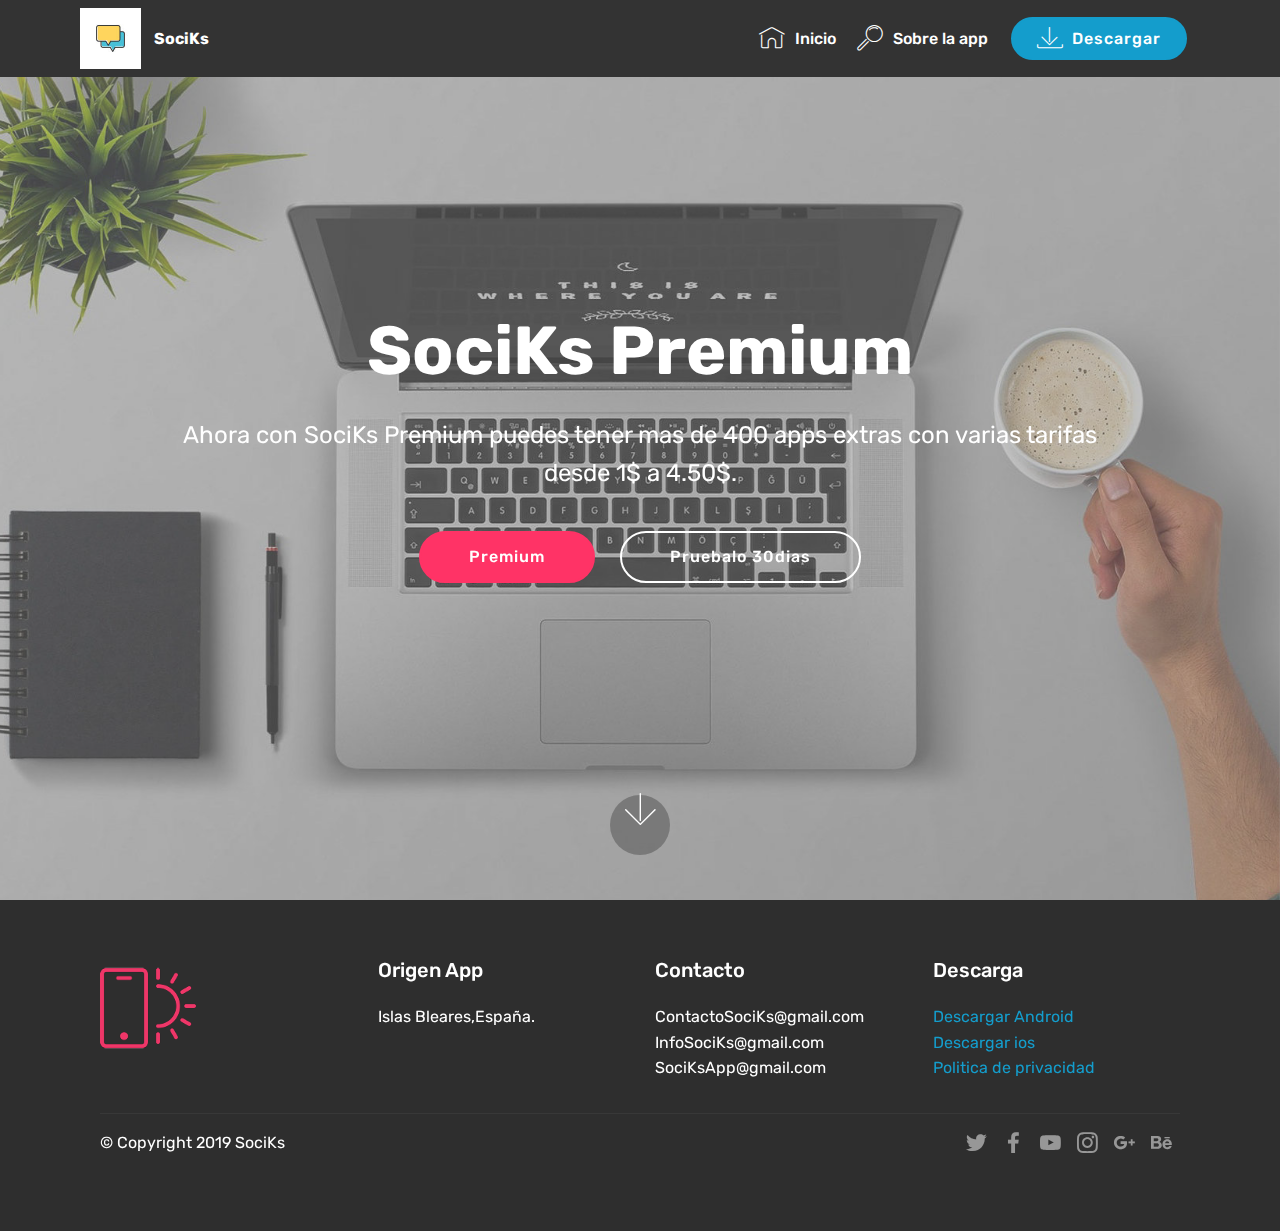
<file: index.html>
<!DOCTYPE html>
<html  >
<head>
  <!-- Site made with Mobirise Website Builder v4.10.5, https://mobirise.com -->
  <meta charset="UTF-8">
  <meta http-equiv="X-UA-Compatible" content="IE=edge">
  <meta name="generator" content="Mobirise v4.10.5, mobirise.com">
  <meta name="viewport" content="width=device-width, initial-scale=1, minimum-scale=1">
  <link rel="shortcut icon" href="assets/images/mbr-1-122x122.jpg" type="image/x-icon">
  <meta name="description" content="">
  
  <title>Inicio</title>
  <link rel="stylesheet" href="assets/web/assets/mobirise-icons/mobirise-icons.css">
  <link rel="stylesheet" href="assets/tether/tether.min.css">
  <link rel="stylesheet" href="assets/bootstrap/css/bootstrap.min.css">
  <link rel="stylesheet" href="assets/bootstrap/css/bootstrap-grid.min.css">
  <link rel="stylesheet" href="assets/bootstrap/css/bootstrap-reboot.min.css">
  <link rel="stylesheet" href="assets/socicon/css/styles.css">
  <link rel="stylesheet" href="assets/dropdown/css/style.css">
  <link rel="stylesheet" href="assets/theme/css/style.css">
  <link rel="stylesheet" href="assets/mobirise/css/mbr-additional.css" type="text/css">
  
  
  
</head>
<body>
  <section class="menu cid-rvKfqXjqMt" once="menu" id="menu1-h">

    

    <nav class="navbar navbar-expand beta-menu navbar-dropdown align-items-center navbar-fixed-top navbar-toggleable-sm">
        <button class="navbar-toggler navbar-toggler-right" type="button" data-toggle="collapse" data-target="#navbarSupportedContent" aria-controls="navbarSupportedContent" aria-expanded="false" aria-label="Toggle navigation">
            <div class="hamburger">
                <span></span>
                <span></span>
                <span></span>
                <span></span>
            </div>
        </button>
        <div class="menu-logo">
            <div class="navbar-brand">
                <span class="navbar-logo">
                    <a href="https://mobirise.co">
                         <img src="assets/images/mbr-1-122x122.jpg" alt="Mobirise" title="" style="height: 3.8rem;">
                    </a>
                </span>
                <span class="navbar-caption-wrap"><a class="navbar-caption text-white display-4" href="index.html">SociKs</a></span>
            </div>
        </div>
        <div class="collapse navbar-collapse" id="navbarSupportedContent">
            <ul class="navbar-nav nav-dropdown" data-app-modern-menu="true"><li class="nav-item">
                    <a class="nav-link link text-white display-4" href="index.html">
                        <span class="mbri-home mbr-iconfont mbr-iconfont-btn"></span>Inicio</a>
                </li>
                <li class="nav-item">
                    <a class="nav-link link text-white display-4" href="page1.html">
                        <span class="mbri-search mbr-iconfont mbr-iconfont-btn"></span>Sobre la app</a>
                </li></ul>
            <div class="navbar-buttons mbr-section-btn"><a class="btn btn-sm btn-primary display-4" href="https://play.google.com/store/apps/details?id=sociks.com">
                    <span class="mbri-save mbr-iconfont mbr-iconfont-btn "></span>Descargar</a></div>
        </div>
    </nav>
</section>

<section class="engine"><a href="https://mobirise.info/t">amp templates</a></section><section class="cid-qTkA127IK8 mbr-fullscreen mbr-parallax-background" id="header2-1">

    

    <div class="mbr-overlay" style="opacity: 0.5; background-color: rgb(137, 137, 137);"></div>

    <div class="container align-center">
        <div class="row justify-content-md-center">
            <div class="mbr-white col-md-10">
                <h1 class="mbr-section-title mbr-bold pb-3 mbr-fonts-style display-1">SociKs Premium</h1>
                
                <p class="mbr-text pb-3 mbr-fonts-style display-5">Ahora con SociKs Premium puedes tener mas de 400 apps extras con varias tarifas desde 1$ a 4.50$.</p>
                <div class="mbr-section-btn"><a class="btn btn-md btn-secondary display-4" href="https://mobirise.com">Premium</a>
                    <a class="btn btn-md btn-white-outline display-4" href="https://mobirise.com">Pruebalo 30dias</a></div>
            </div>
        </div>
    </div>
    <div class="mbr-arrow hidden-sm-down" aria-hidden="true">
        <a href="#next">
            <i class="mbri-down mbr-iconfont"></i>
        </a>
    </div>
</section>

<section class="cid-qTkAaeaxX5" id="footer1-2">

    

    

    <div class="container">
        <div class="media-container-row content text-white">
            <div class="col-12 col-md-3">
                <div class="media-wrap">
                    <a href="https://mobirise.com/">
                        <img src="assets/images/logo2.png" alt="Mobirise">
                    </a>
                </div>
            </div>
            <div class="col-12 col-md-3 mbr-fonts-style display-7">
                <h5 class="pb-3">Origen App</h5>
                <p class="mbr-text">Islas Bleares,España.</p>
            </div>
            <div class="col-12 col-md-3 mbr-fonts-style display-7">
                <h5 class="pb-3">
                    Contacto</h5>
                <p class="mbr-text">ContactoSociKs@gmail.com
                    <br>InfoSociKs@gmail.com<br>SociKsApp@gmail.com</p>
            </div>
            <div class="col-12 col-md-3 mbr-fonts-style display-7">
                <h5 class="pb-3">Descarga</h5>
                <p class="mbr-text"><a href="https://play.google.com/store/apps/details?id=sociks.com">Descargar</a>&nbsp;<a href="https://play.google.com/store/apps/details?id=sociks.com">Android</a><br><a href="https://play.google.com/store/apps/details?id=sociks.com">Descargar ios</a>&nbsp;<br><a href="page2.html">Politica de privacidad</a></p>
            </div>
        </div>
        <div class="footer-lower">
            <div class="media-container-row">
                <div class="col-sm-12">
                    <hr>
                </div>
            </div>
            <div class="media-container-row mbr-white">
                <div class="col-sm-6 copyright">
                    <p class="mbr-text mbr-fonts-style display-7">
                        © Copyright 2019 SociKs</p>
                </div>
                <div class="col-md-6">
                    <div class="social-list align-right">
                        <div class="soc-item">
                            <a href="https://twitter.com/mobirise" target="_blank">
                                <span class="socicon-twitter socicon mbr-iconfont mbr-iconfont-social"></span>
                            </a>
                        </div>
                        <div class="soc-item">
                            <a href="https://www.facebook.com/pages/Mobirise/1616226671953247" target="_blank">
                                <span class="socicon-facebook socicon mbr-iconfont mbr-iconfont-social"></span>
                            </a>
                        </div>
                        <div class="soc-item">
                            <a href="https://www.youtube.com/c/mobirise" target="_blank">
                                <span class="socicon-youtube socicon mbr-iconfont mbr-iconfont-social"></span>
                            </a>
                        </div>
                        <div class="soc-item">
                            <a href="https://instagram.com/mobirise" target="_blank">
                                <span class="socicon-instagram socicon mbr-iconfont mbr-iconfont-social"></span>
                            </a>
                        </div>
                        <div class="soc-item">
                            <a href="https://plus.google.com/u/0/+Mobirise" target="_blank">
                                <span class="socicon-googleplus socicon mbr-iconfont mbr-iconfont-social"></span>
                            </a>
                        </div>
                        <div class="soc-item">
                            <a href="https://www.behance.net/Mobirise" target="_blank">
                                <span class="socicon-behance socicon mbr-iconfont mbr-iconfont-social"></span>
                            </a>
                        </div>
                    </div>
                </div>
            </div>
        </div>
    </div>
</section>


  <script src="assets/web/assets/jquery/jquery.min.js"></script>
  <script src="assets/popper/popper.min.js"></script>
  <script src="assets/tether/tether.min.js"></script>
  <script src="assets/bootstrap/js/bootstrap.min.js"></script>
  <script src="assets/dropdown/js/nav-dropdown.js"></script>
  <script src="assets/dropdown/js/navbar-dropdown.js"></script>
  <script src="assets/touchswipe/jquery.touch-swipe.min.js"></script>
  <script src="assets/parallax/jarallax.min.js"></script>
  <script src="assets/smoothscroll/smooth-scroll.js"></script>
  <script src="assets/theme/js/script.js"></script>
  
  
</body>
</html>
</file>
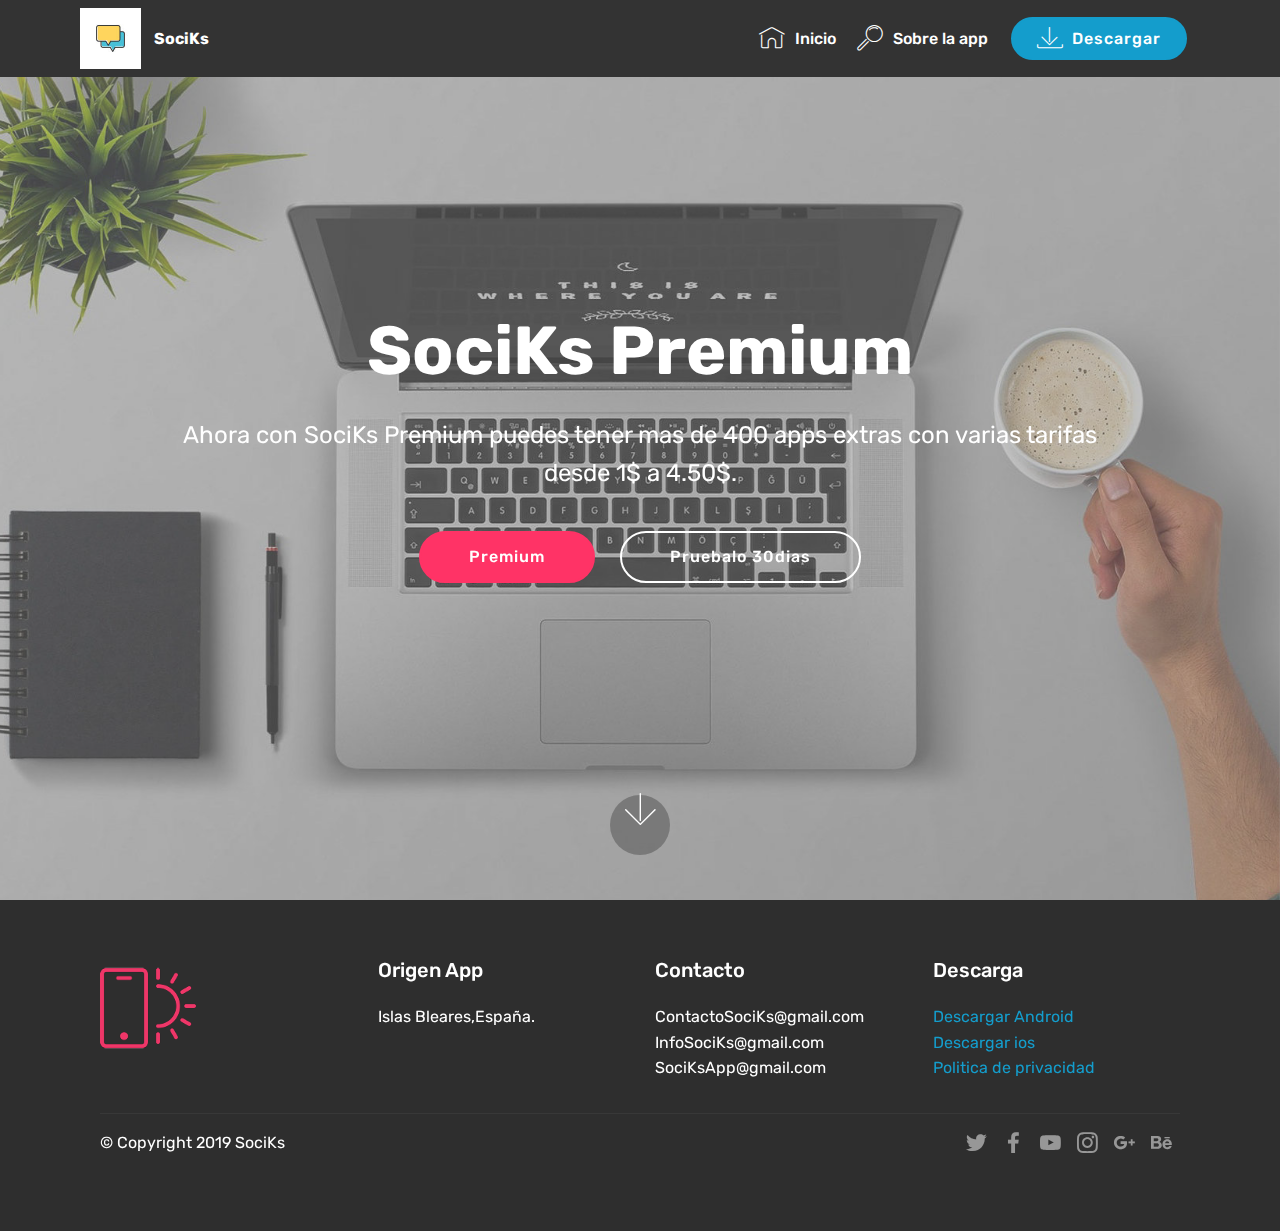
<file: inicio.html>
<!DOCTYPE html>
<html  >
<head>
  <!-- Site made with Mobirise Website Builder v4.10.5, https://mobirise.com -->
  <meta charset="UTF-8">
  <meta http-equiv="X-UA-Compatible" content="IE=edge">
  <meta name="generator" content="Mobirise v4.10.5, mobirise.com">
  <meta name="viewport" content="width=device-width, initial-scale=1, minimum-scale=1">
  <link rel="shortcut icon" href="assets/images/mbr-1-122x122.jpg" type="image/x-icon">
  <meta name="description" content="">
  
  <title>SociKs</title>
  <link rel="stylesheet" href="assets/web/assets/mobirise-icons/mobirise-icons.css">
  <link rel="stylesheet" href="assets/tether/tether.min.css">
  <link rel="stylesheet" href="assets/bootstrap/css/bootstrap.min.css">
  <link rel="stylesheet" href="assets/bootstrap/css/bootstrap-grid.min.css">
  <link rel="stylesheet" href="assets/bootstrap/css/bootstrap-reboot.min.css">
  <link rel="stylesheet" href="assets/socicon/css/styles.css">
  <link rel="stylesheet" href="assets/dropdown/css/style.css">
  <link rel="stylesheet" href="assets/theme/css/style.css">
  <link rel="stylesheet" href="assets/mobirise/css/mbr-additional.css" type="text/css">
  
  
  
</head>
<body>
  <section class="menu cid-rvKfqXjqMt" once="menu" id="menu1-h">

    

    <nav class="navbar navbar-expand beta-menu navbar-dropdown align-items-center navbar-fixed-top navbar-toggleable-sm">
        <button class="navbar-toggler navbar-toggler-right" type="button" data-toggle="collapse" data-target="#navbarSupportedContent" aria-controls="navbarSupportedContent" aria-expanded="false" aria-label="Toggle navigation">
            <div class="hamburger">
                <span></span>
                <span></span>
                <span></span>
                <span></span>
            </div>
        </button>
        <div class="menu-logo">
            <div class="navbar-brand">
                <span class="navbar-logo">
                    <a href="https://mobirise.co">
                         <img src="assets/images/mbr-1-122x122.jpg" alt="Mobirise" title="" style="height: 3.8rem;">
                    </a>
                </span>
                <span class="navbar-caption-wrap"><a class="navbar-caption text-white display-4" href="index.html">SociKs</a></span>
            </div>
        </div>
        <div class="collapse navbar-collapse" id="navbarSupportedContent">
            <ul class="navbar-nav nav-dropdown" data-app-modern-menu="true"><li class="nav-item">
                    <a class="nav-link link text-white display-4" href="index.html">
                        <span class="mbri-home mbr-iconfont mbr-iconfont-btn"></span>Inicio</a>
                </li>
                <li class="nav-item">
                    <a class="nav-link link text-white display-4" href="page1.html">
                        <span class="mbri-search mbr-iconfont mbr-iconfont-btn"></span>Sobre la app</a>
                </li></ul>
            <div class="navbar-buttons mbr-section-btn"><a class="btn btn-sm btn-primary display-4" href="https://play.google.com/store/apps/details?id=sociks.com">
                    <span class="mbri-save mbr-iconfont mbr-iconfont-btn "></span>Descargar</a></div>
        </div>
    </nav>
</section>

<section class="engine"><a href="https://mobirise.info/g">build your own website for free</a></section><section class="cid-qTkA127IK8 mbr-fullscreen mbr-parallax-background" id="header2-1">

    

    <div class="mbr-overlay" style="opacity: 0.5; background-color: rgb(137, 137, 137);"></div>

    <div class="container align-center">
        <div class="row justify-content-md-center">
            <div class="mbr-white col-md-10">
                <h1 class="mbr-section-title mbr-bold pb-3 mbr-fonts-style display-1">SociKs Premium</h1>
                
                <p class="mbr-text pb-3 mbr-fonts-style display-5">Ahora con SociKs Premium puedes tener mas de 400 apps extras con varias tarifas desde 1$ a 4.50$.</p>
                <div class="mbr-section-btn"><a class="btn btn-md btn-secondary display-4" href="https://mobirise.com">Premium</a>
                    <a class="btn btn-md btn-white-outline display-4" href="https://mobirise.com">Pruebalo 30dias</a></div>
            </div>
        </div>
    </div>
    <div class="mbr-arrow hidden-sm-down" aria-hidden="true">
        <a href="#next">
            <i class="mbri-down mbr-iconfont"></i>
        </a>
    </div>
</section>

<section class="cid-qTkAaeaxX5" id="footer1-2">

    

    

    <div class="container">
        <div class="media-container-row content text-white">
            <div class="col-12 col-md-3">
                <div class="media-wrap">
                    <a href="https://mobirise.com/">
                        <img src="assets/images/logo2.png" alt="Mobirise">
                    </a>
                </div>
            </div>
            <div class="col-12 col-md-3 mbr-fonts-style display-7">
                <h5 class="pb-3">Origen App</h5>
                <p class="mbr-text">Islas Bleares,España.</p>
            </div>
            <div class="col-12 col-md-3 mbr-fonts-style display-7">
                <h5 class="pb-3">
                    Contacto</h5>
                <p class="mbr-text">ContactoSociKs@gmail.com
                    <br>InfoSociKs@gmail.com<br>SociKsApp@gmail.com</p>
            </div>
            <div class="col-12 col-md-3 mbr-fonts-style display-7">
                <h5 class="pb-3">Descarga</h5>
                <p class="mbr-text"><a href="https://play.google.com/store/apps/details?id=sociks.com">Descargar</a>&nbsp;<a href="https://play.google.com/store/apps/details?id=sociks.com">Android</a><br><a href="https://play.google.com/store/apps/details?id=sociks.com">Descargar ios</a>&nbsp;<br><a href="page2.html">Politica de privacidad</a></p>
            </div>
        </div>
        <div class="footer-lower">
            <div class="media-container-row">
                <div class="col-sm-12">
                    <hr>
                </div>
            </div>
            <div class="media-container-row mbr-white">
                <div class="col-sm-6 copyright">
                    <p class="mbr-text mbr-fonts-style display-7">
                        © Copyright 2019 SociKs</p>
                </div>
                <div class="col-md-6">
                    <div class="social-list align-right">
                        <div class="soc-item">
                            <a href="https://twitter.com/mobirise" target="_blank">
                                <span class="socicon-twitter socicon mbr-iconfont mbr-iconfont-social"></span>
                            </a>
                        </div>
                        <div class="soc-item">
                            <a href="https://www.facebook.com/pages/Mobirise/1616226671953247" target="_blank">
                                <span class="socicon-facebook socicon mbr-iconfont mbr-iconfont-social"></span>
                            </a>
                        </div>
                        <div class="soc-item">
                            <a href="https://www.youtube.com/c/mobirise" target="_blank">
                                <span class="socicon-youtube socicon mbr-iconfont mbr-iconfont-social"></span>
                            </a>
                        </div>
                        <div class="soc-item">
                            <a href="https://instagram.com/mobirise" target="_blank">
                                <span class="socicon-instagram socicon mbr-iconfont mbr-iconfont-social"></span>
                            </a>
                        </div>
                        <div class="soc-item">
                            <a href="https://plus.google.com/u/0/+Mobirise" target="_blank">
                                <span class="socicon-googleplus socicon mbr-iconfont mbr-iconfont-social"></span>
                            </a>
                        </div>
                        <div class="soc-item">
                            <a href="https://www.behance.net/Mobirise" target="_blank">
                                <span class="socicon-behance socicon mbr-iconfont mbr-iconfont-social"></span>
                            </a>
                        </div>
                    </div>
                </div>
            </div>
        </div>
    </div>
</section>


  <script src="assets/web/assets/jquery/jquery.min.js"></script>
  <script src="assets/popper/popper.min.js"></script>
  <script src="assets/tether/tether.min.js"></script>
  <script src="assets/bootstrap/js/bootstrap.min.js"></script>
  <script src="assets/dropdown/js/nav-dropdown.js"></script>
  <script src="assets/dropdown/js/navbar-dropdown.js"></script>
  <script src="assets/touchswipe/jquery.touch-swipe.min.js"></script>
  <script src="assets/parallax/jarallax.min.js"></script>
  <script src="assets/smoothscroll/smooth-scroll.js"></script>
  <script src="assets/theme/js/script.js"></script>
  
  
</body>
</html>
</file>
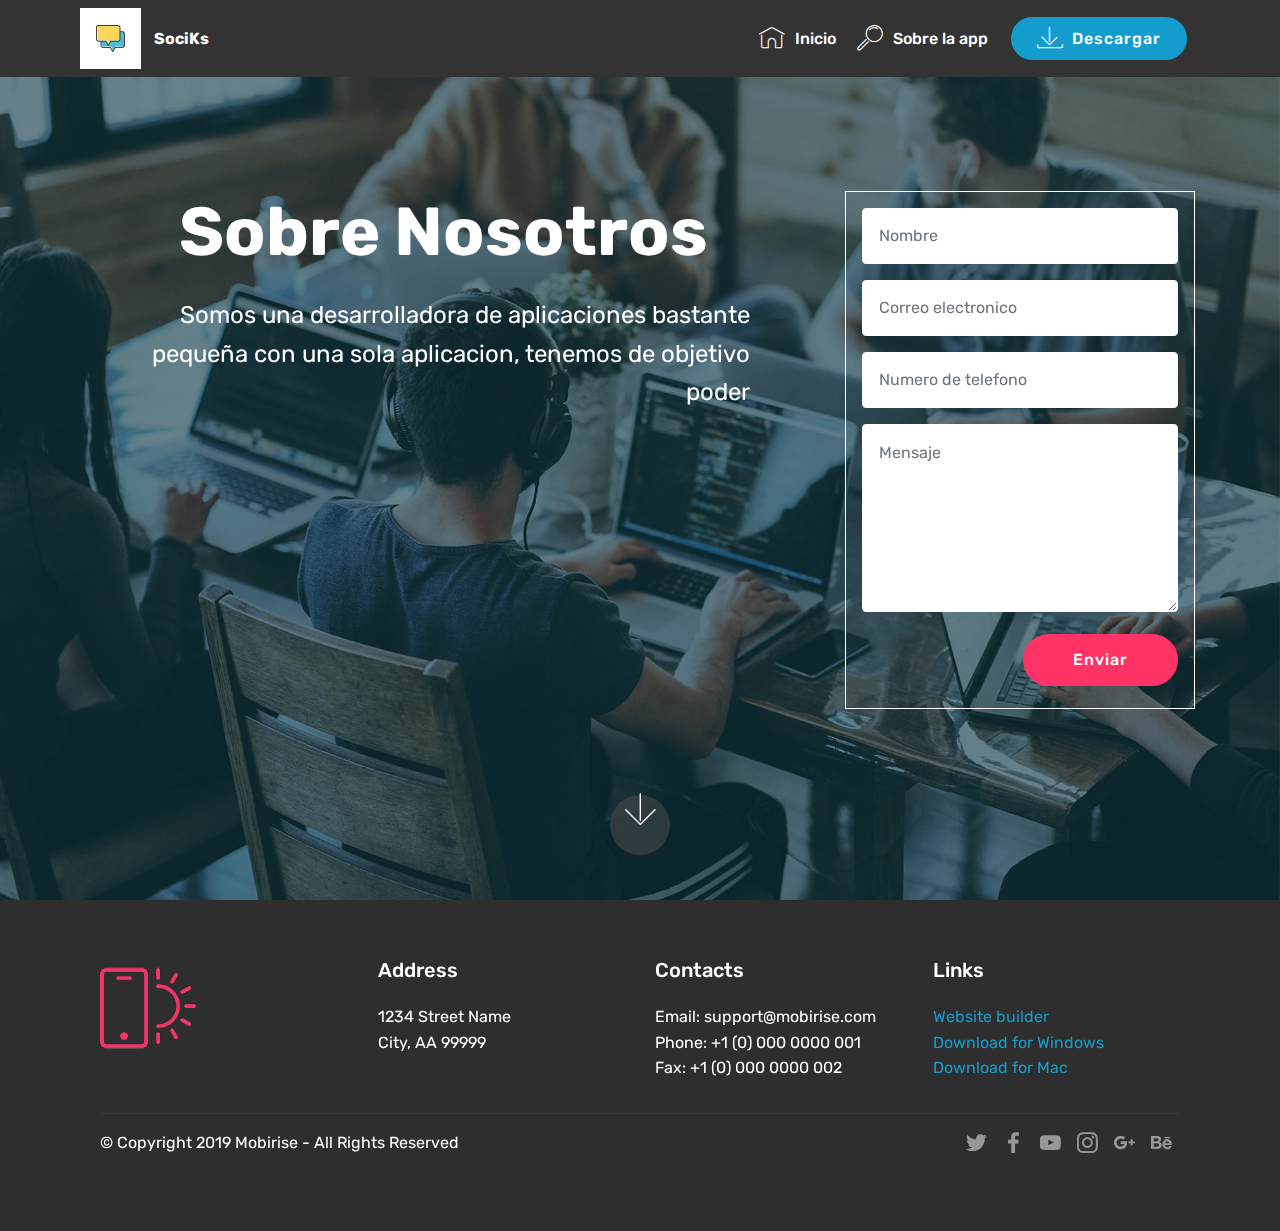
<file: page1.html>
<!DOCTYPE html>
<html  >
<head>
  <!-- Site made with Mobirise Website Builder v4.10.5, https://mobirise.com -->
  <meta charset="UTF-8">
  <meta http-equiv="X-UA-Compatible" content="IE=edge">
  <meta name="generator" content="Mobirise v4.10.5, mobirise.com">
  <meta name="viewport" content="width=device-width, initial-scale=1, minimum-scale=1">
  <link rel="shortcut icon" href="assets/images/mbr-1-122x122.jpg" type="image/x-icon">
  <meta name="description" content="Web Site Generator Description">
  
  <title>Sobre Nosotros</title>
  <link rel="stylesheet" href="assets/web/assets/mobirise-icons/mobirise-icons.css">
  <link rel="stylesheet" href="assets/tether/tether.min.css">
  <link rel="stylesheet" href="assets/bootstrap/css/bootstrap.min.css">
  <link rel="stylesheet" href="assets/bootstrap/css/bootstrap-grid.min.css">
  <link rel="stylesheet" href="assets/bootstrap/css/bootstrap-reboot.min.css">
  <link rel="stylesheet" href="assets/dropdown/css/style.css">
  <link rel="stylesheet" href="assets/socicon/css/styles.css">
  <link rel="stylesheet" href="assets/theme/css/style.css">
  <link rel="stylesheet" href="assets/mobirise/css/mbr-additional.css" type="text/css">
  
  
  
</head>
<body>
  <section class="menu cid-rvKfNPfbl2" once="menu" id="menu1-j">

    

    <nav class="navbar navbar-expand beta-menu navbar-dropdown align-items-center navbar-fixed-top navbar-toggleable-sm">
        <button class="navbar-toggler navbar-toggler-right" type="button" data-toggle="collapse" data-target="#navbarSupportedContent" aria-controls="navbarSupportedContent" aria-expanded="false" aria-label="Toggle navigation">
            <div class="hamburger">
                <span></span>
                <span></span>
                <span></span>
                <span></span>
            </div>
        </button>
        <div class="menu-logo">
            <div class="navbar-brand">
                <span class="navbar-logo">
                    <a href="https://mobirise.co">
                         <img src="assets/images/mbr-1-122x122.jpg" alt="Mobirise" title="" style="height: 3.8rem;">
                    </a>
                </span>
                <span class="navbar-caption-wrap"><a class="navbar-caption text-white display-4" href="index.html">SociKs</a></span>
            </div>
        </div>
        <div class="collapse navbar-collapse" id="navbarSupportedContent">
            <ul class="navbar-nav nav-dropdown" data-app-modern-menu="true"><li class="nav-item">
                    <a class="nav-link link text-white display-4" href="index.html">
                        <span class="mbri-home mbr-iconfont mbr-iconfont-btn"></span>Inicio</a>
                </li>
                <li class="nav-item">
                    <a class="nav-link link text-white display-4" href="page1.html">
                        <span class="mbri-search mbr-iconfont mbr-iconfont-btn"></span>Sobre la app</a>
                </li></ul>
            <div class="navbar-buttons mbr-section-btn"><a class="btn btn-sm btn-primary display-4" href="https://play.google.com/store/apps/details?id=sociks.com">
                    <span class="mbri-save mbr-iconfont mbr-iconfont-btn "></span>Descargar</a></div>
        </div>
    </nav>
</section>

<section class="engine"><a href="https://mobirise.info/r">bootstrap templates</a></section><section class="header15 cid-rvJZHbuc5j mbr-fullscreen mbr-parallax-background" id="header15-4">

    

    <div class="mbr-overlay" style="opacity: 0.5; background-color: rgb(7, 59, 76);"></div>

    <div class="container align-right">
        <div class="row">
            <div class="mbr-white col-lg-8 col-md-7 content-container">
                <h1 class="mbr-section-title mbr-bold pb-3 mbr-fonts-style display-1">Sobre Nosotros &nbsp;&nbsp;</h1>
                <p class="mbr-text pb-3 mbr-fonts-style display-5">Somos una desarrolladora de aplicaciones bastante pequeña con una sola aplicacion, tenemos de objetivo poder</p>
            </div>
            <div class="col-lg-4 col-md-5">
                <div class="form-container">
                    <div class="media-container-column" data-form-type="formoid">
                        <!---Formbuilder Form--->
                        <form action="https://mobirise.com/" method="POST" class="mbr-form form-with-styler" data-form-title="Mobirise Form"><input type="hidden" name="email" data-form-email="true" value="libpocFGiXZiokV0jL7r/Rx86ZajOqWqIXD3MLLYH8UMvJ8JFf6+7Gv4dX7oyS2+gs99IK3GGUjcpbXDj4pi27+Ksf6tJJnn4pVNimsyKbKBbuz4wXcGzQYqoygtRyfp">
                            <div class="row">
                                <div hidden="hidden" data-form-alert="" class="alert alert-success col-12">Mensaje enviado</div>
                                <div hidden="hidden" data-form-alert-danger="" class="alert alert-danger col-12">
                                </div>
                            </div>
                            <div class="dragArea row">
                                <div class="col-md-12 form-group " data-for="name">
                                    <input type="text" name="name" placeholder="Nombre" data-form-field="Name" required="required" class="form-control px-3 display-7" id="name-header15-4">
                                </div>
                                <div class="col-md-12 form-group " data-for="email">
                                    <input type="email" name="email" placeholder="Correo electronico" data-form-field="Email" required="required" class="form-control px-3 display-7" id="email-header15-4">
                                </div>
                                <div data-for="phone" class="col-md-12 form-group ">
                                    <input type="tel" name="phone" placeholder="Numero de telefono" data-form-field="Phone" class="form-control px-3 display-7" id="phone-header15-4">
                                </div>
                                <div data-for="message" class="col-md-12 form-group ">
                                    <textarea name="message" placeholder="Mensaje" data-form-field="Message" class="form-control px-3 display-7" id="message-header15-4"></textarea>
                                </div>
                                <div class="col-md-12 input-group-btn"><button type="submit" class="btn btn-secondary btn-form display-4" href="mailto:oscaroscaroscaroscaroscar2006@gmail.com">Enviar</button></div>
                            </div>
                        </form><!---Formbuilder Form--->
                    </div>
                </div>
            </div>
        </div>
    </div>
    <div class="mbr-arrow hidden-sm-down" aria-hidden="true">
        <a href="#next">
            <i class="mbri-down mbr-iconfont"></i>
        </a>
    </div>
</section>

<section class="cid-rvKg3Ya72G" id="footer1-l">

    

    

    <div class="container">
        <div class="media-container-row content text-white">
            <div class="col-12 col-md-3">
                <div class="media-wrap">
                    <a href="https://mobirise.co/">
                        <img src="assets/images/logo2.png" alt="Mobirise">
                    </a>
                </div>
            </div>
            <div class="col-12 col-md-3 mbr-fonts-style display-7">
                <h5 class="pb-3">
                    Address
                </h5>
                <p class="mbr-text">
                    1234 Street Name
                    <br>City, AA 99999
                </p>
            </div>
            <div class="col-12 col-md-3 mbr-fonts-style display-7">
                <h5 class="pb-3">
                    Contacts
                </h5>
                <p class="mbr-text">
                    Email: support@mobirise.com
                    <br>Phone: +1 (0) 000 0000 001
                    <br>Fax: +1 (0) 000 0000 002
                </p>
            </div>
            <div class="col-12 col-md-3 mbr-fonts-style display-7">
                <h5 class="pb-3">
                    Links
                </h5>
                <p class="mbr-text">
                    <a class="text-primary" href="https://mobirise.co/">Website builder</a>
                    <br><a class="text-primary" href="https://mobirise.co/">Download for Windows</a>
                    <br><a class="text-primary" href="https://mobirise.co/">Download for Mac</a>
                </p>
            </div>
        </div>
        <div class="footer-lower">
            <div class="media-container-row">
                <div class="col-sm-12">
                    <hr>
                </div>
            </div>
            <div class="media-container-row mbr-white">
                <div class="col-sm-6 copyright">
                    <p class="mbr-text mbr-fonts-style display-7">
                        © Copyright 2019 Mobirise - All Rights Reserved
                    </p>
                </div>
                <div class="col-md-6">
                    <div class="social-list align-right">
                        <div class="soc-item">
                            <a href="https://twitter.com/mobirise" target="_blank">
                                <span class="socicon-twitter socicon mbr-iconfont mbr-iconfont-social"></span>
                            </a>
                        </div>
                        <div class="soc-item">
                            <a href="https://www.facebook.com/pages/Mobirise/1616226671953247" target="_blank">
                                <span class="socicon-facebook socicon mbr-iconfont mbr-iconfont-social"></span>
                            </a>
                        </div>
                        <div class="soc-item">
                            <a href="https://www.youtube.com/c/mobirise" target="_blank">
                                <span class="socicon-youtube socicon mbr-iconfont mbr-iconfont-social"></span>
                            </a>
                        </div>
                        <div class="soc-item">
                            <a href="https://instagram.com/mobirise" target="_blank">
                                <span class="socicon-instagram socicon mbr-iconfont mbr-iconfont-social"></span>
                            </a>
                        </div>
                        <div class="soc-item">
                            <a href="https://plus.google.com/u/0/+Mobirise" target="_blank">
                                <span class="socicon-googleplus socicon mbr-iconfont mbr-iconfont-social"></span>
                            </a>
                        </div>
                        <div class="soc-item">
                            <a href="https://www.behance.net/Mobirise" target="_blank">
                                <span class="socicon-behance socicon mbr-iconfont mbr-iconfont-social"></span>
                            </a>
                        </div>
                    </div>
                </div>
            </div>
        </div>
    </div>
</section>


  <script src="assets/web/assets/jquery/jquery.min.js"></script>
  <script src="assets/popper/popper.min.js"></script>
  <script src="assets/tether/tether.min.js"></script>
  <script src="assets/bootstrap/js/bootstrap.min.js"></script>
  <script src="assets/smoothscroll/smooth-scroll.js"></script>
  <script src="assets/dropdown/js/nav-dropdown.js"></script>
  <script src="assets/dropdown/js/navbar-dropdown.js"></script>
  <script src="assets/touchswipe/jquery.touch-swipe.min.js"></script>
  <script src="assets/parallax/jarallax.min.js"></script>
  <script src="assets/theme/js/script.js"></script>
  <script src="assets/formoid/formoid.min.js"></script>
  
  
</body>
</html>
</file>
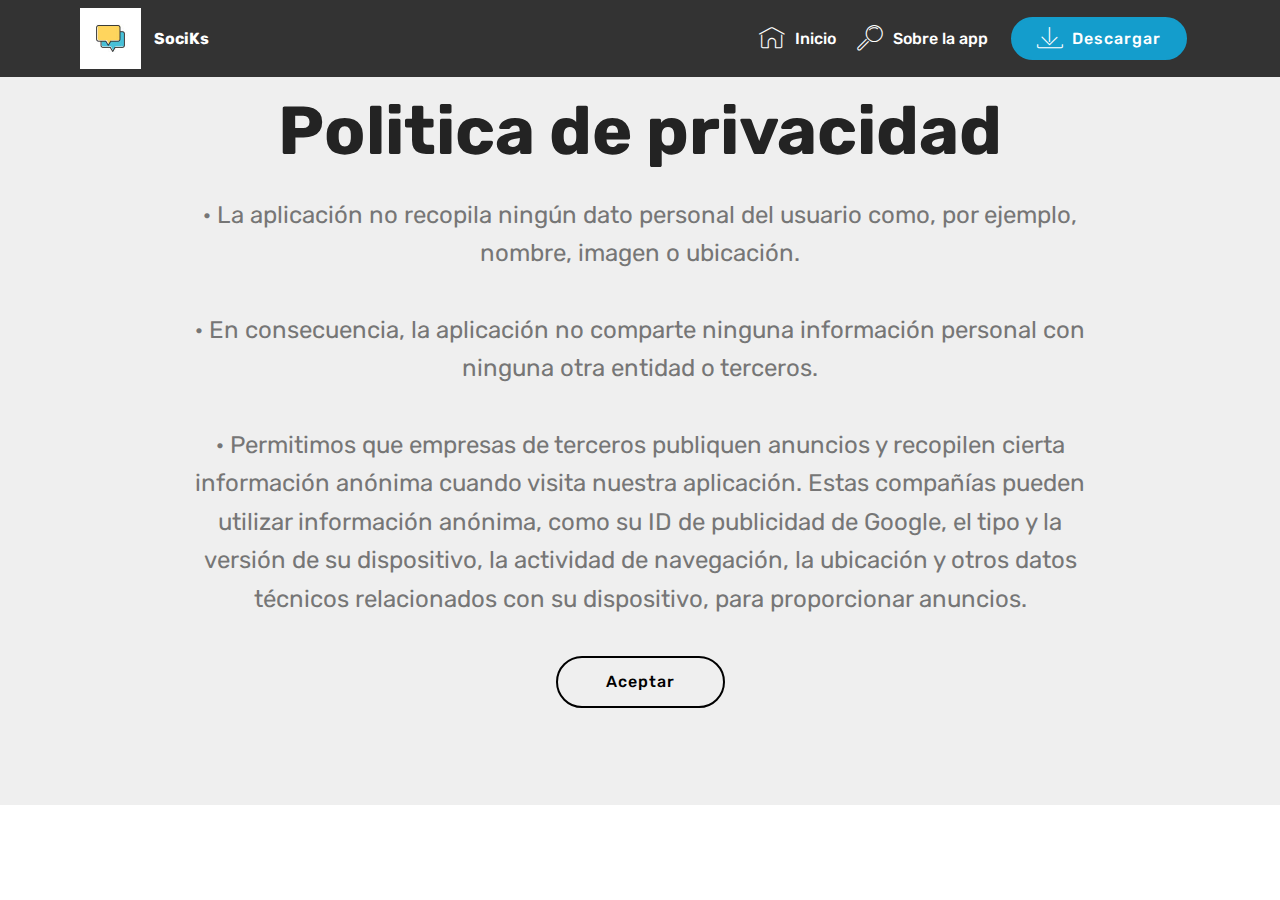
<file: page2.html>
<!DOCTYPE html>
<html  >
<head>
  <!-- Site made with Mobirise Website Builder v4.10.5, https://mobirise.com -->
  <meta charset="UTF-8">
  <meta http-equiv="X-UA-Compatible" content="IE=edge">
  <meta name="generator" content="Mobirise v4.10.5, mobirise.com">
  <meta name="viewport" content="width=device-width, initial-scale=1, minimum-scale=1">
  <link rel="shortcut icon" href="assets/images/mbr-1-122x122.jpg" type="image/x-icon">
  <meta name="description" content="Website Builder Description">
  
  <title>Politica de privacidad</title>
  <link rel="stylesheet" href="assets/web/assets/mobirise-icons/mobirise-icons.css">
  <link rel="stylesheet" href="assets/tether/tether.min.css">
  <link rel="stylesheet" href="assets/bootstrap/css/bootstrap.min.css">
  <link rel="stylesheet" href="assets/bootstrap/css/bootstrap-grid.min.css">
  <link rel="stylesheet" href="assets/bootstrap/css/bootstrap-reboot.min.css">
  <link rel="stylesheet" href="assets/dropdown/css/style.css">
  <link rel="stylesheet" href="assets/theme/css/style.css">
  <link rel="stylesheet" href="assets/mobirise/css/mbr-additional.css" type="text/css">
  
  
  
</head>
<body>
  <section class="menu cid-rvKfqXjqMt" once="menu" id="menu1-m">

    

    <nav class="navbar navbar-expand beta-menu navbar-dropdown align-items-center navbar-fixed-top navbar-toggleable-sm">
        <button class="navbar-toggler navbar-toggler-right" type="button" data-toggle="collapse" data-target="#navbarSupportedContent" aria-controls="navbarSupportedContent" aria-expanded="false" aria-label="Toggle navigation">
            <div class="hamburger">
                <span></span>
                <span></span>
                <span></span>
                <span></span>
            </div>
        </button>
        <div class="menu-logo">
            <div class="navbar-brand">
                <span class="navbar-logo">
                    <a href="https://mobirise.co">
                         <img src="assets/images/mbr-1-122x122.jpg" alt="Mobirise" title="" style="height: 3.8rem;">
                    </a>
                </span>
                <span class="navbar-caption-wrap"><a class="navbar-caption text-white display-4" href="index.html">SociKs</a></span>
            </div>
        </div>
        <div class="collapse navbar-collapse" id="navbarSupportedContent">
            <ul class="navbar-nav nav-dropdown" data-app-modern-menu="true"><li class="nav-item">
                    <a class="nav-link link text-white display-4" href="index.html">
                        <span class="mbri-home mbr-iconfont mbr-iconfont-btn"></span>Inicio</a>
                </li>
                <li class="nav-item">
                    <a class="nav-link link text-white display-4" href="page1.html">
                        <span class="mbri-search mbr-iconfont mbr-iconfont-btn"></span>Sobre la app</a>
                </li></ul>
            <div class="navbar-buttons mbr-section-btn"><a class="btn btn-sm btn-primary display-4" href="https://play.google.com/store/apps/details?id=sociks.com">
                    <span class="mbri-save mbr-iconfont mbr-iconfont-btn "></span>Descargar</a></div>
        </div>
    </nav>
</section>

<section class="engine"><a href="https://mobirise.info/i">web creation software</a></section><section class="header1 cid-rvKx6AHLCn" id="header16-n">

    

    

    <div class="container">
        <div class="row justify-content-md-center">
            <div class="col-md-10 align-center">
                <h1 class="mbr-section-title mbr-bold pb-3 mbr-fonts-style display-1">Politica de privacidad</h1>
                
                <p class="mbr-text pb-3 mbr-fonts-style display-5">· La aplicación no recopila ningún dato personal del usuario como, por ejemplo, nombre, imagen o ubicación.
<br>
<br>· En consecuencia, la aplicación no comparte ninguna información personal con ninguna otra entidad o terceros.
<br>
<br>· Permitimos que empresas de terceros publiquen anuncios y recopilen cierta información anónima cuando visita nuestra aplicación. Estas compañías pueden utilizar información anónima, como su ID de publicidad de Google, el tipo y la versión de su dispositivo, la actividad de navegación, la ubicación y otros datos técnicos relacionados con su dispositivo, para proporcionar anuncios.</p>
                <div class="mbr-section-btn"><a class="btn btn-md btn-black-outline display-4" href="index.html">Aceptar</a></div>
            </div>
        </div>
    </div>

</section>


  <script src="assets/web/assets/jquery/jquery.min.js"></script>
  <script src="assets/popper/popper.min.js"></script>
  <script src="assets/tether/tether.min.js"></script>
  <script src="assets/bootstrap/js/bootstrap.min.js"></script>
  <script src="assets/smoothscroll/smooth-scroll.js"></script>
  <script src="assets/dropdown/js/nav-dropdown.js"></script>
  <script src="assets/dropdown/js/navbar-dropdown.js"></script>
  <script src="assets/touchswipe/jquery.touch-swipe.min.js"></script>
  <script src="assets/theme/js/script.js"></script>
  
  
</body>
</html>
</file>
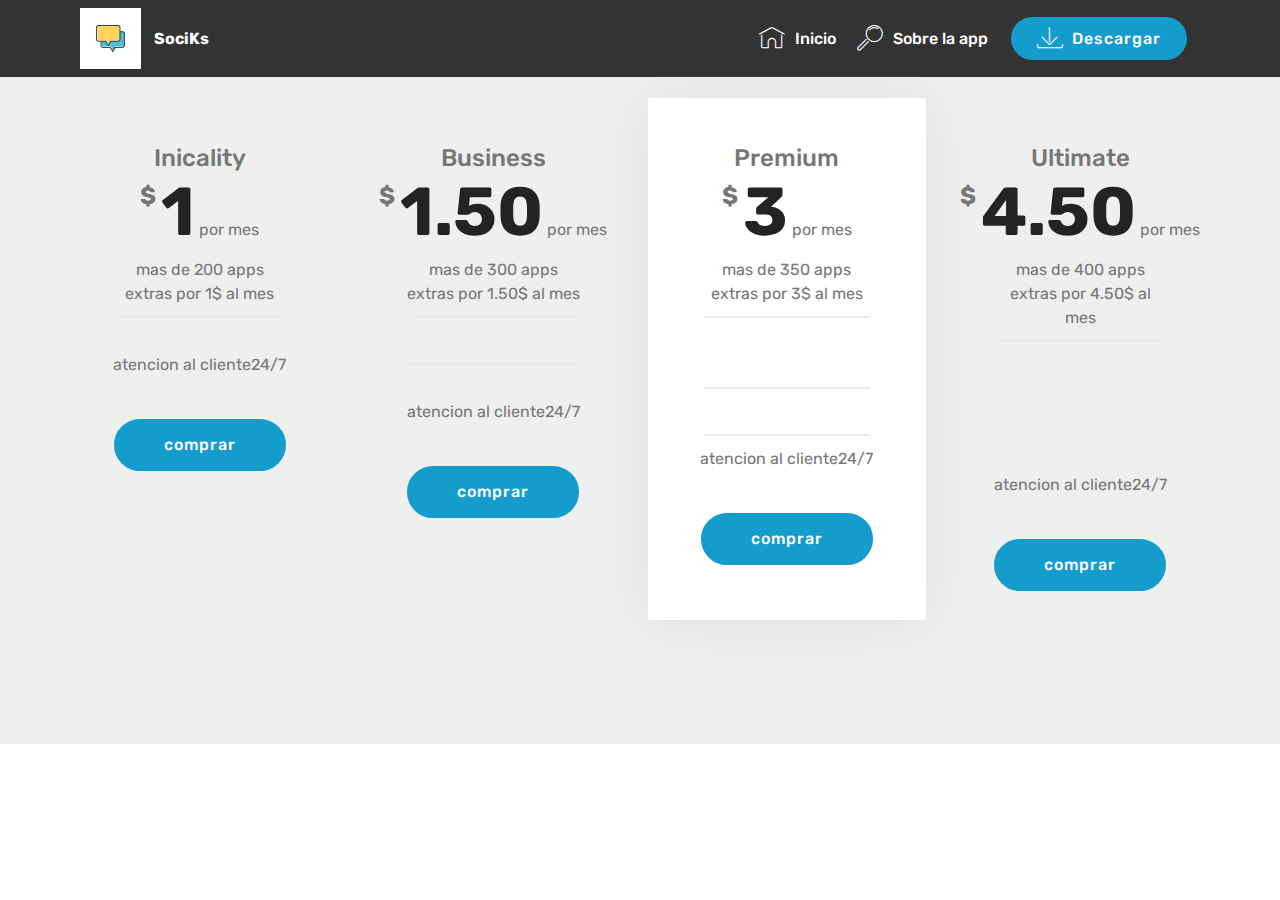
<file: page3.html>
<!DOCTYPE html>
<html  >
<head>
  <!-- Site made with Mobirise Website Builder v4.10.5, https://mobirise.com -->
  <meta charset="UTF-8">
  <meta http-equiv="X-UA-Compatible" content="IE=edge">
  <meta name="generator" content="Mobirise v4.10.5, mobirise.com">
  <meta name="viewport" content="width=device-width, initial-scale=1, minimum-scale=1">
  <link rel="shortcut icon" href="assets/images/mbr-1-122x122.jpg" type="image/x-icon">
  <meta name="description" content="Website Builder Description">
  
  <title>Premium</title>
  <link rel="stylesheet" href="assets/web/assets/mobirise-icons/mobirise-icons.css">
  <link rel="stylesheet" href="assets/tether/tether.min.css">
  <link rel="stylesheet" href="assets/bootstrap/css/bootstrap.min.css">
  <link rel="stylesheet" href="assets/bootstrap/css/bootstrap-grid.min.css">
  <link rel="stylesheet" href="assets/bootstrap/css/bootstrap-reboot.min.css">
  <link rel="stylesheet" href="assets/dropdown/css/style.css">
  <link rel="stylesheet" href="assets/theme/css/style.css">
  <link rel="stylesheet" href="assets/mobirise/css/mbr-additional.css" type="text/css">
  
  
  
</head>
<body>
  <section class="menu cid-rvKfqXjqMt" once="menu" id="menu1-o">

    

    <nav class="navbar navbar-expand beta-menu navbar-dropdown align-items-center navbar-fixed-top navbar-toggleable-sm">
        <button class="navbar-toggler navbar-toggler-right" type="button" data-toggle="collapse" data-target="#navbarSupportedContent" aria-controls="navbarSupportedContent" aria-expanded="false" aria-label="Toggle navigation">
            <div class="hamburger">
                <span></span>
                <span></span>
                <span></span>
                <span></span>
            </div>
        </button>
        <div class="menu-logo">
            <div class="navbar-brand">
                <span class="navbar-logo">
                    <a href="https://mobirise.co">
                         <img src="assets/images/mbr-1-122x122.jpg" alt="Mobirise" title="" style="height: 3.8rem;">
                    </a>
                </span>
                <span class="navbar-caption-wrap"><a class="navbar-caption text-white display-4" href="index.html">SociKs</a></span>
            </div>
        </div>
        <div class="collapse navbar-collapse" id="navbarSupportedContent">
            <ul class="navbar-nav nav-dropdown" data-app-modern-menu="true"><li class="nav-item">
                    <a class="nav-link link text-white display-4" href="index.html">
                        <span class="mbri-home mbr-iconfont mbr-iconfont-btn"></span>Inicio</a>
                </li>
                <li class="nav-item">
                    <a class="nav-link link text-white display-4" href="page1.html">
                        <span class="mbri-search mbr-iconfont mbr-iconfont-btn"></span>Sobre la app</a>
                </li></ul>
            <div class="navbar-buttons mbr-section-btn"><a class="btn btn-sm btn-primary display-4" href="https://play.google.com/store/apps/details?id=sociks.com">
                    <span class="mbri-save mbr-iconfont mbr-iconfont-btn "></span>Descargar</a></div>
        </div>
    </nav>
</section>

<section class="engine"><a href="https://mobirise.info/g">build your own site for free</a></section><section class="pricing-table2 cid-rvKCZN7TDX" id="pricing-tables2-q">

    

    

    <div class="container">
        <div class="media-container-row">

            <div class="plan col-12 mx-2 my-2 justify-content-center col-lg-3">
                <div class="plan-header text-center pt-5">
                    <h3 class="plan-title mbr-fonts-style display-5">Inicality</h3>
                    <div class="plan-price">
                        <span class="price-value mbr-fonts-style display-5">
                            $
                        </span>
                        <span class="price-figure mbr-fonts-style display-1">1</span>
                        <small class="price-term mbr-fonts-style display-7">por mes</small>
                    </div>
                </div>
                <div class="plan-body">
                    <div class="plan-list align-center">
                        <ul class="list-group list-group-flush mbr-fonts-style display-7">
                            <li class="list-group-item">mas de 200 apps extras por 1$ al mes</li><br><li class="list-group-item">atencion al cliente24/7</li>
                        </ul>
                    </div>
                    <div class="mbr-section-btn text-center py-4 pb-5"><a href="https://mobirise.co" class="btn btn-primary display-4">comprar</a></div>
                </div>
            </div>

            <div class="plan col-12 mx-2 my-2 justify-content-center col-lg-3">
                <div class="plan-header text-center pt-5">
                    <h3 class="plan-title mbr-fonts-style display-5">
                        Business
                    </h3>
                    <div class="plan-price">
                        <span class="price-value mbr-fonts-style display-5">
                            $
                        </span>
                        <span class="price-figure mbr-fonts-style display-1">1.50</span>
                        <small class="price-term mbr-fonts-style display-7">por mes</small>
                    </div>
                </div>
                <div class="plan-body">
                    <div class="plan-list align-center">
                        <ul class="list-group list-group-flush mbr-fonts-style display-7">
                            <li class="list-group-item">mas de 300 apps extras por 1.50$ al mes</li><li class="list-group-item"><br></li><br><li class="list-group-item">atencion al cliente24/7</li>
                        </ul>
                    </div>
                    <div class="mbr-section-btn text-center py-4 pb-5"><a href="https://mobirise.co" class="btn btn-primary display-4">comprar</a></div>
                </div>
            </div>

            <div class="plan col-12 mx-2 my-2 justify-content-center favorite col-lg-3">
                <div class="plan-header text-center pt-5">
                    <h3 class="plan-title mbr-fonts-style display-5">
                        Premium
                    </h3>
                    <div class="plan-price">
                        <span class="price-value mbr-fonts-style display-5">
                            $
                        </span>
                        <span class="price-figure mbr-fonts-style display-1">3</span>
                        <small class="price-term mbr-fonts-style display-7">por mes</small>
                    </div>
                </div>
                <div class="plan-body">
                    <div class="plan-list align-center">
                        <ul class="list-group list-group-flush mbr-fonts-style display-7">
                            <li class="list-group-item"><span style="background-color: transparent; font-size: 1rem;">mas de 350 apps extras por 3$ al mes</span><br></li><br><li class="list-group-item"><br></li><li class="list-group-item"><br></li><li class="list-group-item">atencion al cliente24/7</li>
                        </ul>
                    </div>
                    <div class="mbr-section-btn text-center py-4 pb-5"><a href="https://mobirise.co" class="btn btn-primary display-4">comprar</a></div>
                </div>
            </div>

            <div class="plan col-12 mx-2 my-2 justify-content-center col-lg-3">
                <div class="plan-header text-center pt-5">
                    <h3 class="plan-title mbr-fonts-style display-5">
                        Ultimate
                    </h3>
                    <div class="plan-price">
                        <span class="price-value mbr-fonts-style display-5">
                            $
                        </span>
                        <span class="price-figure mbr-fonts-style display-1">4.50</span>
                        <small class="price-term mbr-fonts-style display-7">por mes</small>
                    </div>
                </div>
                <div class="plan-body">
                    <div class="plan-list align-center">
                        <ul class="list-group list-group-flush mbr-fonts-style display-7">
                            <li class="list-group-item">mas de 400 apps extras por 4.50$ al mes</li><br><br><br><br><br><li class="list-group-item">atencion al cliente24/7</li>
                        </ul>
                    </div>
                    <div class="mbr-section-btn text-center py-4 pb-5"><a href="https://mobirise.co" class="btn btn-primary display-4">comprar</a></div>
                </div>
            </div>

        </div>
    </div>
</section>


  <script src="assets/web/assets/jquery/jquery.min.js"></script>
  <script src="assets/popper/popper.min.js"></script>
  <script src="assets/tether/tether.min.js"></script>
  <script src="assets/bootstrap/js/bootstrap.min.js"></script>
  <script src="assets/smoothscroll/smooth-scroll.js"></script>
  <script src="assets/dropdown/js/nav-dropdown.js"></script>
  <script src="assets/dropdown/js/navbar-dropdown.js"></script>
  <script src="assets/touchswipe/jquery.touch-swipe.min.js"></script>
  <script src="assets/theme/js/script.js"></script>
  
  
</body>
</html>
</file>
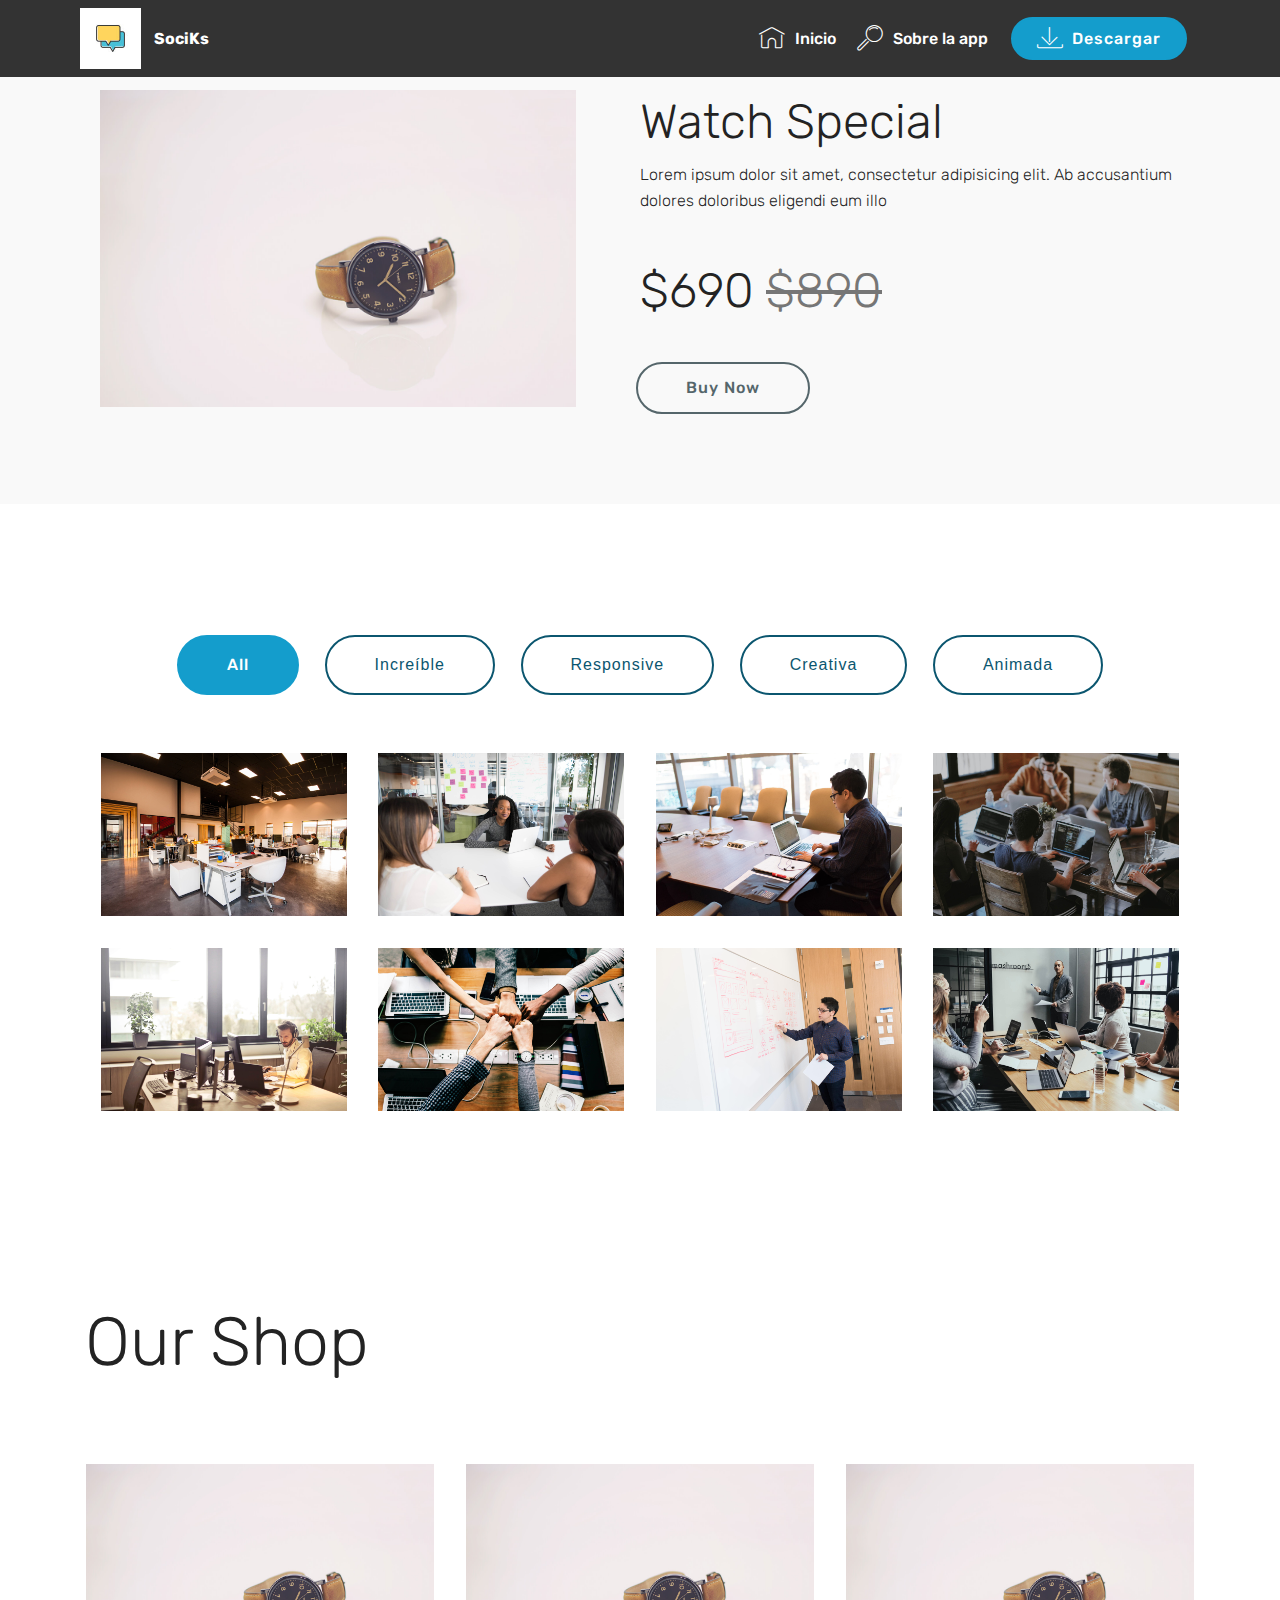
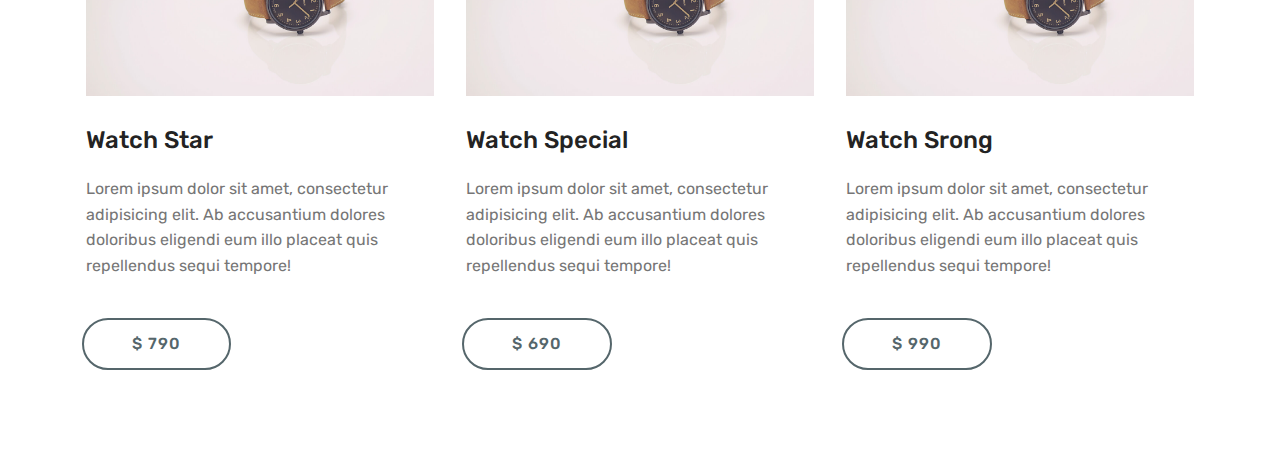
<file: page4.html>
<!DOCTYPE html>
<html  >
<head>
  <!-- Site made with Mobirise Website Builder v4.10.5, https://mobirise.com -->
  <meta charset="UTF-8">
  <meta http-equiv="X-UA-Compatible" content="IE=edge">
  <meta name="generator" content="Mobirise v4.10.5, mobirise.com">
  <meta name="viewport" content="width=device-width, initial-scale=1, minimum-scale=1">
  <link rel="shortcut icon" href="assets/images/mbr-1-122x122.jpg" type="image/x-icon">
  <meta name="description" content="Web Generator Description">
  
  <title>Page 4</title>
  <link rel="stylesheet" href="assets/web/assets/mobirise-icons/mobirise-icons.css">
  <link rel="stylesheet" href="assets/tether/tether.min.css">
  <link rel="stylesheet" href="assets/bootstrap/css/bootstrap.min.css">
  <link rel="stylesheet" href="assets/bootstrap/css/bootstrap-grid.min.css">
  <link rel="stylesheet" href="assets/bootstrap/css/bootstrap-reboot.min.css">
  <link rel="stylesheet" href="assets/dropdown/css/style.css">
  <link rel="stylesheet" href="assets/theme/css/style.css">
  <link rel="stylesheet" href="assets/gallery/style.css">
  <link rel="stylesheet" href="assets/mobirise/css/mbr-additional.css" type="text/css">
  
  
  
</head>
<body>
  <section class="menu cid-rvKfqXjqMt" once="menu" id="menu1-r">

    

    <nav class="navbar navbar-expand beta-menu navbar-dropdown align-items-center navbar-fixed-top navbar-toggleable-sm">
        <button class="navbar-toggler navbar-toggler-right" type="button" data-toggle="collapse" data-target="#navbarSupportedContent" aria-controls="navbarSupportedContent" aria-expanded="false" aria-label="Toggle navigation">
            <div class="hamburger">
                <span></span>
                <span></span>
                <span></span>
                <span></span>
            </div>
        </button>
        <div class="menu-logo">
            <div class="navbar-brand">
                <span class="navbar-logo">
                    <a href="https://mobirise.co">
                         <img src="assets/images/mbr-1-122x122.jpg" alt="Mobirise" title="" style="height: 3.8rem;">
                    </a>
                </span>
                <span class="navbar-caption-wrap"><a class="navbar-caption text-white display-4" href="index.html">SociKs</a></span>
            </div>
        </div>
        <div class="collapse navbar-collapse" id="navbarSupportedContent">
            <ul class="navbar-nav nav-dropdown" data-app-modern-menu="true"><li class="nav-item">
                    <a class="nav-link link text-white display-4" href="index.html">
                        <span class="mbri-home mbr-iconfont mbr-iconfont-btn"></span>Inicio</a>
                </li>
                <li class="nav-item">
                    <a class="nav-link link text-white display-4" href="page1.html">
                        <span class="mbri-search mbr-iconfont mbr-iconfont-btn"></span>Sobre la app</a>
                </li></ul>
            <div class="navbar-buttons mbr-section-btn"><a class="btn btn-sm btn-primary display-4" href="https://play.google.com/store/apps/details?id=sociks.com">
                    <span class="mbri-save mbr-iconfont mbr-iconfont-btn "></span>Descargar</a></div>
        </div>
    </nav>
</section>

<section class="engine"><a href="https://mobirise.info/v">html templates</a></section><section class="services2 cid-rvKOcG1LXA" id="services2-s">
    <!---->
    
    <!---->
    <!--Overlay-->
    
    <!--Container-->
    <div class="container">
        <div class="col-md-12">
            <div class="media-container-row">
                <div class="mbr-figure" style="width: 50%;">
                    <img src="assets/images/product1.jpg" alt="Mobirise">
                </div>
                <div class="align-left aside-content">
                    <h2 class="mbr-title pt-2 mbr-fonts-style display-2">
                        Watch Special
                    </h2>
                    <div class="mbr-section-text">
                        <p class="mbr-text text1 pt-2 mbr-light mbr-fonts-style display-7">
                            Lorem ipsum dolor sit amet, consectetur adipisicing elit. Ab accusantium dolores doloribus
                            eligendi eum illo
                        </p>
                        <p class="mbr-text text2 pt-4 mbr-light mbr-fonts-style display-2">
                            $690 <span class="cost">$890</span>
                        </p>
                    </div>
                    <!--Btn-->
                    <div class="mbr-section-btn pt-3 align-left">
                        <a href="https://mobirise.co" class="btn btn-warning-outline display-4">
                            Buy Now
                        </a>
                    </div>
                </div>
            </div>
        </div>
    </div>
</section>

<section class="mbr-gallery mbr-slider-carousel cid-rvKT0jQary" id="gallery2-y">

    

    <div class="container">
        <div><!-- Filter --><div class="mbr-gallery-filter container gallery-filter-active"><ul buttons="0"><li class="mbr-gallery-filter-all"><a class="btn btn-md btn-primary-outline active display-7" href="">All</a></li></ul></div><!-- Gallery --><div class="mbr-gallery-row"><div class="mbr-gallery-layout-default"><div><div><div class="mbr-gallery-item mbr-gallery-item--p2" data-video-url="false" data-tags="Increíble"><div href="#lb-gallery2-y" data-slide-to="0" data-toggle="modal"><img src="assets/images/background1.jpg" alt="" title=""><span class="icon-focus"></span></div></div><div class="mbr-gallery-item mbr-gallery-item--p2" data-video-url="false" data-tags="Responsive"><div href="#lb-gallery2-y" data-slide-to="1" data-toggle="modal"><img src="assets/images/background2.jpg" alt="" title=""><span class="icon-focus"></span></div></div><div class="mbr-gallery-item mbr-gallery-item--p2" data-video-url="false" data-tags="Creativa"><div href="#lb-gallery2-y" data-slide-to="2" data-toggle="modal"><img src="assets/images/background3.jpg" alt="" title=""><span class="icon-focus"></span></div></div><div class="mbr-gallery-item mbr-gallery-item--p2" data-video-url="false" data-tags="Animada"><div href="#lb-gallery2-y" data-slide-to="3" data-toggle="modal"><img src="assets/images/background4.jpg" alt="" title=""><span class="icon-focus"></span></div></div><div class="mbr-gallery-item mbr-gallery-item--p2" data-video-url="false" data-tags="Increíble"><div href="#lb-gallery2-y" data-slide-to="4" data-toggle="modal"><img src="assets/images/background5.jpg" alt="" title=""><span class="icon-focus"></span></div></div><div class="mbr-gallery-item mbr-gallery-item--p2" data-video-url="false" data-tags="Increíble"><div href="#lb-gallery2-y" data-slide-to="5" data-toggle="modal"><img src="assets/images/background6.jpg" alt="" title=""><span class="icon-focus"></span></div></div><div class="mbr-gallery-item mbr-gallery-item--p2" data-video-url="false" data-tags="Responsive"><div href="#lb-gallery2-y" data-slide-to="6" data-toggle="modal"><img src="assets/images/background7.jpg" alt="" title=""><span class="icon-focus"></span></div></div><div class="mbr-gallery-item mbr-gallery-item--p2" data-video-url="false" data-tags="Animada"><div href="#lb-gallery2-y" data-slide-to="7" data-toggle="modal"><img src="assets/images/background8.jpg" alt="" title=""><span class="icon-focus"></span></div></div></div></div><div class="clearfix"></div></div></div><!-- Lightbox --><div data-app-prevent-settings="" class="mbr-slider modal fade carousel slide" tabindex="-1" data-keyboard="true" data-interval="false" id="lb-gallery2-y"><div class="modal-dialog"><div class="modal-content"><div class="modal-body"><div class="carousel-inner"><div class="carousel-item active"><img src="assets/images/background1.jpg" alt="" title=""></div><div class="carousel-item"><img src="assets/images/background2.jpg" alt="" title=""></div><div class="carousel-item"><img src="assets/images/background3.jpg" alt="" title=""></div><div class="carousel-item"><img src="assets/images/background4.jpg" alt="" title=""></div><div class="carousel-item"><img src="assets/images/background5.jpg" alt="" title=""></div><div class="carousel-item"><img src="assets/images/background6.jpg" alt="" title=""></div><div class="carousel-item"><img src="assets/images/background7.jpg" alt="" title=""></div><div class="carousel-item"><img src="assets/images/background8.jpg" alt="" title=""></div></div><a class="carousel-control carousel-control-prev" role="button" data-slide="prev" href="#lb-gallery2-y"><span class="mbri-left mbr-iconfont" aria-hidden="true"></span><span class="sr-only">Previous</span></a><a class="carousel-control carousel-control-next" role="button" data-slide="next" href="#lb-gallery2-y"><span class="mbri-right mbr-iconfont" aria-hidden="true"></span><span class="sr-only">Next</span></a><a class="close" href="#" role="button" data-dismiss="modal"><span class="sr-only">Close</span></a></div></div></div></div></div>
    </div>

</section>

<section class="services1 cid-rvKOedCnI5" id="services1-t">
    <!---->
    
    <!---->
    <!--Overlay-->
    
    <!--Container-->
    <div class="container">
        <div class="row justify-content-center">
            <!--Titles-->
            <div class="title pb-5 col-12">
                <h2 class="align-left pb-3 mbr-fonts-style display-1">
                    Our Shop
                </h2>
                
            </div>
            <!--Card-1-->
            <div class="card col-12 col-md-6 p-3 col-lg-4">
                <div class="card-wrapper">
                    <div class="card-img">
                        <img src="assets/images/product1.jpg" alt="Mobirise">
                    </div>
                    <div class="card-box">
                        <h4 class="card-title mbr-fonts-style display-5">
                            Watch Star
                        </h4>
                        <p class="mbr-text mbr-fonts-style display-7">
                            Lorem ipsum dolor sit amet, consectetur adipisicing elit. Ab accusantium dolores doloribus
                            eligendi eum illo placeat quis repellendus sequi tempore!
                        </p>
                        <!--Btn-->
                        <div class="mbr-section-btn align-left">
                            <a href="https://mobirise.co" class="btn btn-warning-outline display-4">
                                $ 790
                            </a>
                        </div>
                    </div>
                </div>
            </div>
            <!--Card-2-->
            <div class="card col-12 col-md-6 p-3 col-lg-4">
                <div class="card-wrapper">
                    <div class="card-img">
                        <img src="assets/images/product1.jpg" alt="Mobirise">
                    </div>
                    <div class="card-box">
                        <h4 class="card-title mbr-fonts-style display-5">
                            Watch Special
                        </h4>
                        <p class="mbr-text mbr-fonts-style display-7">
                            Lorem ipsum dolor sit amet, consectetur adipisicing elit. Ab accusantium dolores doloribus
                            eligendi eum illo placeat quis repellendus sequi tempore!
                        </p>
                        <!--Btn-->
                        <div class="mbr-section-btn align-left">
                            <a href="https://mobirise.co" class="btn btn-warning-outline display-4">
                                $ 690
                            </a>
                        </div>
                    </div>
                </div>
            </div>
            <!--Card-3-->
            <div class="card col-12 col-md-6 p-3 col-lg-4 last-child">
                <div class="card-wrapper">
                    <div class="card-img">
                        <img src="assets/images/product1.jpg" alt="Mobirise">
                    </div>
                    <div class="card-box">
                        <h4 class="card-title mbr-fonts-style display-5">
                            Watch Srong
                        </h4>
                        <p class="mbr-text mbr-fonts-style display-7">
                            Lorem ipsum dolor sit amet, consectetur adipisicing elit. Ab accusantium dolores doloribus
                            eligendi eum illo placeat quis repellendus sequi tempore!
                        </p>
                        <!--Btn-->
                        <div class="mbr-section-btn align-left">
                            <a href="https://mobirise.co" class="btn btn-warning-outline display-4">
                                $ 990
                            </a>
                        </div>
                    </div>
                </div>
            </div>
            <!--Card-4-->
            
        </div>
    </div>
</section>


  <script src="assets/web/assets/jquery/jquery.min.js"></script>
  <script src="assets/popper/popper.min.js"></script>
  <script src="assets/tether/tether.min.js"></script>
  <script src="assets/bootstrap/js/bootstrap.min.js"></script>
  <script src="assets/smoothscroll/smooth-scroll.js"></script>
  <script src="assets/dropdown/js/nav-dropdown.js"></script>
  <script src="assets/dropdown/js/navbar-dropdown.js"></script>
  <script src="assets/touchswipe/jquery.touch-swipe.min.js"></script>
  <script src="assets/vimeoplayer/jquery.mb.vimeo_player.js"></script>
  <script src="assets/bootstrapcarouselswipe/bootstrap-carousel-swipe.js"></script>
  <script src="assets/masonry/masonry.pkgd.min.js"></script>
  <script src="assets/imagesloaded/imagesloaded.pkgd.min.js"></script>
  <script src="assets/theme/js/script.js"></script>
  <script src="assets/gallery/player.min.js"></script>
  <script src="assets/gallery/script.js"></script>
  <script src="assets/slidervideo/script.js"></script>
  
  
</body>
</html>
</file>
<file: assets/web/assets/mobirise-icons/mobirise-icons.css>
@font-face {
  font-family: 'MobiriseIcons';
  src:  url('mobirise-icons.eot?spat4u');
  src:  url('mobirise-icons.eot?spat4u#iefix') format('embedded-opentype'),
    url('mobirise-icons.ttf?spat4u') format('truetype'),
    url('mobirise-icons.woff?spat4u') format('woff'),
    url('mobirise-icons.svg?spat4u#MobiriseIcons') format('svg');
  font-weight: normal;
  font-style: normal;
}

[class^="mbri-"], [class*=" mbri-"] {
  /* use !important to prevent issues with browser extensions that change fonts */
  font-family: MobiriseIcons !important;
  speak: none;
  font-style: normal;
  font-weight: normal;
  font-variant: normal;
  text-transform: none;
  line-height: 1;

  /* Better Font Rendering =========== */
  -webkit-font-smoothing: antialiased;
  -moz-osx-font-smoothing: grayscale;
}

.mbri-add-submenu:before {
  content: "\e900";
}
.mbri-alert:before {
  content: "\e901";
}
.mbri-align-center:before {
  content: "\e902";
}
.mbri-align-justify:before {
  content: "\e903";
}
.mbri-align-left:before {
  content: "\e904";
}
.mbri-align-right:before {
  content: "\e905";
}
.mbri-android:before {
  content: "\e906";
}
.mbri-apple:before {
  content: "\e907";
}
.mbri-arrow-down:before {
  content: "\e908";
}
.mbri-arrow-next:before {
  content: "\e909";
}
.mbri-arrow-prev:before {
  content: "\e90a";
}
.mbri-arrow-up:before {
  content: "\e90b";
}
.mbri-bold:before {
  content: "\e90c";
}
.mbri-bookmark:before {
  content: "\e90d";
}
.mbri-bootstrap:before {
  content: "\e90e";
}
.mbri-briefcase:before {
  content: "\e90f";
}
.mbri-browse:before {
  content: "\e910";
}
.mbri-bulleted-list:before {
  content: "\e911";
}
.mbri-calendar:before {
  content: "\e912";
}
.mbri-camera:before {
  content: "\e913";
}
.mbri-cart-add:before {
  content: "\e914";
}
.mbri-cart-full:before {
  content: "\e915";
}
.mbri-cash:before {
  content: "\e916";
}
.mbri-change-style:before {
  content: "\e917";
}
.mbri-chat:before {
  content: "\e918";
}
.mbri-clock:before {
  content: "\e919";
}
.mbri-close:before {
  content: "\e91a";
}
.mbri-cloud:before {
  content: "\e91b";
}
.mbri-code:before {
  content: "\e91c";
}
.mbri-contact-form:before {
  content: "\e91d";
}
.mbri-credit-card:before {
  content: "\e91e";
}
.mbri-cursor-click:before {
  content: "\e91f";
}
.mbri-cust-feedback:before {
  content: "\e920";
}
.mbri-database:before {
  content: "\e921";
}
.mbri-delivery:before {
  content: "\e922";
}
.mbri-desktop:before {
  content: "\e923";
}
.mbri-devices:before {
  content: "\e924";
}
.mbri-down:before {
  content: "\e925";
}
.mbri-download:before {
  content: "\e989";
}
.mbri-drag-n-drop:before {
  content: "\e927";
}
.mbri-drag-n-drop2:before {
  content: "\e928";
}
.mbri-edit:before {
  content: "\e929";
}
.mbri-edit2:before {
  content: "\e92a";
}
.mbri-error:before {
  content: "\e92b";
}
.mbri-extension:before {
  content: "\e92c";
}
.mbri-features:before {
  content: "\e92d";
}
.mbri-file:before {
  content: "\e92e";
}
.mbri-flag:before {
  content: "\e92f";
}
.mbri-folder:before {
  content: "\e930";
}
.mbri-gift:before {
  content: "\e931";
}
.mbri-github:before {
  content: "\e932";
}
.mbri-globe:before {
  content: "\e933";
}
.mbri-globe-2:before {
  content: "\e934";
}
.mbri-growing-chart:before {
  content: "\e935";
}
.mbri-hearth:before {
  content: "\e936";
}
.mbri-help:before {
  content: "\e937";
}
.mbri-home:before {
  content: "\e938";
}
.mbri-hot-cup:before {
  content: "\e939";
}
.mbri-idea:before {
  content: "\e93a";
}
.mbri-image-gallery:before {
  content: "\e93b";
}
.mbri-image-slider:before {
  content: "\e93c";
}
.mbri-info:before {
  content: "\e93d";
}
.mbri-italic:before {
  content: "\e93e";
}
.mbri-key:before {
  content: "\e93f";
}
.mbri-laptop:before {
  content: "\e940";
}
.mbri-layers:before {
  content: "\e941";
}
.mbri-left-right:before {
  content: "\e942";
}
.mbri-left:before {
  content: "\e943";
}
.mbri-letter:before {
  content: "\e944";
}
.mbri-like:before {
  content: "\e945";
}
.mbri-link:before {
  content: "\e946";
}
.mbri-lock:before {
  content: "\e947";
}
.mbri-login:before {
  content: "\e948";
}
.mbri-logout:before {
  content: "\e949";
}
.mbri-magic-stick:before {
  content: "\e94a";
}
.mbri-map-pin:before {
  content: "\e94b";
}
.mbri-menu:before {
  content: "\e94c";
}
.mbri-mobile:before {
  content: "\e94d";
}
.mbri-mobile2:before {
  content: "\e94e";
}
.mbri-mobirise:before {
  content: "\e94f";
}
.mbri-more-horizontal:before {
  content: "\e950";
}
.mbri-more-vertical:before {
  content: "\e951";
}
.mbri-music:before {
  content: "\e952";
}
.mbri-new-file:before {
  content: "\e953";
}
.mbri-numbered-list:before {
  content: "\e954";
}
.mbri-opened-folder:before {
  content: "\e955";
}
.mbri-pages:before {
  content: "\e956";
}
.mbri-paper-plane:before {
  content: "\e957";
}
.mbri-paperclip:before {
  content: "\e958";
}
.mbri-photo:before {
  content: "\e959";
}
.mbri-photos:before {
  content: "\e95a";
}
.mbri-pin:before {
  content: "\e95b";
}
.mbri-play:before {
  content: "\e95c";
}
.mbri-plus:before {
  content: "\e95d";
}
.mbri-preview:before {
  content: "\e95e";
}
.mbri-print:before {
  content: "\e95f";
}
.mbri-protect:before {
  content: "\e960";
}
.mbri-question:before {
  content: "\e961";
}
.mbri-quote-left:before {
  content: "\e962";
}
.mbri-quote-right:before {
  content: "\e963";
}
.mbri-refresh:before {
  content: "\e964";
}
.mbri-responsive:before {
  content: "\e965";
}
.mbri-right:before {
  content: "\e966";
}
.mbri-rocket:before {
  content: "\e967";
}
.mbri-sad-face:before {
  content: "\e968";
}
.mbri-sale:before {
  content: "\e969";
}
.mbri-save:before {
  content: "\e96a";
}
.mbri-search:before {
  content: "\e96b";
}
.mbri-setting:before {
  content: "\e96c";
}
.mbri-setting2:before {
  content: "\e96d";
}
.mbri-setting3:before {
  content: "\e96e";
}
.mbri-share:before {
  content: "\e96f";
}
.mbri-shopping-bag:before {
  content: "\e970";
}
.mbri-shopping-basket:before {
  content: "\e971";
}
.mbri-shopping-cart:before {
  content: "\e972";
}
.mbri-sites:before {
  content: "\e973";
}
.mbri-smile-face:before {
  content: "\e974";
}
.mbri-speed:before {
  content: "\e975";
}
.mbri-star:before {
  content: "\e976";
}
.mbri-success:before {
  content: "\e977";
}
.mbri-sun:before {
  content: "\e978";
}
.mbri-sun2:before {
  content: "\e979";
}
.mbri-tablet:before {
  content: "\e97a";
}
.mbri-tablet-vertical:before {
  content: "\e97b";
}
.mbri-target:before {
  content: "\e97c";
}
.mbri-timer:before {
  content: "\e97d";
}
.mbri-to-ftp:before {
  content: "\e97e";
}
.mbri-to-local-drive:before {
  content: "\e97f";
}
.mbri-touch-swipe:before {
  content: "\e980";
}
.mbri-touch:before {
  content: "\e981";
}
.mbri-trash:before {
  content: "\e982";
}
.mbri-underline:before {
  content: "\e983";
}
.mbri-unlink:before {
  content: "\e984";
}
.mbri-unlock:before {
  content: "\e985";
}
.mbri-up-down:before {
  content: "\e986";
}
.mbri-up:before {
  content: "\e987";
}
.mbri-update:before {
  content: "\e988";
}
.mbri-upload:before {
 content: "\e926"; 
}
.mbri-user:before {
  content: "\e98a";
}
.mbri-user2:before {
  content: "\e98b";
}
.mbri-users:before {
  content: "\e98c";
}
.mbri-video:before {
  content: "\e98d";
}
.mbri-video-play:before {
  content: "\e98e";
}
.mbri-watch:before {
  content: "\e98f";
}
.mbri-website-theme:before {
  content: "\e990";
}
.mbri-wifi:before {
  content: "\e991";
}
.mbri-windows:before {
  content: "\e992";
}
.mbri-zoom-out:before {
  content: "\e993";
}
.mbri-redo:before {
  content: "\e994";
}
.mbri-undo:before {
  content: "\e995";
}
</file>
<file: assets/socicon/css/styles.css>
@charset "UTF-8";

@font-face {
  font-family: "socicon";
  src:url("../fonts/socicon.eot");
  src:url("../fonts/socicon.eot?#iefix") format("embedded-opentype"),
    url("../fonts/socicon.woff") format("woff"),
    url("../fonts/socicon.ttf") format("truetype"),
    url("../fonts/socicon.svg#socicon") format("svg");
  font-weight: normal;
  font-style: normal;

}

[data-icon]:before {
  font-family: "socicon" !important;
  content: attr(data-icon);
  font-style: normal !important;
  font-weight: normal !important;
  font-variant: normal !important;
  text-transform: none !important;
  speak: none;
  line-height: 1;
  -webkit-font-smoothing: antialiased;
  -moz-osx-font-smoothing: grayscale;
}

[class^="socicon-"]:before,
[class*=" socicon-"]:before {
  font-family: "socicon" !important;
  font-style: normal !important;
  font-weight: normal !important;
  font-variant: normal !important;
  text-transform: none !important;
  speak: none;
  line-height: 1;
  -webkit-font-smoothing: antialiased;
  -moz-osx-font-smoothing: grayscale;
}

.socicon-modelmayhem:before {
  content: "\e000";
}
.socicon-mixcloud:before {
  content: "\e001";
}
.socicon-drupal:before {
  content: "\e002";
}
.socicon-swarm:before {
  content: "\e003";
}
.socicon-istock:before {
  content: "\e004";
}
.socicon-yammer:before {
  content: "\e005";
}
.socicon-ello:before {
  content: "\e006";
}
.socicon-stackoverflow:before {
  content: "\e007";
}
.socicon-persona:before {
  content: "\e008";
}
.socicon-triplej:before {
  content: "\e009";
}
.socicon-houzz:before {
  content: "\e00a";
}
.socicon-rss:before {
  content: "\e00b";
}
.socicon-paypal:before {
  content: "\e00c";
}
.socicon-odnoklassniki:before {
  content: "\e00d";
}
.socicon-airbnb:before {
  content: "\e00e";
}
.socicon-periscope:before {
  content: "\e00f";
}
.socicon-outlook:before {
  content: "\e010";
}
.socicon-coderwall:before {
  content: "\e011";
}
.socicon-tripadvisor:before {
  content: "\e012";
}
.socicon-appnet:before {
  content: "\e013";
}
.socicon-goodreads:before {
  content: "\e014";
}
.socicon-tripit:before {
  content: "\e015";
}
.socicon-lanyrd:before {
  content: "\e016";
}
.socicon-slideshare:before {
  content: "\e017";
}
.socicon-buffer:before {
  content: "\e018";
}
.socicon-disqus:before {
  content: "\e019";
}
.socicon-vkontakte:before {
  content: "\e01a";
}
.socicon-whatsapp:before {
  content: "\e01b";
}
.socicon-patreon:before {
  content: "\e01c";
}
.socicon-storehouse:before {
  content: "\e01d";
}
.socicon-pocket:before {
  content: "\e01e";
}
.socicon-mail:before {
  content: "\e01f";
}
.socicon-blogger:before {
  content: "\e020";
}
.socicon-technorati:before {
  content: "\e021";
}
.socicon-reddit:before {
  content: "\e022";
}
.socicon-dribbble:before {
  content: "\e023";
}
.socicon-stumbleupon:before {
  content: "\e024";
}
.socicon-digg:before {
  content: "\e025";
}
.socicon-envato:before {
  content: "\e026";
}
.socicon-behance:before {
  content: "\e027";
}
.socicon-delicious:before {
  content: "\e028";
}
.socicon-deviantart:before {
  content: "\e029";
}
.socicon-forrst:before {
  content: "\e02a";
}
.socicon-play:before {
  content: "\e02b";
}
.socicon-zerply:before {
  content: "\e02c";
}
.socicon-wikipedia:before {
  content: "\e02d";
}
.socicon-apple:before {
  content: "\e02e";
}
.socicon-flattr:before {
  content: "\e02f";
}
.socicon-github:before {
  content: "\e030";
}
.socicon-renren:before {
  content: "\e031";
}
.socicon-friendfeed:before {
  content: "\e032";
}
.socicon-newsvine:before {
  content: "\e033";
}
.socicon-identica:before {
  content: "\e034";
}
.socicon-bebo:before {
  content: "\e035";
}
.socicon-zynga:before {
  content: "\e036";
}
.socicon-steam:before {
  content: "\e037";
}
.socicon-xbox:before {
  content: "\e038";
}
.socicon-windows:before {
  content: "\e039";
}
.socicon-qq:before {
  content: "\e03a";
}
.socicon-douban:before {
  content: "\e03b";
}
.socicon-meetup:before {
  content: "\e03c";
}
.socicon-playstation:before {
  content: "\e03d";
}
.socicon-android:before {
  content: "\e03e";
}
.socicon-snapchat:before {
  content: "\e03f";
}
.socicon-twitter:before {
  content: "\e040";
}
.socicon-facebook:before {
  content: "\e041";
}
.socicon-googleplus:before {
  content: "\e042";
}
.socicon-pinterest:before {
  content: "\e043";
}
.socicon-foursquare:before {
  content: "\e044";
}
.socicon-yahoo:before {
  content: "\e045";
}
.socicon-skype:before {
  content: "\e046";
}
.socicon-yelp:before {
  content: "\e047";
}
.socicon-feedburner:before {
  content: "\e048";
}
.socicon-linkedin:before {
  content: "\e049";
}
.socicon-viadeo:before {
  content: "\e04a";
}
.socicon-xing:before {
  content: "\e04b";
}
.socicon-myspace:before {
  content: "\e04c";
}
.socicon-soundcloud:before {
  content: "\e04d";
}
.socicon-spotify:before {
  content: "\e04e";
}
.socicon-grooveshark:before {
  content: "\e04f";
}
.socicon-lastfm:before {
  content: "\e050";
}
.socicon-youtube:before {
  content: "\e051";
}
.socicon-vimeo:before {
  content: "\e052";
}
.socicon-dailymotion:before {
  content: "\e053";
}
.socicon-vine:before {
  content: "\e054";
}
.socicon-flickr:before {
  content: "\e055";
}
.socicon-500px:before {
  content: "\e056";
}
.socicon-wordpress:before {
  content: "\e058";
}
.socicon-tumblr:before {
  content: "\e059";
}
.socicon-twitch:before {
  content: "\e05a";
}
.socicon-8tracks:before {
  content: "\e05b";
}
.socicon-amazon:before {
  content: "\e05c";
}
.socicon-icq:before {
  content: "\e05d";
}
.socicon-smugmug:before {
  content: "\e05e";
}
.socicon-ravelry:before {
  content: "\e05f";
}
.socicon-weibo:before {
  content: "\e060";
}
.socicon-baidu:before {
  content: "\e061";
}
.socicon-angellist:before {
  content: "\e062";
}
.socicon-ebay:before {
  content: "\e063";
}
.socicon-imdb:before {
  content: "\e064";
}
.socicon-stayfriends:before {
  content: "\e065";
}
.socicon-residentadvisor:before {
  content: "\e066";
}
.socicon-google:before {
  content: "\e067";
}
.socicon-yandex:before {
  content: "\e068";
}
.socicon-sharethis:before {
  content: "\e069";
}
.socicon-bandcamp:before {
  content: "\e06a";
}
.socicon-itunes:before {
  content: "\e06b";
}
.socicon-deezer:before {
  content: "\e06c";
}
.socicon-telegram:before {
  content: "\e06e";
}
.socicon-openid:before {
  content: "\e06f";
}
.socicon-amplement:before {
  content: "\e070";
}
.socicon-viber:before {
  content: "\e071";
}
.socicon-zomato:before {
  content: "\e072";
}
.socicon-draugiem:before {
  content: "\e074";
}
.socicon-endomodo:before {
  content: "\e075";
}
.socicon-filmweb:before {
  content: "\e076";
}
.socicon-stackexchange:before {
  content: "\e077";
}
.socicon-wykop:before {
  content: "\e078";
}
.socicon-teamspeak:before {
  content: "\e079";
}
.socicon-teamviewer:before {
  content: "\e07a";
}
.socicon-ventrilo:before {
  content: "\e07b";
}
.socicon-younow:before {
  content: "\e07c";
}
.socicon-raidcall:before {
  content: "\e07d";
}
.socicon-mumble:before {
  content: "\e07e";
}
.socicon-medium:before {
  content: "\e06d";
}
.socicon-bebee:before {
  content: "\e07f";
}
.socicon-hitbox:before {
  content: "\e080";
}
.socicon-reverbnation:before {
  content: "\e081";
}
.socicon-formulr:before {
  content: "\e082";
}
.socicon-instagram:before {
  content: "\e057";
}
.socicon-battlenet:before {
  content: "\e083";
}
.socicon-chrome:before {
  content: "\e084";
}
.socicon-discord:before {
  content: "\e086";
}
.socicon-issuu:before {
  content: "\e087";
}
.socicon-macos:before {
  content: "\e088";
}
.socicon-firefox:before {
  content: "\e089";
}
.socicon-opera:before {
  content: "\e08d";
}
.socicon-keybase:before {
  content: "\e090";
}
.socicon-alliance:before {
  content: "\e091";
}
.socicon-livejournal:before {
  content: "\e092";
}
.socicon-googlephotos:before {
  content: "\e093";
}
.socicon-horde:before {
  content: "\e094";
}
.socicon-etsy:before {
  content: "\e095";
}
.socicon-zapier:before {
  content: "\e096";
}
.socicon-google-scholar:before {
  content: "\e097";
}
.socicon-researchgate:before {
  content: "\e098";
}
.socicon-wechat:before {
  content: "\e099";
}
.socicon-strava:before {
  content: "\e09a";
}
.socicon-line:before {
  content: "\e09b";
}
.socicon-lyft:before {
  content: "\e09c";
}
.socicon-uber:before {
  content: "\e09d";
}
.socicon-songkick:before {
  content: "\e09e";
}
.socicon-viewbug:before {
  content: "\e09f";
}
.socicon-googlegroups:before {
  content: "\e0a0";
}
.socicon-quora:before {
  content: "\e073";
}
.socicon-diablo:before {
  content: "\e085";
}
.socicon-blizzard:before {
  content: "\e0a1";
}
.socicon-hearthstone:before {
  content: "\e08b";
}
.socicon-heroes:before {
  content: "\e08a";
}
.socicon-overwatch:before {
  content: "\e08c";
}
.socicon-warcraft:before {
  content: "\e08e";
}
.socicon-starcraft:before {
  content: "\e08f";
}
.socicon-beam:before {
  content: "\e0a2";
}
.socicon-curse:before {
  content: "\e0a3";
}
.socicon-player:before {
  content: "\e0a4";
}
.socicon-streamjar:before {
  content: "\e0a5";
}
.socicon-nintendo:before {
  content: "\e0a6";
}
.socicon-hellocoton:before {
  content: "\e0a7";
}
</file>
<file: assets/dropdown/css/style.css>
.navbar-dropdown {
  left: 0;
  padding: 0;
  position: absolute;
  right: 0;
  top: 0;
  transition: all 0.45s ease;
  z-index: 1030;
  background: #282828; }
  .navbar-dropdown .navbar-logo {
    margin-right: 0.8rem;
    transition: margin 0.3s ease-in-out;
    vertical-align: middle; }
    .navbar-dropdown .navbar-logo img {
      height: 3.125rem;
      transition: all 0.3s ease-in-out; }
    .navbar-dropdown .navbar-logo.mbr-iconfont {
      font-size: 3.125rem;
      line-height: 3.125rem; }
  .navbar-dropdown .navbar-caption {
    font-weight: 700;
    white-space: normal;
    vertical-align: -4px;
    line-height: 3.125rem !important; }
    .navbar-dropdown .navbar-caption, .navbar-dropdown .navbar-caption:hover {
      color: inherit;
      text-decoration: none; }
  .navbar-dropdown .mbr-iconfont + .navbar-caption {
    vertical-align: -1px; }
  .navbar-dropdown.navbar-fixed-top {
    position: fixed; }
  .navbar-dropdown .navbar-brand span {
    vertical-align: -4px; }
  .navbar-dropdown.bg-color.transparent {
    background: none; }
  .navbar-dropdown.navbar-short .navbar-brand {
    padding: 0.625rem 0; }
    .navbar-dropdown.navbar-short .navbar-brand span {
      vertical-align: -1px; }
  .navbar-dropdown.navbar-short .navbar-caption {
    line-height: 2.375rem !important;
    vertical-align: -2px; }
  .navbar-dropdown.navbar-short .navbar-logo {
    margin-right: 0.5rem; }
    .navbar-dropdown.navbar-short .navbar-logo img {
      height: 2.375rem; }
    .navbar-dropdown.navbar-short .navbar-logo.mbr-iconfont {
      font-size: 2.375rem;
      line-height: 2.375rem; }
  .navbar-dropdown.navbar-short .mbr-table-cell {
    height: 3.625rem; }
  .navbar-dropdown .navbar-close {
    left: 0.6875rem;
    position: fixed;
    top: 0.75rem;
    z-index: 1000; }
  .navbar-dropdown .hamburger-icon {
    content: "";
    display: inline-block;
    vertical-align: middle;
    width: 16px;
    -webkit-box-shadow: 0 -6px 0 1px #282828,0 0 0 1px #282828,0 6px 0 1px #282828;
    -moz-box-shadow: 0 -6px 0 1px #282828,0 0 0 1px #282828,0 6px 0 1px #282828;
    box-shadow: 0 -6px 0 1px #282828,0 0 0 1px #282828,0 6px 0 1px #282828; }

.dropdown-menu .dropdown-toggle[data-toggle="dropdown-submenu"]::after {
  border-bottom: 0.35em solid transparent;
  border-left: 0.35em solid;
  border-right: 0;
  border-top: 0.35em solid transparent;
  margin-left: 0.3rem; }

.dropdown-menu .dropdown-item:focus {
  outline: 0; }

.nav-dropdown {
  font-size: 0.75rem;
  font-weight: 500;
  height: auto !important; }
  .nav-dropdown .nav-btn {
    padding-left: 1rem; }
  .nav-dropdown .link {
    margin: .667em 1.667em;
    font-weight: 500;
    padding: 0;
    transition: color .2s ease-in-out; }
    .nav-dropdown .link.dropdown-toggle {
      margin-right: 2.583em; }
      .nav-dropdown .link.dropdown-toggle::after {
        margin-left: .25rem;
        border-top: 0.35em solid;
        border-right: 0.35em solid transparent;
        border-left: 0.35em solid transparent;
        border-bottom: 0; }
      .nav-dropdown .link.dropdown-toggle[aria-expanded="true"] {
        margin: 0;
        padding: 0.667em 3.263em  0.667em 1.667em; }
  .nav-dropdown .link::after,
  .nav-dropdown .dropdown-item::after {
    color: inherit; }
  .nav-dropdown .btn {
    font-size: 0.75rem;
    font-weight: 700;
    letter-spacing: 0;
    margin-bottom: 0;
    padding-left: 1.25rem;
    padding-right: 1.25rem; }
  .nav-dropdown .dropdown-menu {
    border-radius: 0;
    border: 0;
    left: 0;
    margin: 0;
    padding-bottom: 1.25rem;
    padding-top: 1.25rem;
    position: relative; }
  .nav-dropdown .dropdown-submenu {
    margin-left: 0.125rem;
    top: 0; }
  .nav-dropdown .dropdown-item {
    font-weight: 500;
    line-height: 2;
    padding: 0.3846em 4.615em 0.3846em 1.5385em;
    position: relative;
    transition: color .2s ease-in-out, background-color .2s ease-in-out; }
    .nav-dropdown .dropdown-item::after {
      margin-top: -0.3077em;
      position: absolute;
      right: 1.1538em;
      top: 50%; }
    .nav-dropdown .dropdown-item:focus, .nav-dropdown .dropdown-item:hover {
      background: none; }

@media (max-width: 767px) {
  .nav-dropdown.navbar-toggleable-sm {
    bottom: 0;
    display: none;
    left: 0;
    overflow-x: hidden;
    position: fixed;
    top: 0;
    transform: translateX(-100%);
    -ms-transform: translateX(-100%);
    -webkit-transform: translateX(-100%);
    width: 18.75rem;
    z-index: 999; } }
.nav-dropdown.navbar-toggleable-xl {
  bottom: 0;
  display: none;
  left: 0;
  overflow-x: hidden;
  position: fixed;
  top: 0;
  transform: translateX(-100%);
  -ms-transform: translateX(-100%);
  -webkit-transform: translateX(-100%);
  width: 18.75rem;
  z-index: 999; }

.nav-dropdown-sm {
  display: block !important;
  overflow-x: hidden;
  overflow: auto;
  padding-top: 3.875rem; }
  .nav-dropdown-sm::after {
    content: "";
    display: block;
    height: 3rem;
    width: 100%; }
  .nav-dropdown-sm.collapse.in ~ .navbar-close {
    display: block !important; }
  .nav-dropdown-sm.collapsing, .nav-dropdown-sm.collapse.in {
    transform: translateX(0);
    -ms-transform: translateX(0);
    -webkit-transform: translateX(0);
    transition: all 0.25s ease-out;
    -webkit-transition: all 0.25s ease-out;
    background: #282828; }
  .nav-dropdown-sm.collapsing[aria-expanded="false"] {
    transform: translateX(-100%);
    -ms-transform: translateX(-100%);
    -webkit-transform: translateX(-100%); }
  .nav-dropdown-sm .nav-item {
    display: block;
    margin-left: 0 !important;
    padding-left: 0; }
  .nav-dropdown-sm .link,
  .nav-dropdown-sm .dropdown-item {
    border-top: 1px dotted rgba(255, 255, 255, 0.1);
    font-size: 0.8125rem;
    line-height: 1.6;
    margin: 0 !important;
    padding: 0.875rem 2.4rem 0.875rem 1.5625rem !important;
    position: relative;
    white-space: normal; }
    .nav-dropdown-sm .link:focus, .nav-dropdown-sm .link:hover,
    .nav-dropdown-sm .dropdown-item:focus,
    .nav-dropdown-sm .dropdown-item:hover {
      background: rgba(0, 0, 0, 0.2) !important;
      color: #c0a375; }
  .nav-dropdown-sm .nav-btn {
    position: relative;
    padding: 1.5625rem 1.5625rem 0 1.5625rem; }
    .nav-dropdown-sm .nav-btn::before {
      border-top: 1px dotted rgba(255, 255, 255, 0.1);
      content: "";
      left: 0;
      position: absolute;
      top: 0;
      width: 100%; }
    .nav-dropdown-sm .nav-btn + .nav-btn {
      padding-top: 0.625rem; }
      .nav-dropdown-sm .nav-btn + .nav-btn::before {
        display: none; }
  .nav-dropdown-sm .btn {
    padding: 0.625rem 0; }
  .nav-dropdown-sm .dropdown-toggle[data-toggle="dropdown-submenu"]::after {
    margin-left: .25rem;
    border-top: 0.35em solid;
    border-right: 0.35em solid transparent;
    border-left: 0.35em solid transparent;
    border-bottom: 0; }
  .nav-dropdown-sm .dropdown-toggle[data-toggle="dropdown-submenu"][aria-expanded="true"]::after {
    border-top: 0;
    border-right: 0.35em solid transparent;
    border-left: 0.35em solid transparent;
    border-bottom: 0.35em solid; }
  .nav-dropdown-sm .dropdown-menu {
    margin: 0;
    padding: 0;
    position: relative;
    top: 0;
    left: 0;
    width: 100%;
    border: 0;
    float: none;
    border-radius: 0;
    background: none; }
  .nav-dropdown-sm .dropdown-submenu {
    left: 100%;
    margin-left: 0.125rem;
    margin-top: -1.25rem;
    top: 0; }

.navbar-toggleable-sm .nav-dropdown .dropdown-menu {
  position: absolute; }

.navbar-toggleable-sm .nav-dropdown .dropdown-submenu {
  left: 100%;
  margin-left: 0.125rem;
  margin-top: -1.25rem;
  top: 0; }

.navbar-toggleable-sm.opened .nav-dropdown .dropdown-menu {
  position: relative; }

.navbar-toggleable-sm.opened .nav-dropdown .dropdown-submenu {
  left: 0;
  margin-left: 00rem;
  margin-top: 0rem;
  top: 0; }

.is-builder .nav-dropdown.collapsing {
  transition: none !important; }

/*# sourceMappingURL=style.css.map */
</file>
<file: assets/theme/css/style.css>
/*!
 * Mobirise v4 theme (https://mobirise.com/)
 * Copyright 2017 Mobirise
 */
section {
  background-color: #eeeeee; }

section,
.container,
.container-fluid {
  position: relative;
  word-wrap: break-word; }

a.mbr-iconfont:hover {
  text-decoration: none; }

.article .lead p, .article .lead ul, .article .lead ol, .article .lead pre, .article .lead blockquote {
  margin-bottom: 0; }

a {
  font-style: normal;
  font-weight: 400;
  cursor: pointer; }
  a, a:hover {
    text-decoration: none; }

figure {
  margin-bottom: 0; }

body {
  color: #232323; }

h1, h2, h3, h4, h5, h6,
.h1, .h2, .h3, .h4, .h5, .h6,
.display-1, .display-2, .display-3, .display-4 {
  line-height: 1;
  word-break: break-word;
  word-wrap: break-word; }

b, strong {
  font-weight: bold; }

blockquote {
  padding: 10px 0 10px 20px;
  position: relative;
  border-left: 2px solid;
  border-color: #ff3366; }

input:-webkit-autofill, input:-webkit-autofill:hover, input:-webkit-autofill:focus, input:-webkit-autofill:active {
  transition-delay: 9999s;
  transition-property: background-color, color; }

textarea[type="hidden"] {
  display: none; }

body {
  position: relative; }

section {
  background-position: 50% 50%;
  background-repeat: no-repeat;
  background-size: cover; }
  section .mbr-background-video,
  section .mbr-background-video-preview {
    position: absolute;
    bottom: 0;
    left: 0;
    right: 0;
    top: 0; }

.hidden {
  visibility: hidden; }

.mbr-z-index20 {
  z-index: 20; }

/*! Base colors */
.mbr-white {
  color: #ffffff; }

.mbr-black {
  color: #000000; }

.mbr-bg-white {
  background-color: #ffffff; }

.mbr-bg-black {
  background-color: #000000; }

/*! Text-aligns */
.align-left {
  text-align: left; }

.align-center {
  text-align: center; }

.align-right {
  text-align: right; }

@media (max-width: 767px) {
  .align-left, .align-center, .align-right, .mbr-section-btn, .mbr-section-title {
    text-align: center; } }
/*! Font-weight  */
.mbr-light {
  font-weight: 300; }

.mbr-regular {
  font-weight: 400; }

.mbr-semibold {
  font-weight: 500; }

.mbr-bold {
  font-weight: 700; }

/*! Media  */
.media-size-item {
  -webkit-flex: 1 1 auto;
  -moz-flex: 1 1 auto;
  -ms-flex: 1 1 auto;
  -o-flex: 1 1 auto;
  flex: 1 1 auto; }

.media-content {
  -webkit-flex-basis: 100%;
  flex-basis: 100%; }

.media-container-row {
  display: -ms-flexbox;
  display: -webkit-flex;
  display: flex;
  -webkit-flex-direction: row;
  -ms-flex-direction: row;
  flex-direction: row;
  -webkit-flex-wrap: wrap;
  -ms-flex-wrap: wrap;
  flex-wrap: wrap;
  -webkit-justify-content: center;
  -ms-flex-pack: center;
  justify-content: center;
  -webkit-align-content: center;
  -ms-flex-line-pack: center;
  align-content: center;
  -webkit-align-items: start;
  -ms-flex-align: start;
  align-items: start; }
  .media-container-row .media-size-item {
    width: 400px; }

.media-container-column {
  display: -ms-flexbox;
  display: -webkit-flex;
  display: flex;
  -webkit-flex-direction: column;
  -ms-flex-direction: column;
  flex-direction: column;
  -webkit-flex-wrap: wrap;
  -ms-flex-wrap: wrap;
  flex-wrap: wrap;
  -webkit-justify-content: center;
  -ms-flex-pack: center;
  justify-content: center;
  -webkit-align-content: center;
  -ms-flex-line-pack: center;
  align-content: center;
  -webkit-align-items: stretch;
  -ms-flex-align: stretch;
  align-items: stretch; }
  .media-container-column > * {
    width: 100%; }

@media (min-width: 992px) {
  .media-container-row {
    -webkit-flex-wrap: nowrap;
    -ms-flex-wrap: nowrap;
    flex-wrap: nowrap; } }
figure {
  overflow: hidden; }

figure[mbr-media-size] {
  transition: width 0.1s; }

.mbr-figure img, .mbr-figure iframe {
  display: block;
  width: 100%; }

.card {
  background-color: transparent;
  border: none; }

.card-box {
  width: 100%; }

.card-img {
  text-align: center;
  flex-shrink: 0;
  -webkit-flex-shrink: 0; }

.media {
  max-width: 100%;
  margin: 0 auto; }

.mbr-figure {
  -ms-flex-item-align: center;
  -ms-grid-row-align: center;
  -webkit-align-self: center;
  align-self: center; }

.media-container > div {
  max-width: 100%; }

.mbr-figure img, .card-img img {
  width: 100%; }

@media (max-width: 991px) {
  .media-size-item {
    width: auto !important; }

  .media {
    width: auto; }

  .mbr-figure {
    width: 100% !important; } }
/*! Buttons */
.mbr-section-btn {
  margin-left: -.25rem;
  margin-right: -.25rem;
  font-size: 0; }

nav .mbr-section-btn {
  margin-left: 0rem;
  margin-right: 0rem; }

/*! Btn icon margin */
.btn .mbr-iconfont, .btn.btn-sm .mbr-iconfont {
  cursor: pointer;
  margin-right: 0.5rem; }

.btn.btn-md .mbr-iconfont, .btn.btn-md .mbr-iconfont {
  margin-right: 0.8rem; }

.mbr-regular {
  font-weight: 400; }

.mbr-semibold {
  font-weight: 500; }

.mbr-bold {
  font-weight: 700; }

[type="submit"] {
  -webkit-appearance: none; }

/*! Full-screen */
.mbr-fullscreen .mbr-overlay {
  min-height: 100vh; }

.mbr-fullscreen {
  display: flex;
  display: -webkit-flex;
  display: -moz-flex;
  display: -ms-flex;
  display: -o-flex;
  align-items: center;
  -webkit-align-items: center;
  min-height: 100vh;
  padding-top: 3rem;
  padding-bottom: 3rem; }

/*! Map */
.map {
  height: 25rem;
  position: relative; }
  .map iframe {
    width: 100%;
    height: 100%; }

/* Form */
.form-asterisk {
  font-family: initial;
  position: absolute;
  top: -2px;
  font-weight: normal; }

/*! Scroll to top arrow */
.mbr-arrow-up {
  bottom: 25px;
  right: 90px;
  position: fixed;
  text-align: right;
  z-index: 5000;
  color: #ffffff;
  font-size: 32px;
  transform: rotate(180deg);
  -webkit-transform: rotate(180deg); }

.mbr-arrow-up a {
  background: rgba(0, 0, 0, 0.2);
  border-radius: 3px;
  color: #fff;
  display: inline-block;
  height: 60px;
  width: 60px;
  outline-style: none !important;
  position: relative;
  text-decoration: none;
  transition: all .3s ease-in-out;
  cursor: pointer;
  text-align: center; }
  .mbr-arrow-up a:hover {
    background-color: rgba(0, 0, 0, 0.4); }
  .mbr-arrow-up a i {
    line-height: 60px; }

.mbr-arrow-up-icon {
  display: block;
  color: #fff; }

.mbr-arrow-up-icon::before {
  content: "\203a";
  display: inline-block;
  font-family: serif;
  font-size: 32px;
  line-height: 1;
  font-style: normal;
  position: relative;
  top: 6px;
  left: -4px;
  -webkit-transform: rotate(-90deg);
  transform: rotate(-90deg); }

/*! Arrow Down */
.mbr-arrow {
  position: absolute;
  bottom: 45px;
  left: 50%;
  width: 60px;
  height: 60px;
  cursor: pointer;
  background-color: rgba(80, 80, 80, 0.5);
  border-radius: 50%;
  -webkit-transform: translateX(-50%);
  transform: translateX(-50%); }
  .mbr-arrow > a {
    display: inline-block;
    text-decoration: none;
    outline-style: none;
    -webkit-animation: arrowdown 1.7s ease-in-out infinite;
    animation: arrowdown 1.7s ease-in-out infinite; }
    .mbr-arrow > a > i {
      position: absolute;
      top: -2px;
      left: 15px;
      font-size: 2rem; }

@keyframes arrowdown {
  0% {
    transform: translateY(0px);
    -webkit-transform: translateY(0px); }
  50% {
    transform: translateY(-5px);
    -webkit-transform: translateY(-5px); }
  100% {
    transform: translateY(0px);
    -webkit-transform: translateY(0px); } }
@-webkit-keyframes arrowdown {
  0% {
    transform: translateY(0px);
    -webkit-transform: translateY(0px); }
  50% {
    transform: translateY(-5px);
    -webkit-transform: translateY(-5px); }
  100% {
    transform: translateY(0px);
    -webkit-transform: translateY(0px); } }
@media (max-width: 500px) {
  .mbr-arrow-up {
    left: 50%;
    right: auto;
    transform: translateX(-50%) rotate(180deg);
    -webkit-transform: translateX(-50%) rotate(180deg); } }
/*Gradients animation*/
@keyframes gradient-animation {
  from {
    background-position: 0% 100%;
    animation-timing-function: ease-in-out; }
  to {
    background-position: 100% 0%;
    animation-timing-function: ease-in-out; } }
@-webkit-keyframes gradient-animation {
  from {
    background-position: 0% 100%;
    animation-timing-function: ease-in-out; }
  to {
    background-position: 100% 0%;
    animation-timing-function: ease-in-out; } }
.bg-gradient {
  background-size: 200% 200%;
  animation: gradient-animation 5s infinite alternate;
  -webkit-animation: gradient-animation 5s infinite alternate; }

.menu .navbar-brand {
  display: -webkit-flex; }
  .menu .navbar-brand span {
    display: flex;
    display: -webkit-flex; }
  .menu .navbar-brand .navbar-caption-wrap {
    display: -webkit-flex; }
  .menu .navbar-brand .navbar-logo img {
    display: -webkit-flex; }
@media (min-width: 768px) and (max-width: 991px) {
  .menu .navbar-toggleable-sm .navbar-nav {
    display: -webkit-box;
    display: -webkit-flex;
    display: -ms-flexbox; } }
@media (max-width: 991px) {
  .menu .navbar-collapse {
    max-height: 93.5vh; }
    .menu .navbar-collapse.show {
      overflow: auto; } }
@media (min-width: 992px) {
  .menu .navbar-nav.nav-dropdown {
    display: -webkit-flex; }
  .menu .navbar-toggleable-sm .navbar-collapse {
    display: -webkit-flex !important; } }
@media (max-width: 767px) {
  .menu .navbar-collapse {
    max-height: 80vh; } }

.navbar {
  display: -webkit-flex;
  -webkit-flex-wrap: wrap;
  -webkit-align-items: center;
  -webkit-justify-content: space-between; }

.navbar-collapse {
  -webkit-flex-basis: 100%;
  -webkit-flex-grow: 1;
  -webkit-align-items: center; }

.nav-dropdown .link {
  padding: .667em 1.667em !important;
  margin: 0 !important; }

.nav {
  display: -webkit-flex;
  -webkit-flex-wrap: wrap; }

.row {
  display: -webkit-flex;
  -webkit-flex-wrap: wrap; }

.justify-content-center {
  -webkit-justify-content: center; }

.form-inline {
  display: -webkit-flex;
  -webkit-flex-flow: row wrap;
  -webkit-align-items: center; }

.card-wrapper {
  -webkit-flex: 1; }

.carousel-control {
  z-index: 10;
  display: -webkit-flex;
  -webkit-align-items: center;
  -webkit-justify-content: center; }

.carousel-controls {
  display: -webkit-flex; }

.media {
  display: -webkit-flex; }

.form-group:focus {
  outline: none; }

.jq-selectbox__select {
  padding: 1.07em .5em;
  position: absolute;
  top: 0;
  left: 0;
  width: 100%; }

.jq-selectbox__dropdown {
  position: absolute;
  top: 100% !important;
  left: 0 !important;
  width: 100% !important; }

.jq-selectbox__trigger-arrow {
  transform: translateY(-50%); }

.jq-selectbox li {
  padding: 1.07em .5em; }

input[type="range"] {
  padding-left: 0 !important;
  padding-right: 0 !important; }

.modal-dialog, .modal-content {
  height: 100%; }

.modal-dialog .carousel-inner {
  height: 100%;
  height: -webkit-fill-available;
  height: fill-available; }

.carousel-item {
  text-align: center; }

.carousel-item img {
  margin: auto; }

/*# sourceMappingURL=style.css.map */
.engine {
	position: absolute;
	text-indent: -2400px;
	text-align: center;
	padding: 0;
	top: 0;
	left: -2400px;
}
</file>
<file: assets/mobirise/css/mbr-additional.css>
@import url(https://fonts.googleapis.com/css?family=Rubik:300,300i,400,400i,500,500i,700,700i,900,900i);





body {
  font-style: normal;
  line-height: 1.5;
}
.mbr-section-title {
  font-style: normal;
  line-height: 1.2;
}
.mbr-section-subtitle {
  line-height: 1.3;
}
.mbr-text {
  font-style: normal;
  line-height: 1.6;
}
.display-1 {
  font-family: 'Rubik', sans-serif;
  font-size: 4.25rem;
}
.display-1 > .mbr-iconfont {
  font-size: 6.8rem;
}
.display-2 {
  font-family: 'Rubik', sans-serif;
  font-size: 3rem;
}
.display-2 > .mbr-iconfont {
  font-size: 4.8rem;
}
.display-4 {
  font-family: 'Rubik', sans-serif;
  font-size: 1rem;
}
.display-4 > .mbr-iconfont {
  font-size: 1.6rem;
}
.display-5 {
  font-family: 'Rubik', sans-serif;
  font-size: 1.5rem;
}
.display-5 > .mbr-iconfont {
  font-size: 2.4rem;
}
.display-7 {
  font-family: 'Rubik', sans-serif;
  font-size: 1rem;
}
.display-7 > .mbr-iconfont {
  font-size: 1.6rem;
}
/* ---- Fluid typography for mobile devices ---- */
/* 1.4 - font scale ratio ( bootstrap == 1.42857 ) */
/* 100vw - current viewport width */
/* (48 - 20)  48 == 48rem == 768px, 20 == 20rem == 320px(minimal supported viewport) */
/* 0.65 - min scale variable, may vary */
@media (max-width: 768px) {
  .display-1 {
    font-size: 3.4rem;
    font-size: calc( 2.1374999999999997rem + (4.25 - 2.1374999999999997) * ((100vw - 20rem) / (48 - 20)));
    line-height: calc( 1.4 * (2.1374999999999997rem + (4.25 - 2.1374999999999997) * ((100vw - 20rem) / (48 - 20))));
  }
  .display-2 {
    font-size: 2.4rem;
    font-size: calc( 1.7rem + (3 - 1.7) * ((100vw - 20rem) / (48 - 20)));
    line-height: calc( 1.4 * (1.7rem + (3 - 1.7) * ((100vw - 20rem) / (48 - 20))));
  }
  .display-4 {
    font-size: 0.8rem;
    font-size: calc( 1rem + (1 - 1) * ((100vw - 20rem) / (48 - 20)));
    line-height: calc( 1.4 * (1rem + (1 - 1) * ((100vw - 20rem) / (48 - 20))));
  }
  .display-5 {
    font-size: 1.2rem;
    font-size: calc( 1.175rem + (1.5 - 1.175) * ((100vw - 20rem) / (48 - 20)));
    line-height: calc( 1.4 * (1.175rem + (1.5 - 1.175) * ((100vw - 20rem) / (48 - 20))));
  }
}
/* Buttons */
.btn {
  font-weight: 500;
  border-width: 2px;
  font-style: normal;
  letter-spacing: 1px;
  margin: .4rem .8rem;
  white-space: normal;
  -webkit-transition: all 0.3s ease-in-out;
  -moz-transition: all 0.3s ease-in-out;
  transition: all 0.3s ease-in-out;
  display: inline-flex;
  align-items: center;
  justify-content: center;
  word-break: break-word;
  -webkit-align-items: center;
  -webkit-justify-content: center;
  display: -webkit-inline-flex;
  padding: 1rem 3rem;
  border-radius: 3px;
}
.btn-sm {
  font-weight: 500;
  letter-spacing: 1px;
  -webkit-transition: all 0.3s ease-in-out;
  -moz-transition: all 0.3s ease-in-out;
  transition: all 0.3s ease-in-out;
  padding: 0.6rem 1.5rem;
  border-radius: 3px;
}
.btn-md {
  font-weight: 500;
  letter-spacing: 1px;
  margin: .4rem .8rem !important;
  -webkit-transition: all 0.3s ease-in-out;
  -moz-transition: all 0.3s ease-in-out;
  transition: all 0.3s ease-in-out;
  padding: 1rem 3rem;
  border-radius: 3px;
}
.btn-lg {
  font-weight: 500;
  letter-spacing: 1px;
  margin: .4rem .8rem !important;
  -webkit-transition: all 0.3s ease-in-out;
  -moz-transition: all 0.3s ease-in-out;
  transition: all 0.3s ease-in-out;
  padding: 1.2rem 3.2rem;
  border-radius: 3px;
}
.bg-primary {
  background-color: #149dcc !important;
}
.bg-success {
  background-color: #f7ed4a !important;
}
.bg-info {
  background-color: #82786e !important;
}
.bg-warning {
  background-color: #879a9f !important;
}
.bg-danger {
  background-color: #b1a374 !important;
}
.btn-primary,
.btn-primary:active {
  background-color: #149dcc !important;
  border-color: #149dcc !important;
  color: #ffffff !important;
}
.btn-primary:hover,
.btn-primary:focus,
.btn-primary.focus,
.btn-primary.active {
  color: #ffffff !important;
  background-color: #0d6786 !important;
  border-color: #0d6786 !important;
}
.btn-primary.disabled,
.btn-primary:disabled {
  color: #ffffff !important;
  background-color: #0d6786 !important;
  border-color: #0d6786 !important;
}
.btn-secondary,
.btn-secondary:active {
  background-color: #ff3366 !important;
  border-color: #ff3366 !important;
  color: #ffffff !important;
}
.btn-secondary:hover,
.btn-secondary:focus,
.btn-secondary.focus,
.btn-secondary.active {
  color: #ffffff !important;
  background-color: #e50039 !important;
  border-color: #e50039 !important;
}
.btn-secondary.disabled,
.btn-secondary:disabled {
  color: #ffffff !important;
  background-color: #e50039 !important;
  border-color: #e50039 !important;
}
.btn-info,
.btn-info:active {
  background-color: #82786e !important;
  border-color: #82786e !important;
  color: #ffffff !important;
}
.btn-info:hover,
.btn-info:focus,
.btn-info.focus,
.btn-info.active {
  color: #ffffff !important;
  background-color: #59524b !important;
  border-color: #59524b !important;
}
.btn-info.disabled,
.btn-info:disabled {
  color: #ffffff !important;
  background-color: #59524b !important;
  border-color: #59524b !important;
}
.btn-success,
.btn-success:active {
  background-color: #f7ed4a !important;
  border-color: #f7ed4a !important;
  color: #3f3c03 !important;
}
.btn-success:hover,
.btn-success:focus,
.btn-success.focus,
.btn-success.active {
  color: #3f3c03 !important;
  background-color: #eadd0a !important;
  border-color: #eadd0a !important;
}
.btn-success.disabled,
.btn-success:disabled {
  color: #3f3c03 !important;
  background-color: #eadd0a !important;
  border-color: #eadd0a !important;
}
.btn-warning,
.btn-warning:active {
  background-color: #879a9f !important;
  border-color: #879a9f !important;
  color: #ffffff !important;
}
.btn-warning:hover,
.btn-warning:focus,
.btn-warning.focus,
.btn-warning.active {
  color: #ffffff !important;
  background-color: #617479 !important;
  border-color: #617479 !important;
}
.btn-warning.disabled,
.btn-warning:disabled {
  color: #ffffff !important;
  background-color: #617479 !important;
  border-color: #617479 !important;
}
.btn-danger,
.btn-danger:active {
  background-color: #b1a374 !important;
  border-color: #b1a374 !important;
  color: #ffffff !important;
}
.btn-danger:hover,
.btn-danger:focus,
.btn-danger.focus,
.btn-danger.active {
  color: #ffffff !important;
  background-color: #8b7d4e !important;
  border-color: #8b7d4e !important;
}
.btn-danger.disabled,
.btn-danger:disabled {
  color: #ffffff !important;
  background-color: #8b7d4e !important;
  border-color: #8b7d4e !important;
}
.btn-white {
  color: #333333 !important;
}
.btn-white,
.btn-white:active {
  background-color: #ffffff !important;
  border-color: #ffffff !important;
  color: #808080 !important;
}
.btn-white:hover,
.btn-white:focus,
.btn-white.focus,
.btn-white.active {
  color: #808080 !important;
  background-color: #d9d9d9 !important;
  border-color: #d9d9d9 !important;
}
.btn-white.disabled,
.btn-white:disabled {
  color: #808080 !important;
  background-color: #d9d9d9 !important;
  border-color: #d9d9d9 !important;
}
.btn-black,
.btn-black:active {
  background-color: #333333 !important;
  border-color: #333333 !important;
  color: #ffffff !important;
}
.btn-black:hover,
.btn-black:focus,
.btn-black.focus,
.btn-black.active {
  color: #ffffff !important;
  background-color: #0d0d0d !important;
  border-color: #0d0d0d !important;
}
.btn-black.disabled,
.btn-black:disabled {
  color: #ffffff !important;
  background-color: #0d0d0d !important;
  border-color: #0d0d0d !important;
}
.btn-primary-outline,
.btn-primary-outline:active {
  background: none;
  border-color: #0b566f;
  color: #0b566f;
}
.btn-primary-outline:hover,
.btn-primary-outline:focus,
.btn-primary-outline.focus,
.btn-primary-outline.active {
  color: #ffffff;
  background-color: #149dcc;
  border-color: #149dcc;
}
.btn-primary-outline.disabled,
.btn-primary-outline:disabled {
  color: #ffffff !important;
  background-color: #149dcc !important;
  border-color: #149dcc !important;
}
.btn-secondary-outline,
.btn-secondary-outline:active {
  background: none;
  border-color: #cc0033;
  color: #cc0033;
}
.btn-secondary-outline:hover,
.btn-secondary-outline:focus,
.btn-secondary-outline.focus,
.btn-secondary-outline.active {
  color: #ffffff;
  background-color: #ff3366;
  border-color: #ff3366;
}
.btn-secondary-outline.disabled,
.btn-secondary-outline:disabled {
  color: #ffffff !important;
  background-color: #ff3366 !important;
  border-color: #ff3366 !important;
}
.btn-info-outline,
.btn-info-outline:active {
  background: none;
  border-color: #4b453f;
  color: #4b453f;
}
.btn-info-outline:hover,
.btn-info-outline:focus,
.btn-info-outline.focus,
.btn-info-outline.active {
  color: #ffffff;
  background-color: #82786e;
  border-color: #82786e;
}
.btn-info-outline.disabled,
.btn-info-outline:disabled {
  color: #ffffff !important;
  background-color: #82786e !important;
  border-color: #82786e !important;
}
.btn-success-outline,
.btn-success-outline:active {
  background: none;
  border-color: #d2c609;
  color: #d2c609;
}
.btn-success-outline:hover,
.btn-success-outline:focus,
.btn-success-outline.focus,
.btn-success-outline.active {
  color: #3f3c03;
  background-color: #f7ed4a;
  border-color: #f7ed4a;
}
.btn-success-outline.disabled,
.btn-success-outline:disabled {
  color: #3f3c03 !important;
  background-color: #f7ed4a !important;
  border-color: #f7ed4a !important;
}
.btn-warning-outline,
.btn-warning-outline:active {
  background: none;
  border-color: #55666b;
  color: #55666b;
}
.btn-warning-outline:hover,
.btn-warning-outline:focus,
.btn-warning-outline.focus,
.btn-warning-outline.active {
  color: #ffffff;
  background-color: #879a9f;
  border-color: #879a9f;
}
.btn-warning-outline.disabled,
.btn-warning-outline:disabled {
  color: #ffffff !important;
  background-color: #879a9f !important;
  border-color: #879a9f !important;
}
.btn-danger-outline,
.btn-danger-outline:active {
  background: none;
  border-color: #7a6e45;
  color: #7a6e45;
}
.btn-danger-outline:hover,
.btn-danger-outline:focus,
.btn-danger-outline.focus,
.btn-danger-outline.active {
  color: #ffffff;
  background-color: #b1a374;
  border-color: #b1a374;
}
.btn-danger-outline.disabled,
.btn-danger-outline:disabled {
  color: #ffffff !important;
  background-color: #b1a374 !important;
  border-color: #b1a374 !important;
}
.btn-black-outline,
.btn-black-outline:active {
  background: none;
  border-color: #000000;
  color: #000000;
}
.btn-black-outline:hover,
.btn-black-outline:focus,
.btn-black-outline.focus,
.btn-black-outline.active {
  color: #ffffff;
  background-color: #333333;
  border-color: #333333;
}
.btn-black-outline.disabled,
.btn-black-outline:disabled {
  color: #ffffff !important;
  background-color: #333333 !important;
  border-color: #333333 !important;
}
.btn-white-outline,
.btn-white-outline:active,
.btn-white-outline.active {
  background: none;
  border-color: #ffffff;
  color: #ffffff;
}
.btn-white-outline:hover,
.btn-white-outline:focus,
.btn-white-outline.focus {
  color: #333333;
  background-color: #ffffff;
  border-color: #ffffff;
}
.text-primary {
  color: #149dcc !important;
}
.text-secondary {
  color: #ff3366 !important;
}
.text-success {
  color: #f7ed4a !important;
}
.text-info {
  color: #82786e !important;
}
.text-warning {
  color: #879a9f !important;
}
.text-danger {
  color: #b1a374 !important;
}
.text-white {
  color: #ffffff !important;
}
.text-black {
  color: #000000 !important;
}
a.text-primary:hover,
a.text-primary:focus {
  color: #0b566f !important;
}
a.text-secondary:hover,
a.text-secondary:focus {
  color: #cc0033 !important;
}
a.text-success:hover,
a.text-success:focus {
  color: #d2c609 !important;
}
a.text-info:hover,
a.text-info:focus {
  color: #4b453f !important;
}
a.text-warning:hover,
a.text-warning:focus {
  color: #55666b !important;
}
a.text-danger:hover,
a.text-danger:focus {
  color: #7a6e45 !important;
}
a.text-white:hover,
a.text-white:focus {
  color: #b3b3b3 !important;
}
a.text-black:hover,
a.text-black:focus {
  color: #4d4d4d !important;
}
.alert-success {
  background-color: #70c770;
}
.alert-info {
  background-color: #82786e;
}
.alert-warning {
  background-color: #879a9f;
}
.alert-danger {
  background-color: #b1a374;
}
.mbr-section-btn a.btn:not(.btn-form) {
  border-radius: 100px;
}
.mbr-section-btn a.btn:not(.btn-form):hover,
.mbr-section-btn a.btn:not(.btn-form):focus {
  box-shadow: none !important;
}
.mbr-section-btn a.btn:not(.btn-form):hover,
.mbr-section-btn a.btn:not(.btn-form):focus {
  box-shadow: 0 10px 40px 0 rgba(0, 0, 0, 0.2) !important;
  -webkit-box-shadow: 0 10px 40px 0 rgba(0, 0, 0, 0.2) !important;
}
.mbr-gallery-filter li a {
  border-radius: 100px !important;
}
.mbr-gallery-filter li.active .btn {
  background-color: #149dcc;
  border-color: #149dcc;
  color: #ffffff;
}
.mbr-gallery-filter li.active .btn:focus {
  box-shadow: none;
}
.nav-tabs .nav-link {
  border-radius: 100px !important;
}
.btn-form {
  border-radius: 0;
}
.btn-form:hover {
  cursor: pointer;
}
a,
a:hover {
  color: #149dcc;
}
.mbr-plan-header.bg-primary .mbr-plan-subtitle,
.mbr-plan-header.bg-primary .mbr-plan-price-desc {
  color: #b4e6f8;
}
.mbr-plan-header.bg-success .mbr-plan-subtitle,
.mbr-plan-header.bg-success .mbr-plan-price-desc {
  color: #ffffff;
}
.mbr-plan-header.bg-info .mbr-plan-subtitle,
.mbr-plan-header.bg-info .mbr-plan-price-desc {
  color: #beb8b2;
}
.mbr-plan-header.bg-warning .mbr-plan-subtitle,
.mbr-plan-header.bg-warning .mbr-plan-price-desc {
  color: #ced6d8;
}
.mbr-plan-header.bg-danger .mbr-plan-subtitle,
.mbr-plan-header.bg-danger .mbr-plan-price-desc {
  color: #dfd9c6;
}
/* Scroll to top button*/
.scrollToTop_wraper {
  display: none;
}
#scrollToTop a i:before {
  content: '';
  position: absolute;
  height: 40%;
  top: 25%;
  background: #fff;
  width: 2px;
  left: calc(50% - 1px);
}
#scrollToTop a i:after {
  content: '';
  position: absolute;
  display: block;
  border-top: 2px solid #fff;
  border-right: 2px solid #fff;
  width: 40%;
  height: 40%;
  left: 30%;
  bottom: 30%;
  transform: rotate(135deg);
  -webkit-transform: rotate(135deg);
}
/* Others*/
.note-check a[data-value=Rubik] {
  font-style: normal;
}
.mbr-arrow a {
  color: #ffffff;
}
@media (max-width: 767px) {
  .mbr-arrow {
    display: none;
  }
}
.form-control-label {
  position: relative;
  cursor: pointer;
  margin-bottom: .357em;
  padding: 0;
}
.alert {
  color: #ffffff;
  border-radius: 0;
  border: 0;
  font-size: .875rem;
  line-height: 1.5;
  margin-bottom: 1.875rem;
  padding: 1.25rem;
  position: relative;
}
.alert.alert-form::after {
  background-color: inherit;
  bottom: -7px;
  content: "";
  display: block;
  height: 14px;
  left: 50%;
  margin-left: -7px;
  position: absolute;
  transform: rotate(45deg);
  width: 14px;
  -webkit-transform: rotate(45deg);
}
.form-control {
  background-color: #f5f5f5;
  box-shadow: none;
  color: #565656;
  font-family: 'Rubik', sans-serif;
  font-size: 1rem;
  line-height: 1.43;
  min-height: 3.5em;
  padding: 1.07em .5em;
}
.form-control > .mbr-iconfont {
  font-size: 1.6rem;
}
.form-control,
.form-control:focus {
  border: 1px solid #e8e8e8;
}
.form-active .form-control:invalid {
  border-color: red;
}
.mbr-overlay {
  background-color: #000;
  bottom: 0;
  left: 0;
  opacity: .5;
  position: absolute;
  right: 0;
  top: 0;
  z-index: 0;
  pointer-events: none;
}
blockquote {
  font-style: italic;
  padding: 10px 0 10px 20px;
  font-size: 1.09rem;
  position: relative;
  border-color: #149dcc;
  border-width: 3px;
}
ul,
ol,
pre,
blockquote {
  margin-bottom: 2.3125rem;
}
pre {
  background: #f4f4f4;
  padding: 10px 24px;
  white-space: pre-wrap;
}
.inactive {
  -webkit-user-select: none;
  -moz-user-select: none;
  -ms-user-select: none;
  user-select: none;
  pointer-events: none;
  -webkit-user-drag: none;
  user-drag: none;
}
.mbr-section__comments .row {
  justify-content: center;
  -webkit-justify-content: center;
}
/* Forms */
.mbr-form .btn {
  margin: .4rem 0;
}
.mbr-form .input-group-btn a.btn {
  border-radius: 100px !important;
}
.mbr-form .input-group-btn a.btn:hover {
  box-shadow: 0 10px 40px 0 rgba(0, 0, 0, 0.2);
}
.mbr-form .input-group-btn button[type="submit"] {
  border-radius: 100px !important;
  padding: 1rem 3rem;
}
.mbr-form .input-group-btn button[type="submit"]:hover {
  box-shadow: 0 10px 40px 0 rgba(0, 0, 0, 0.2);
}
.form2 .form-control {
  border-top-left-radius: 100px;
  border-bottom-left-radius: 100px;
}
.form2 .input-group-btn a.btn {
  border-top-left-radius: 0 !important;
  border-bottom-left-radius: 0 !important;
}
.form2 .input-group-btn button[type="submit"] {
  border-top-left-radius: 0 !important;
  border-bottom-left-radius: 0 !important;
}
.form3 input[type="email"] {
  border-radius: 100px !important;
}
@media (max-width: 349px) {
  .form2 input[type="email"] {
    border-radius: 100px !important;
  }
  .form2 .input-group-btn a.btn {
    border-radius: 100px !important;
  }
  .form2 .input-group-btn button[type="submit"] {
    border-radius: 100px !important;
  }
}
@media (max-width: 767px) {
  .btn {
    font-size: .75rem !important;
  }
  .btn .mbr-iconfont {
    font-size: 1rem !important;
  }
}
/* Social block */
.btn-social {
  font-size: 20px;
  border-radius: 50%;
  padding: 0;
  width: 44px;
  height: 44px;
  line-height: 44px;
  text-align: center;
  position: relative;
  border: 2px solid #c0a375;
  border-color: #149dcc;
  color: #232323;
  cursor: pointer;
}
.btn-social i {
  top: 0;
  line-height: 44px;
  width: 44px;
}
.btn-social:hover {
  color: #fff;
  background: #149dcc;
}
.btn-social + .btn {
  margin-left: .1rem;
}
/* Footer */
.mbr-footer-content li::before,
.mbr-footer .mbr-contacts li::before {
  background: #149dcc;
}
.mbr-footer-content li a:hover,
.mbr-footer .mbr-contacts li a:hover {
  color: #149dcc;
}
.footer3 input[type="email"],
.footer4 input[type="email"] {
  border-radius: 100px !important;
}
.footer3 .input-group-btn a.btn,
.footer4 .input-group-btn a.btn {
  border-radius: 100px !important;
}
.footer3 .input-group-btn button[type="submit"],
.footer4 .input-group-btn button[type="submit"] {
  border-radius: 100px !important;
}
/* Headers*/
.header13 .form-inline input[type="email"],
.header14 .form-inline input[type="email"] {
  border-radius: 100px;
}
.header13 .form-inline input[type="text"],
.header14 .form-inline input[type="text"] {
  border-radius: 100px;
}
.header13 .form-inline input[type="tel"],
.header14 .form-inline input[type="tel"] {
  border-radius: 100px;
}
.header13 .form-inline a.btn,
.header14 .form-inline a.btn {
  border-radius: 100px;
}
.header13 .form-inline button,
.header14 .form-inline button {
  border-radius: 100px !important;
}
.offset-1 {
  margin-left: 8.33333%;
}
.offset-2 {
  margin-left: 16.66667%;
}
.offset-3 {
  margin-left: 25%;
}
.offset-4 {
  margin-left: 33.33333%;
}
.offset-5 {
  margin-left: 41.66667%;
}
.offset-6 {
  margin-left: 50%;
}
.offset-7 {
  margin-left: 58.33333%;
}
.offset-8 {
  margin-left: 66.66667%;
}
.offset-9 {
  margin-left: 75%;
}
.offset-10 {
  margin-left: 83.33333%;
}
.offset-11 {
  margin-left: 91.66667%;
}
@media (min-width: 576px) {
  .offset-sm-0 {
    margin-left: 0%;
  }
  .offset-sm-1 {
    margin-left: 8.33333%;
  }
  .offset-sm-2 {
    margin-left: 16.66667%;
  }
  .offset-sm-3 {
    margin-left: 25%;
  }
  .offset-sm-4 {
    margin-left: 33.33333%;
  }
  .offset-sm-5 {
    margin-left: 41.66667%;
  }
  .offset-sm-6 {
    margin-left: 50%;
  }
  .offset-sm-7 {
    margin-left: 58.33333%;
  }
  .offset-sm-8 {
    margin-left: 66.66667%;
  }
  .offset-sm-9 {
    margin-left: 75%;
  }
  .offset-sm-10 {
    margin-left: 83.33333%;
  }
  .offset-sm-11 {
    margin-left: 91.66667%;
  }
}
@media (min-width: 768px) {
  .offset-md-0 {
    margin-left: 0%;
  }
  .offset-md-1 {
    margin-left: 8.33333%;
  }
  .offset-md-2 {
    margin-left: 16.66667%;
  }
  .offset-md-3 {
    margin-left: 25%;
  }
  .offset-md-4 {
    margin-left: 33.33333%;
  }
  .offset-md-5 {
    margin-left: 41.66667%;
  }
  .offset-md-6 {
    margin-left: 50%;
  }
  .offset-md-7 {
    margin-left: 58.33333%;
  }
  .offset-md-8 {
    margin-left: 66.66667%;
  }
  .offset-md-9 {
    margin-left: 75%;
  }
  .offset-md-10 {
    margin-left: 83.33333%;
  }
  .offset-md-11 {
    margin-left: 91.66667%;
  }
}
@media (min-width: 992px) {
  .offset-lg-0 {
    margin-left: 0%;
  }
  .offset-lg-1 {
    margin-left: 8.33333%;
  }
  .offset-lg-2 {
    margin-left: 16.66667%;
  }
  .offset-lg-3 {
    margin-left: 25%;
  }
  .offset-lg-4 {
    margin-left: 33.33333%;
  }
  .offset-lg-5 {
    margin-left: 41.66667%;
  }
  .offset-lg-6 {
    margin-left: 50%;
  }
  .offset-lg-7 {
    margin-left: 58.33333%;
  }
  .offset-lg-8 {
    margin-left: 66.66667%;
  }
  .offset-lg-9 {
    margin-left: 75%;
  }
  .offset-lg-10 {
    margin-left: 83.33333%;
  }
  .offset-lg-11 {
    margin-left: 91.66667%;
  }
}
@media (min-width: 1200px) {
  .offset-xl-0 {
    margin-left: 0%;
  }
  .offset-xl-1 {
    margin-left: 8.33333%;
  }
  .offset-xl-2 {
    margin-left: 16.66667%;
  }
  .offset-xl-3 {
    margin-left: 25%;
  }
  .offset-xl-4 {
    margin-left: 33.33333%;
  }
  .offset-xl-5 {
    margin-left: 41.66667%;
  }
  .offset-xl-6 {
    margin-left: 50%;
  }
  .offset-xl-7 {
    margin-left: 58.33333%;
  }
  .offset-xl-8 {
    margin-left: 66.66667%;
  }
  .offset-xl-9 {
    margin-left: 75%;
  }
  .offset-xl-10 {
    margin-left: 83.33333%;
  }
  .offset-xl-11 {
    margin-left: 91.66667%;
  }
}
.navbar-toggler {
  -webkit-align-self: flex-start;
  -ms-flex-item-align: start;
  align-self: flex-start;
  padding: 0.25rem 0.75rem;
  font-size: 1.25rem;
  line-height: 1;
  background: transparent;
  border: 1px solid transparent;
  -webkit-border-radius: 0.25rem;
  border-radius: 0.25rem;
}
.navbar-toggler:focus,
.navbar-toggler:hover {
  text-decoration: none;
}
.navbar-toggler-icon {
  display: inline-block;
  width: 1.5em;
  height: 1.5em;
  vertical-align: middle;
  content: "";
  background: no-repeat center center;
  -webkit-background-size: 100% 100%;
  -o-background-size: 100% 100%;
  background-size: 100% 100%;
}
.navbar-toggler-left {
  position: absolute;
  left: 1rem;
}
.navbar-toggler-right {
  position: absolute;
  right: 1rem;
}
@media (max-width: 575px) {
  .navbar-toggleable .navbar-nav .dropdown-menu {
    position: static;
    float: none;
  }
  .navbar-toggleable > .container {
    padding-right: 0;
    padding-left: 0;
  }
}
@media (min-width: 576px) {
  .navbar-toggleable {
    -webkit-box-orient: horizontal;
    -webkit-box-direction: normal;
    -webkit-flex-direction: row;
    -ms-flex-direction: row;
    flex-direction: row;
    -webkit-flex-wrap: nowrap;
    -ms-flex-wrap: nowrap;
    flex-wrap: nowrap;
    -webkit-box-align: center;
    -webkit-align-items: center;
    -ms-flex-align: center;
    align-items: center;
  }
  .navbar-toggleable .navbar-nav {
    -webkit-box-orient: horizontal;
    -webkit-box-direction: normal;
    -webkit-flex-direction: row;
    -ms-flex-direction: row;
    flex-direction: row;
  }
  .navbar-toggleable .navbar-nav .nav-link {
    padding-right: .5rem;
    padding-left: .5rem;
  }
  .navbar-toggleable > .container {
    display: -webkit-box;
    display: -webkit-flex;
    display: -ms-flexbox;
    display: flex;
    -webkit-flex-wrap: nowrap;
    -ms-flex-wrap: nowrap;
    flex-wrap: nowrap;
    -webkit-box-align: center;
    -webkit-align-items: center;
    -ms-flex-align: center;
    align-items: center;
  }
  .navbar-toggleable .navbar-collapse {
    display: -webkit-box !important;
    display: -webkit-flex !important;
    display: -ms-flexbox !important;
    display: flex !important;
    width: 100%;
  }
  .navbar-toggleable .navbar-toggler {
    display: none;
  }
}
@media (max-width: 767px) {
  .navbar-toggleable-sm .navbar-nav .dropdown-menu {
    position: static;
    float: none;
  }
  .navbar-toggleable-sm > .container {
    padding-right: 0;
    padding-left: 0;
  }
}
@media (min-width: 768px) {
  .navbar-toggleable-sm {
    -webkit-box-orient: horizontal;
    -webkit-box-direction: normal;
    -webkit-flex-direction: row;
    -ms-flex-direction: row;
    flex-direction: row;
    -webkit-flex-wrap: nowrap;
    -ms-flex-wrap: nowrap;
    flex-wrap: nowrap;
    -webkit-box-align: center;
    -webkit-align-items: center;
    -ms-flex-align: center;
    align-items: center;
  }
  .navbar-toggleable-sm .navbar-nav {
    -webkit-box-orient: horizontal;
    -webkit-box-direction: normal;
    -webkit-flex-direction: row;
    -ms-flex-direction: row;
    flex-direction: row;
  }
  .navbar-toggleable-sm .navbar-nav .nav-link {
    padding-right: .5rem;
    padding-left: .5rem;
  }
  .navbar-toggleable-sm > .container {
    display: -webkit-box;
    display: -webkit-flex;
    display: -ms-flexbox;
    display: flex;
    -webkit-flex-wrap: nowrap;
    -ms-flex-wrap: nowrap;
    flex-wrap: nowrap;
    -webkit-box-align: center;
    -webkit-align-items: center;
    -ms-flex-align: center;
    align-items: center;
  }
  .navbar-toggleable-sm .navbar-collapse {
    display: none;
    width: 100%;
  }
  .navbar-toggleable-sm .navbar-toggler {
    display: none;
  }
}
@media (max-width: 991px) {
  .navbar-toggleable-md .navbar-nav .dropdown-menu {
    position: static;
    float: none;
  }
  .navbar-toggleable-md > .container {
    padding-right: 0;
    padding-left: 0;
  }
}
@media (min-width: 992px) {
  .navbar-toggleable-md {
    -webkit-box-orient: horizontal;
    -webkit-box-direction: normal;
    -webkit-flex-direction: row;
    -ms-flex-direction: row;
    flex-direction: row;
    -webkit-flex-wrap: nowrap;
    -ms-flex-wrap: nowrap;
    flex-wrap: nowrap;
    -webkit-box-align: center;
    -webkit-align-items: center;
    -ms-flex-align: center;
    align-items: center;
  }
  .navbar-toggleable-md .navbar-nav {
    -webkit-box-orient: horizontal;
    -webkit-box-direction: normal;
    -webkit-flex-direction: row;
    -ms-flex-direction: row;
    flex-direction: row;
  }
  .navbar-toggleable-md .navbar-nav .nav-link {
    padding-right: .5rem;
    padding-left: .5rem;
  }
  .navbar-toggleable-md > .container {
    display: -webkit-box;
    display: -webkit-flex;
    display: -ms-flexbox;
    display: flex;
    -webkit-flex-wrap: nowrap;
    -ms-flex-wrap: nowrap;
    flex-wrap: nowrap;
    -webkit-box-align: center;
    -webkit-align-items: center;
    -ms-flex-align: center;
    align-items: center;
  }
  .navbar-toggleable-md .navbar-collapse {
    display: -webkit-box !important;
    display: -webkit-flex !important;
    display: -ms-flexbox !important;
    display: flex !important;
    width: 100%;
  }
  .navbar-toggleable-md .navbar-toggler {
    display: none;
  }
}
@media (max-width: 1199px) {
  .navbar-toggleable-lg .navbar-nav .dropdown-menu {
    position: static;
    float: none;
  }
  .navbar-toggleable-lg > .container {
    padding-right: 0;
    padding-left: 0;
  }
}
@media (min-width: 1200px) {
  .navbar-toggleable-lg {
    -webkit-box-orient: horizontal;
    -webkit-box-direction: normal;
    -webkit-flex-direction: row;
    -ms-flex-direction: row;
    flex-direction: row;
    -webkit-flex-wrap: nowrap;
    -ms-flex-wrap: nowrap;
    flex-wrap: nowrap;
    -webkit-box-align: center;
    -webkit-align-items: center;
    -ms-flex-align: center;
    align-items: center;
  }
  .navbar-toggleable-lg .navbar-nav {
    -webkit-box-orient: horizontal;
    -webkit-box-direction: normal;
    -webkit-flex-direction: row;
    -ms-flex-direction: row;
    flex-direction: row;
  }
  .navbar-toggleable-lg .navbar-nav .nav-link {
    padding-right: .5rem;
    padding-left: .5rem;
  }
  .navbar-toggleable-lg > .container {
    display: -webkit-box;
    display: -webkit-flex;
    display: -ms-flexbox;
    display: flex;
    -webkit-flex-wrap: nowrap;
    -ms-flex-wrap: nowrap;
    flex-wrap: nowrap;
    -webkit-box-align: center;
    -webkit-align-items: center;
    -ms-flex-align: center;
    align-items: center;
  }
  .navbar-toggleable-lg .navbar-collapse {
    display: -webkit-box !important;
    display: -webkit-flex !important;
    display: -ms-flexbox !important;
    display: flex !important;
    width: 100%;
  }
  .navbar-toggleable-lg .navbar-toggler {
    display: none;
  }
}
.navbar-toggleable-xl {
  -webkit-box-orient: horizontal;
  -webkit-box-direction: normal;
  -webkit-flex-direction: row;
  -ms-flex-direction: row;
  flex-direction: row;
  -webkit-flex-wrap: nowrap;
  -ms-flex-wrap: nowrap;
  flex-wrap: nowrap;
  -webkit-box-align: center;
  -webkit-align-items: center;
  -ms-flex-align: center;
  align-items: center;
}
.navbar-toggleable-xl .navbar-nav .dropdown-menu {
  position: static;
  float: none;
}
.navbar-toggleable-xl > .container {
  padding-right: 0;
  padding-left: 0;
}
.navbar-toggleable-xl .navbar-nav {
  -webkit-box-orient: horizontal;
  -webkit-box-direction: normal;
  -webkit-flex-direction: row;
  -ms-flex-direction: row;
  flex-direction: row;
}
.navbar-toggleable-xl .navbar-nav .nav-link {
  padding-right: .5rem;
  padding-left: .5rem;
}
.navbar-toggleable-xl > .container {
  display: -webkit-box;
  display: -webkit-flex;
  display: -ms-flexbox;
  display: flex;
  -webkit-flex-wrap: nowrap;
  -ms-flex-wrap: nowrap;
  flex-wrap: nowrap;
  -webkit-box-align: center;
  -webkit-align-items: center;
  -ms-flex-align: center;
  align-items: center;
}
.navbar-toggleable-xl .navbar-collapse {
  display: -webkit-box !important;
  display: -webkit-flex !important;
  display: -ms-flexbox !important;
  display: flex !important;
  width: 100%;
}
.navbar-toggleable-xl .navbar-toggler {
  display: none;
}
.card-img {
  width: auto;
}
.menu .navbar.collapsed:not(.beta-menu) {
  flex-direction: column;
  -webkit-flex-direction: column;
}
.carousel-item.active,
.carousel-item-next,
.carousel-item-prev {
  display: -webkit-box;
  display: -webkit-flex;
  display: -ms-flexbox;
  display: flex;
}
.note-air-layout .dropup .dropdown-menu,
.note-air-layout .navbar-fixed-bottom .dropdown .dropdown-menu {
  bottom: initial !important;
}
html,
body {
  height: auto;
  min-height: 100vh;
}
.dropup .dropdown-toggle::after {
  display: none;
}
@media screen and (-ms-high-contrast: active), (-ms-high-contrast: none) {
  .card-wrapper {
    flex: auto!important;
  }
}
.jq-selectbox li:hover,
.jq-selectbox li.selected {
  background-color: #149dcc;
  color: #ffffff;
}
.jq-selectbox .jq-selectbox__trigger-arrow,
.jq-number__spin.minus:after,
.jq-number__spin.plus:after {
  transition: 0.4s;
  border-top-color: currentColor;
  border-bottom-color: currentColor;
}
.jq-selectbox:hover .jq-selectbox__trigger-arrow,
.jq-number__spin.minus:hover:after,
.jq-number__spin.plus:hover:after {
  border-top-color: #149dcc;
  border-bottom-color: #149dcc;
}
.xdsoft_datetimepicker .xdsoft_calendar td.xdsoft_default,
.xdsoft_datetimepicker .xdsoft_calendar td.xdsoft_current,
.xdsoft_datetimepicker .xdsoft_timepicker .xdsoft_time_box > div > div.xdsoft_current {
  color: #ffffff !important;
  background-color: #149dcc !important;
  box-shadow: none!important;
}
.xdsoft_datetimepicker .xdsoft_calendar td:hover,
.xdsoft_datetimepicker .xdsoft_timepicker .xdsoft_time_box > div > div:hover {
  color: #ffffff !important;
  background: #ff3366 !important;
  box-shadow: none !important;
}
.cid-rvKfNPfbl2 .navbar {
  padding: .5rem 0;
  background: #333333;
  transition: none;
  min-height: 77px;
}
.cid-rvKfNPfbl2 .navbar-dropdown.bg-color.transparent.opened {
  background: #333333;
}
.cid-rvKfNPfbl2 a {
  font-style: normal;
}
.cid-rvKfNPfbl2 .nav-item span {
  padding-right: 0.4em;
  line-height: 0.5em;
  vertical-align: text-bottom;
  position: relative;
  text-decoration: none;
}
.cid-rvKfNPfbl2 .nav-item a {
  display: -webkit-flex;
  align-items: center;
  justify-content: center;
  padding: 0.7rem 0 !important;
  margin: 0rem .65rem !important;
  -webkit-align-items: center;
  -webkit-justify-content: center;
}
.cid-rvKfNPfbl2 .nav-item:focus,
.cid-rvKfNPfbl2 .nav-link:focus {
  outline: none;
}
.cid-rvKfNPfbl2 .btn {
  padding: 0.4rem 1.5rem;
  display: -webkit-inline-flex;
  align-items: center;
  -webkit-align-items: center;
}
.cid-rvKfNPfbl2 .btn .mbr-iconfont {
  font-size: 1.6rem;
}
.cid-rvKfNPfbl2 .menu-logo {
  margin-right: auto;
}
.cid-rvKfNPfbl2 .menu-logo .navbar-brand {
  display: flex;
  margin-left: 5rem;
  padding: 0;
  transition: padding .2s;
  min-height: 3.8rem;
  -webkit-align-items: center;
  align-items: center;
}
.cid-rvKfNPfbl2 .menu-logo .navbar-brand .navbar-caption-wrap {
  display: flex;
  -webkit-align-items: center;
  align-items: center;
  word-break: break-word;
  min-width: 7rem;
  margin: .3rem 0;
}
.cid-rvKfNPfbl2 .menu-logo .navbar-brand .navbar-caption-wrap .navbar-caption {
  line-height: 1.2rem !important;
  padding-right: 2rem;
}
.cid-rvKfNPfbl2 .menu-logo .navbar-brand .navbar-logo {
  font-size: 4rem;
  transition: font-size 0.25s;
}
.cid-rvKfNPfbl2 .menu-logo .navbar-brand .navbar-logo img {
  display: flex;
}
.cid-rvKfNPfbl2 .menu-logo .navbar-brand .navbar-logo .mbr-iconfont {
  transition: font-size 0.25s;
}
.cid-rvKfNPfbl2 .menu-logo .navbar-brand .navbar-logo a {
  display: inline-flex;
}
.cid-rvKfNPfbl2 .navbar-toggleable-sm .navbar-collapse {
  justify-content: flex-end;
  -webkit-justify-content: flex-end;
  padding-right: 5rem;
  width: auto;
}
.cid-rvKfNPfbl2 .navbar-toggleable-sm .navbar-collapse .navbar-nav {
  flex-wrap: wrap;
  -webkit-flex-wrap: wrap;
  padding-left: 0;
}
.cid-rvKfNPfbl2 .navbar-toggleable-sm .navbar-collapse .navbar-nav .nav-item {
  -webkit-align-self: center;
  align-self: center;
}
.cid-rvKfNPfbl2 .navbar-toggleable-sm .navbar-collapse .navbar-buttons {
  padding-left: 0;
  padding-bottom: 0;
}
.cid-rvKfNPfbl2 .dropdown .dropdown-menu {
  background: #333333;
  display: none;
  position: absolute;
  min-width: 5rem;
  padding-top: 1.4rem;
  padding-bottom: 1.4rem;
  text-align: left;
}
.cid-rvKfNPfbl2 .dropdown .dropdown-menu .dropdown-item {
  width: auto;
  padding: 0.235em 1.5385em 0.235em 1.5385em !important;
}
.cid-rvKfNPfbl2 .dropdown .dropdown-menu .dropdown-item::after {
  right: 0.5rem;
}
.cid-rvKfNPfbl2 .dropdown .dropdown-menu .dropdown-submenu {
  margin: 0;
}
.cid-rvKfNPfbl2 .dropdown.open > .dropdown-menu {
  display: block;
}
.cid-rvKfNPfbl2 .navbar-toggleable-sm.opened:after {
  position: absolute;
  width: 100vw;
  height: 100vh;
  content: '';
  background-color: rgba(0, 0, 0, 0.1);
  left: 0;
  bottom: 0;
  transform: translateY(100%);
  -webkit-transform: translateY(100%);
  z-index: 1000;
}
.cid-rvKfNPfbl2 .navbar.navbar-short {
  min-height: 60px;
  transition: all .2s;
}
.cid-rvKfNPfbl2 .navbar.navbar-short .navbar-toggler-right {
  top: 20px;
}
.cid-rvKfNPfbl2 .navbar.navbar-short .navbar-logo a {
  font-size: 2.5rem !important;
  line-height: 2.5rem;
  transition: font-size 0.25s;
}
.cid-rvKfNPfbl2 .navbar.navbar-short .navbar-logo a .mbr-iconfont {
  font-size: 2.5rem !important;
}
.cid-rvKfNPfbl2 .navbar.navbar-short .navbar-logo a img {
  height: 3rem !important;
}
.cid-rvKfNPfbl2 .navbar.navbar-short .navbar-brand {
  min-height: 3rem;
}
.cid-rvKfNPfbl2 button.navbar-toggler {
  width: 31px;
  height: 18px;
  cursor: pointer;
  transition: all .2s;
  top: 1.5rem;
  right: 1rem;
}
.cid-rvKfNPfbl2 button.navbar-toggler:focus {
  outline: none;
}
.cid-rvKfNPfbl2 button.navbar-toggler .hamburger span {
  position: absolute;
  right: 0;
  width: 30px;
  height: 2px;
  border-right: 5px;
  background-color: #ffffff;
}
.cid-rvKfNPfbl2 button.navbar-toggler .hamburger span:nth-child(1) {
  top: 0;
  transition: all .2s;
}
.cid-rvKfNPfbl2 button.navbar-toggler .hamburger span:nth-child(2) {
  top: 8px;
  transition: all .15s;
}
.cid-rvKfNPfbl2 button.navbar-toggler .hamburger span:nth-child(3) {
  top: 8px;
  transition: all .15s;
}
.cid-rvKfNPfbl2 button.navbar-toggler .hamburger span:nth-child(4) {
  top: 16px;
  transition: all .2s;
}
.cid-rvKfNPfbl2 nav.opened .hamburger span:nth-child(1) {
  top: 8px;
  width: 0;
  opacity: 0;
  right: 50%;
  transition: all .2s;
}
.cid-rvKfNPfbl2 nav.opened .hamburger span:nth-child(2) {
  -webkit-transform: rotate(45deg);
  transform: rotate(45deg);
  transition: all .25s;
}
.cid-rvKfNPfbl2 nav.opened .hamburger span:nth-child(3) {
  -webkit-transform: rotate(-45deg);
  transform: rotate(-45deg);
  transition: all .25s;
}
.cid-rvKfNPfbl2 nav.opened .hamburger span:nth-child(4) {
  top: 8px;
  width: 0;
  opacity: 0;
  right: 50%;
  transition: all .2s;
}
.cid-rvKfNPfbl2 .collapsed.navbar-expand {
  flex-direction: column;
  -webkit-flex-direction: column;
}
.cid-rvKfNPfbl2 .collapsed .btn {
  display: -webkit-flex;
}
.cid-rvKfNPfbl2 .collapsed .navbar-collapse {
  display: none !important;
  padding-right: 0 !important;
}
.cid-rvKfNPfbl2 .collapsed .navbar-collapse.collapsing,
.cid-rvKfNPfbl2 .collapsed .navbar-collapse.show {
  display: block !important;
}
.cid-rvKfNPfbl2 .collapsed .navbar-collapse.collapsing .navbar-nav,
.cid-rvKfNPfbl2 .collapsed .navbar-collapse.show .navbar-nav {
  display: block;
  text-align: center;
}
.cid-rvKfNPfbl2 .collapsed .navbar-collapse.collapsing .navbar-nav .nav-item,
.cid-rvKfNPfbl2 .collapsed .navbar-collapse.show .navbar-nav .nav-item {
  clear: both;
}
.cid-rvKfNPfbl2 .collapsed .navbar-collapse.collapsing .navbar-buttons,
.cid-rvKfNPfbl2 .collapsed .navbar-collapse.show .navbar-buttons {
  text-align: center;
}
.cid-rvKfNPfbl2 .collapsed .navbar-collapse.collapsing .navbar-buttons:last-child,
.cid-rvKfNPfbl2 .collapsed .navbar-collapse.show .navbar-buttons:last-child {
  margin-bottom: 1rem;
}
@media (min-width: 992px) {
  .cid-rvKfNPfbl2 .collapsed:not(.navbar-short) .navbar-collapse {
    max-height: calc(98.5vh - 3.8rem);
  }
}
.cid-rvKfNPfbl2 .collapsed button.navbar-toggler {
  display: block;
}
.cid-rvKfNPfbl2 .collapsed .navbar-brand {
  margin-left: 1rem !important;
}
.cid-rvKfNPfbl2 .collapsed .navbar-toggleable-sm {
  flex-direction: column;
  -webkit-flex-direction: column;
}
.cid-rvKfNPfbl2 .collapsed .dropdown .dropdown-menu {
  width: 100%;
  text-align: center;
  position: relative;
  opacity: 0;
  overflow: hidden;
  display: block;
  height: 0;
  visibility: hidden;
  padding: 0;
  transition-duration: .5s;
  transition-property: opacity,padding,height;
}
.cid-rvKfNPfbl2 .collapsed .dropdown.open > .dropdown-menu {
  position: relative;
  opacity: 1;
  height: auto;
  padding: 1.4rem 0;
  visibility: visible;
}
.cid-rvKfNPfbl2 .collapsed .dropdown .dropdown-submenu {
  left: 0;
  text-align: center;
  width: 100%;
}
.cid-rvKfNPfbl2 .collapsed .dropdown .dropdown-toggle[data-toggle="dropdown-submenu"]::after {
  margin-top: 0;
  position: inherit;
  right: 0;
  top: 50%;
  display: inline-block;
  width: 0;
  height: 0;
  margin-left: .3em;
  vertical-align: middle;
  content: "";
  border-top: .30em solid;
  border-right: .30em solid transparent;
  border-left: .30em solid transparent;
}
@media (max-width: 991px) {
  .cid-rvKfNPfbl2 .navbar-expand {
    flex-direction: column;
    -webkit-flex-direction: column;
  }
  .cid-rvKfNPfbl2 img {
    height: 3.8rem !important;
  }
  .cid-rvKfNPfbl2 .btn {
    display: -webkit-flex;
  }
  .cid-rvKfNPfbl2 button.navbar-toggler {
    display: block;
  }
  .cid-rvKfNPfbl2 .navbar-brand {
    margin-left: 1rem !important;
  }
  .cid-rvKfNPfbl2 .navbar-toggleable-sm {
    flex-direction: column;
    -webkit-flex-direction: column;
  }
  .cid-rvKfNPfbl2 .navbar-collapse {
    display: none !important;
    padding-right: 0 !important;
  }
  .cid-rvKfNPfbl2 .navbar-collapse.collapsing,
  .cid-rvKfNPfbl2 .navbar-collapse.show {
    display: block !important;
  }
  .cid-rvKfNPfbl2 .navbar-collapse.collapsing .navbar-nav,
  .cid-rvKfNPfbl2 .navbar-collapse.show .navbar-nav {
    display: block;
    text-align: center;
  }
  .cid-rvKfNPfbl2 .navbar-collapse.collapsing .navbar-nav .nav-item,
  .cid-rvKfNPfbl2 .navbar-collapse.show .navbar-nav .nav-item {
    clear: both;
  }
  .cid-rvKfNPfbl2 .navbar-collapse.collapsing .navbar-buttons,
  .cid-rvKfNPfbl2 .navbar-collapse.show .navbar-buttons {
    text-align: center;
  }
  .cid-rvKfNPfbl2 .navbar-collapse.collapsing .navbar-buttons:last-child,
  .cid-rvKfNPfbl2 .navbar-collapse.show .navbar-buttons:last-child {
    margin-bottom: 1rem;
  }
  .cid-rvKfNPfbl2 .dropdown .dropdown-menu {
    width: 100%;
    text-align: center;
    position: relative;
    opacity: 0;
    overflow: hidden;
    display: block;
    height: 0;
    visibility: hidden;
    padding: 0;
    transition-duration: .5s;
    transition-property: opacity,padding,height;
  }
  .cid-rvKfNPfbl2 .dropdown.open > .dropdown-menu {
    position: relative;
    opacity: 1;
    height: auto;
    padding: 1.4rem 0;
    visibility: visible;
  }
  .cid-rvKfNPfbl2 .dropdown .dropdown-submenu {
    left: 0;
    text-align: center;
    width: 100%;
  }
  .cid-rvKfNPfbl2 .dropdown .dropdown-toggle[data-toggle="dropdown-submenu"]::after {
    margin-top: 0;
    position: inherit;
    right: 0;
    top: 50%;
    display: inline-block;
    width: 0;
    height: 0;
    margin-left: .3em;
    vertical-align: middle;
    content: "";
    border-top: .30em solid;
    border-right: .30em solid transparent;
    border-left: .30em solid transparent;
  }
}
@media (min-width: 767px) {
  .cid-rvKfNPfbl2 .menu-logo {
    flex-shrink: 0;
    -webkit-flex-shrink: 0;
  }
}
.cid-rvKfNPfbl2 .navbar-collapse {
  flex-basis: auto;
  -webkit-flex-basis: auto;
}
.cid-rvKfNPfbl2 .nav-link:hover,
.cid-rvKfNPfbl2 .dropdown-item:hover {
  color: #c1c1c1 !important;
}
.cid-rvJZHbuc5j {
  background-image: url("../../../assets/images/background4.jpg");
}
.cid-rvJZHbuc5j .form-control,
.cid-rvJZHbuc5j .form-control:focus {
  background: #ffffff;
  border: 1px solid #ffffff;
}
.cid-rvJZHbuc5j .form-container {
  transition: all .2s;
  border: 1px solid #ffffff;
  padding: 1rem;
}
.cid-rvJZHbuc5j textarea.form-control {
  min-height: 188px;
}
.cid-rvJZHbuc5j .input-group-btn {
  justify-content: center;
  -webkit-justify-content: center;
}
@media (min-width: 768px) {
  .cid-rvJZHbuc5j .content-container {
    padding-right: 5rem;
  }
}
.cid-rvKg3Ya72G {
  padding-top: 60px;
  padding-bottom: 60px;
  background-color: #2e2e2e;
}
@media (max-width: 767px) {
  .cid-rvKg3Ya72G .content {
    text-align: center;
  }
  .cid-rvKg3Ya72G .content > div:not(:last-child) {
    margin-bottom: 2rem;
  }
}
@media (max-width: 767px) {
  .cid-rvKg3Ya72G .media-wrap {
    margin-bottom: 1rem;
  }
}
.cid-rvKg3Ya72G .media-wrap .mbr-iconfont-logo {
  font-size: 7.5rem;
  color: #f36;
}
.cid-rvKg3Ya72G .media-wrap img {
  height: 6rem;
}
@media (max-width: 767px) {
  .cid-rvKg3Ya72G .footer-lower .copyright {
    margin-bottom: 1rem;
    text-align: center;
  }
}
.cid-rvKg3Ya72G .footer-lower hr {
  margin: 1rem 0;
  border-color: #fff;
  opacity: .05;
}
.cid-rvKg3Ya72G .footer-lower .social-list {
  padding-left: 0;
  margin-bottom: 0;
  list-style: none;
  display: flex;
  -webkit-flex-wrap: wrap;
  flex-wrap: wrap;
  -webkit-justify-content: flex-end;
  justify-content: flex-end;
}
.cid-rvKg3Ya72G .footer-lower .social-list .mbr-iconfont-social {
  font-size: 1.3rem;
  color: #fff;
}
.cid-rvKg3Ya72G .footer-lower .social-list .soc-item {
  margin: 0 .5rem;
}
.cid-rvKg3Ya72G .footer-lower .social-list a {
  margin: 0;
  opacity: .5;
  -webkit-transition: .2s linear;
  transition: .2s linear;
}
.cid-rvKg3Ya72G .footer-lower .social-list a:hover {
  opacity: 1;
}
@media (max-width: 767px) {
  .cid-rvKg3Ya72G .footer-lower .social-list {
    -webkit-justify-content: center;
    justify-content: center;
  }
}
.cid-rvKfqXjqMt .navbar {
  padding: .5rem 0;
  background: #333333;
  transition: none;
  min-height: 77px;
}
.cid-rvKfqXjqMt .navbar-dropdown.bg-color.transparent.opened {
  background: #333333;
}
.cid-rvKfqXjqMt a {
  font-style: normal;
}
.cid-rvKfqXjqMt .nav-item span {
  padding-right: 0.4em;
  line-height: 0.5em;
  vertical-align: text-bottom;
  position: relative;
  text-decoration: none;
}
.cid-rvKfqXjqMt .nav-item a {
  display: -webkit-flex;
  align-items: center;
  justify-content: center;
  padding: 0.7rem 0 !important;
  margin: 0rem .65rem !important;
  -webkit-align-items: center;
  -webkit-justify-content: center;
}
.cid-rvKfqXjqMt .nav-item:focus,
.cid-rvKfqXjqMt .nav-link:focus {
  outline: none;
}
.cid-rvKfqXjqMt .btn {
  padding: 0.4rem 1.5rem;
  display: -webkit-inline-flex;
  align-items: center;
  -webkit-align-items: center;
}
.cid-rvKfqXjqMt .btn .mbr-iconfont {
  font-size: 1.6rem;
}
.cid-rvKfqXjqMt .menu-logo {
  margin-right: auto;
}
.cid-rvKfqXjqMt .menu-logo .navbar-brand {
  display: flex;
  margin-left: 5rem;
  padding: 0;
  transition: padding .2s;
  min-height: 3.8rem;
  -webkit-align-items: center;
  align-items: center;
}
.cid-rvKfqXjqMt .menu-logo .navbar-brand .navbar-caption-wrap {
  display: flex;
  -webkit-align-items: center;
  align-items: center;
  word-break: break-word;
  min-width: 7rem;
  margin: .3rem 0;
}
.cid-rvKfqXjqMt .menu-logo .navbar-brand .navbar-caption-wrap .navbar-caption {
  line-height: 1.2rem !important;
  padding-right: 2rem;
}
.cid-rvKfqXjqMt .menu-logo .navbar-brand .navbar-logo {
  font-size: 4rem;
  transition: font-size 0.25s;
}
.cid-rvKfqXjqMt .menu-logo .navbar-brand .navbar-logo img {
  display: flex;
}
.cid-rvKfqXjqMt .menu-logo .navbar-brand .navbar-logo .mbr-iconfont {
  transition: font-size 0.25s;
}
.cid-rvKfqXjqMt .menu-logo .navbar-brand .navbar-logo a {
  display: inline-flex;
}
.cid-rvKfqXjqMt .navbar-toggleable-sm .navbar-collapse {
  justify-content: flex-end;
  -webkit-justify-content: flex-end;
  padding-right: 5rem;
  width: auto;
}
.cid-rvKfqXjqMt .navbar-toggleable-sm .navbar-collapse .navbar-nav {
  flex-wrap: wrap;
  -webkit-flex-wrap: wrap;
  padding-left: 0;
}
.cid-rvKfqXjqMt .navbar-toggleable-sm .navbar-collapse .navbar-nav .nav-item {
  -webkit-align-self: center;
  align-self: center;
}
.cid-rvKfqXjqMt .navbar-toggleable-sm .navbar-collapse .navbar-buttons {
  padding-left: 0;
  padding-bottom: 0;
}
.cid-rvKfqXjqMt .dropdown .dropdown-menu {
  background: #333333;
  display: none;
  position: absolute;
  min-width: 5rem;
  padding-top: 1.4rem;
  padding-bottom: 1.4rem;
  text-align: left;
}
.cid-rvKfqXjqMt .dropdown .dropdown-menu .dropdown-item {
  width: auto;
  padding: 0.235em 1.5385em 0.235em 1.5385em !important;
}
.cid-rvKfqXjqMt .dropdown .dropdown-menu .dropdown-item::after {
  right: 0.5rem;
}
.cid-rvKfqXjqMt .dropdown .dropdown-menu .dropdown-submenu {
  margin: 0;
}
.cid-rvKfqXjqMt .dropdown.open > .dropdown-menu {
  display: block;
}
.cid-rvKfqXjqMt .navbar-toggleable-sm.opened:after {
  position: absolute;
  width: 100vw;
  height: 100vh;
  content: '';
  background-color: rgba(0, 0, 0, 0.1);
  left: 0;
  bottom: 0;
  transform: translateY(100%);
  -webkit-transform: translateY(100%);
  z-index: 1000;
}
.cid-rvKfqXjqMt .navbar.navbar-short {
  min-height: 60px;
  transition: all .2s;
}
.cid-rvKfqXjqMt .navbar.navbar-short .navbar-toggler-right {
  top: 20px;
}
.cid-rvKfqXjqMt .navbar.navbar-short .navbar-logo a {
  font-size: 2.5rem !important;
  line-height: 2.5rem;
  transition: font-size 0.25s;
}
.cid-rvKfqXjqMt .navbar.navbar-short .navbar-logo a .mbr-iconfont {
  font-size: 2.5rem !important;
}
.cid-rvKfqXjqMt .navbar.navbar-short .navbar-logo a img {
  height: 3rem !important;
}
.cid-rvKfqXjqMt .navbar.navbar-short .navbar-brand {
  min-height: 3rem;
}
.cid-rvKfqXjqMt button.navbar-toggler {
  width: 31px;
  height: 18px;
  cursor: pointer;
  transition: all .2s;
  top: 1.5rem;
  right: 1rem;
}
.cid-rvKfqXjqMt button.navbar-toggler:focus {
  outline: none;
}
.cid-rvKfqXjqMt button.navbar-toggler .hamburger span {
  position: absolute;
  right: 0;
  width: 30px;
  height: 2px;
  border-right: 5px;
  background-color: #ffffff;
}
.cid-rvKfqXjqMt button.navbar-toggler .hamburger span:nth-child(1) {
  top: 0;
  transition: all .2s;
}
.cid-rvKfqXjqMt button.navbar-toggler .hamburger span:nth-child(2) {
  top: 8px;
  transition: all .15s;
}
.cid-rvKfqXjqMt button.navbar-toggler .hamburger span:nth-child(3) {
  top: 8px;
  transition: all .15s;
}
.cid-rvKfqXjqMt button.navbar-toggler .hamburger span:nth-child(4) {
  top: 16px;
  transition: all .2s;
}
.cid-rvKfqXjqMt nav.opened .hamburger span:nth-child(1) {
  top: 8px;
  width: 0;
  opacity: 0;
  right: 50%;
  transition: all .2s;
}
.cid-rvKfqXjqMt nav.opened .hamburger span:nth-child(2) {
  -webkit-transform: rotate(45deg);
  transform: rotate(45deg);
  transition: all .25s;
}
.cid-rvKfqXjqMt nav.opened .hamburger span:nth-child(3) {
  -webkit-transform: rotate(-45deg);
  transform: rotate(-45deg);
  transition: all .25s;
}
.cid-rvKfqXjqMt nav.opened .hamburger span:nth-child(4) {
  top: 8px;
  width: 0;
  opacity: 0;
  right: 50%;
  transition: all .2s;
}
.cid-rvKfqXjqMt .collapsed.navbar-expand {
  flex-direction: column;
  -webkit-flex-direction: column;
}
.cid-rvKfqXjqMt .collapsed .btn {
  display: -webkit-flex;
}
.cid-rvKfqXjqMt .collapsed .navbar-collapse {
  display: none !important;
  padding-right: 0 !important;
}
.cid-rvKfqXjqMt .collapsed .navbar-collapse.collapsing,
.cid-rvKfqXjqMt .collapsed .navbar-collapse.show {
  display: block !important;
}
.cid-rvKfqXjqMt .collapsed .navbar-collapse.collapsing .navbar-nav,
.cid-rvKfqXjqMt .collapsed .navbar-collapse.show .navbar-nav {
  display: block;
  text-align: center;
}
.cid-rvKfqXjqMt .collapsed .navbar-collapse.collapsing .navbar-nav .nav-item,
.cid-rvKfqXjqMt .collapsed .navbar-collapse.show .navbar-nav .nav-item {
  clear: both;
}
.cid-rvKfqXjqMt .collapsed .navbar-collapse.collapsing .navbar-buttons,
.cid-rvKfqXjqMt .collapsed .navbar-collapse.show .navbar-buttons {
  text-align: center;
}
.cid-rvKfqXjqMt .collapsed .navbar-collapse.collapsing .navbar-buttons:last-child,
.cid-rvKfqXjqMt .collapsed .navbar-collapse.show .navbar-buttons:last-child {
  margin-bottom: 1rem;
}
@media (min-width: 992px) {
  .cid-rvKfqXjqMt .collapsed:not(.navbar-short) .navbar-collapse {
    max-height: calc(98.5vh - 3.8rem);
  }
}
.cid-rvKfqXjqMt .collapsed button.navbar-toggler {
  display: block;
}
.cid-rvKfqXjqMt .collapsed .navbar-brand {
  margin-left: 1rem !important;
}
.cid-rvKfqXjqMt .collapsed .navbar-toggleable-sm {
  flex-direction: column;
  -webkit-flex-direction: column;
}
.cid-rvKfqXjqMt .collapsed .dropdown .dropdown-menu {
  width: 100%;
  text-align: center;
  position: relative;
  opacity: 0;
  overflow: hidden;
  display: block;
  height: 0;
  visibility: hidden;
  padding: 0;
  transition-duration: .5s;
  transition-property: opacity,padding,height;
}
.cid-rvKfqXjqMt .collapsed .dropdown.open > .dropdown-menu {
  position: relative;
  opacity: 1;
  height: auto;
  padding: 1.4rem 0;
  visibility: visible;
}
.cid-rvKfqXjqMt .collapsed .dropdown .dropdown-submenu {
  left: 0;
  text-align: center;
  width: 100%;
}
.cid-rvKfqXjqMt .collapsed .dropdown .dropdown-toggle[data-toggle="dropdown-submenu"]::after {
  margin-top: 0;
  position: inherit;
  right: 0;
  top: 50%;
  display: inline-block;
  width: 0;
  height: 0;
  margin-left: .3em;
  vertical-align: middle;
  content: "";
  border-top: .30em solid;
  border-right: .30em solid transparent;
  border-left: .30em solid transparent;
}
@media (max-width: 991px) {
  .cid-rvKfqXjqMt .navbar-expand {
    flex-direction: column;
    -webkit-flex-direction: column;
  }
  .cid-rvKfqXjqMt img {
    height: 3.8rem !important;
  }
  .cid-rvKfqXjqMt .btn {
    display: -webkit-flex;
  }
  .cid-rvKfqXjqMt button.navbar-toggler {
    display: block;
  }
  .cid-rvKfqXjqMt .navbar-brand {
    margin-left: 1rem !important;
  }
  .cid-rvKfqXjqMt .navbar-toggleable-sm {
    flex-direction: column;
    -webkit-flex-direction: column;
  }
  .cid-rvKfqXjqMt .navbar-collapse {
    display: none !important;
    padding-right: 0 !important;
  }
  .cid-rvKfqXjqMt .navbar-collapse.collapsing,
  .cid-rvKfqXjqMt .navbar-collapse.show {
    display: block !important;
  }
  .cid-rvKfqXjqMt .navbar-collapse.collapsing .navbar-nav,
  .cid-rvKfqXjqMt .navbar-collapse.show .navbar-nav {
    display: block;
    text-align: center;
  }
  .cid-rvKfqXjqMt .navbar-collapse.collapsing .navbar-nav .nav-item,
  .cid-rvKfqXjqMt .navbar-collapse.show .navbar-nav .nav-item {
    clear: both;
  }
  .cid-rvKfqXjqMt .navbar-collapse.collapsing .navbar-buttons,
  .cid-rvKfqXjqMt .navbar-collapse.show .navbar-buttons {
    text-align: center;
  }
  .cid-rvKfqXjqMt .navbar-collapse.collapsing .navbar-buttons:last-child,
  .cid-rvKfqXjqMt .navbar-collapse.show .navbar-buttons:last-child {
    margin-bottom: 1rem;
  }
  .cid-rvKfqXjqMt .dropdown .dropdown-menu {
    width: 100%;
    text-align: center;
    position: relative;
    opacity: 0;
    overflow: hidden;
    display: block;
    height: 0;
    visibility: hidden;
    padding: 0;
    transition-duration: .5s;
    transition-property: opacity,padding,height;
  }
  .cid-rvKfqXjqMt .dropdown.open > .dropdown-menu {
    position: relative;
    opacity: 1;
    height: auto;
    padding: 1.4rem 0;
    visibility: visible;
  }
  .cid-rvKfqXjqMt .dropdown .dropdown-submenu {
    left: 0;
    text-align: center;
    width: 100%;
  }
  .cid-rvKfqXjqMt .dropdown .dropdown-toggle[data-toggle="dropdown-submenu"]::after {
    margin-top: 0;
    position: inherit;
    right: 0;
    top: 50%;
    display: inline-block;
    width: 0;
    height: 0;
    margin-left: .3em;
    vertical-align: middle;
    content: "";
    border-top: .30em solid;
    border-right: .30em solid transparent;
    border-left: .30em solid transparent;
  }
}
@media (min-width: 767px) {
  .cid-rvKfqXjqMt .menu-logo {
    flex-shrink: 0;
    -webkit-flex-shrink: 0;
  }
}
.cid-rvKfqXjqMt .navbar-collapse {
  flex-basis: auto;
  -webkit-flex-basis: auto;
}
.cid-rvKfqXjqMt .nav-link:hover,
.cid-rvKfqXjqMt .dropdown-item:hover {
  color: #c1c1c1 !important;
}
.cid-rvKx6AHLCn {
  padding-top: 90px;
  padding-bottom: 90px;
  background-color: #efefef;
}
.cid-rvKx6AHLCn P {
  color: #767676;
}
.cid-rvKfqXjqMt .navbar {
  padding: .5rem 0;
  background: #333333;
  transition: none;
  min-height: 77px;
}
.cid-rvKfqXjqMt .navbar-dropdown.bg-color.transparent.opened {
  background: #333333;
}
.cid-rvKfqXjqMt a {
  font-style: normal;
}
.cid-rvKfqXjqMt .nav-item span {
  padding-right: 0.4em;
  line-height: 0.5em;
  vertical-align: text-bottom;
  position: relative;
  text-decoration: none;
}
.cid-rvKfqXjqMt .nav-item a {
  display: -webkit-flex;
  align-items: center;
  justify-content: center;
  padding: 0.7rem 0 !important;
  margin: 0rem .65rem !important;
  -webkit-align-items: center;
  -webkit-justify-content: center;
}
.cid-rvKfqXjqMt .nav-item:focus,
.cid-rvKfqXjqMt .nav-link:focus {
  outline: none;
}
.cid-rvKfqXjqMt .btn {
  padding: 0.4rem 1.5rem;
  display: -webkit-inline-flex;
  align-items: center;
  -webkit-align-items: center;
}
.cid-rvKfqXjqMt .btn .mbr-iconfont {
  font-size: 1.6rem;
}
.cid-rvKfqXjqMt .menu-logo {
  margin-right: auto;
}
.cid-rvKfqXjqMt .menu-logo .navbar-brand {
  display: flex;
  margin-left: 5rem;
  padding: 0;
  transition: padding .2s;
  min-height: 3.8rem;
  -webkit-align-items: center;
  align-items: center;
}
.cid-rvKfqXjqMt .menu-logo .navbar-brand .navbar-caption-wrap {
  display: flex;
  -webkit-align-items: center;
  align-items: center;
  word-break: break-word;
  min-width: 7rem;
  margin: .3rem 0;
}
.cid-rvKfqXjqMt .menu-logo .navbar-brand .navbar-caption-wrap .navbar-caption {
  line-height: 1.2rem !important;
  padding-right: 2rem;
}
.cid-rvKfqXjqMt .menu-logo .navbar-brand .navbar-logo {
  font-size: 4rem;
  transition: font-size 0.25s;
}
.cid-rvKfqXjqMt .menu-logo .navbar-brand .navbar-logo img {
  display: flex;
}
.cid-rvKfqXjqMt .menu-logo .navbar-brand .navbar-logo .mbr-iconfont {
  transition: font-size 0.25s;
}
.cid-rvKfqXjqMt .menu-logo .navbar-brand .navbar-logo a {
  display: inline-flex;
}
.cid-rvKfqXjqMt .navbar-toggleable-sm .navbar-collapse {
  justify-content: flex-end;
  -webkit-justify-content: flex-end;
  padding-right: 5rem;
  width: auto;
}
.cid-rvKfqXjqMt .navbar-toggleable-sm .navbar-collapse .navbar-nav {
  flex-wrap: wrap;
  -webkit-flex-wrap: wrap;
  padding-left: 0;
}
.cid-rvKfqXjqMt .navbar-toggleable-sm .navbar-collapse .navbar-nav .nav-item {
  -webkit-align-self: center;
  align-self: center;
}
.cid-rvKfqXjqMt .navbar-toggleable-sm .navbar-collapse .navbar-buttons {
  padding-left: 0;
  padding-bottom: 0;
}
.cid-rvKfqXjqMt .dropdown .dropdown-menu {
  background: #333333;
  display: none;
  position: absolute;
  min-width: 5rem;
  padding-top: 1.4rem;
  padding-bottom: 1.4rem;
  text-align: left;
}
.cid-rvKfqXjqMt .dropdown .dropdown-menu .dropdown-item {
  width: auto;
  padding: 0.235em 1.5385em 0.235em 1.5385em !important;
}
.cid-rvKfqXjqMt .dropdown .dropdown-menu .dropdown-item::after {
  right: 0.5rem;
}
.cid-rvKfqXjqMt .dropdown .dropdown-menu .dropdown-submenu {
  margin: 0;
}
.cid-rvKfqXjqMt .dropdown.open > .dropdown-menu {
  display: block;
}
.cid-rvKfqXjqMt .navbar-toggleable-sm.opened:after {
  position: absolute;
  width: 100vw;
  height: 100vh;
  content: '';
  background-color: rgba(0, 0, 0, 0.1);
  left: 0;
  bottom: 0;
  transform: translateY(100%);
  -webkit-transform: translateY(100%);
  z-index: 1000;
}
.cid-rvKfqXjqMt .navbar.navbar-short {
  min-height: 60px;
  transition: all .2s;
}
.cid-rvKfqXjqMt .navbar.navbar-short .navbar-toggler-right {
  top: 20px;
}
.cid-rvKfqXjqMt .navbar.navbar-short .navbar-logo a {
  font-size: 2.5rem !important;
  line-height: 2.5rem;
  transition: font-size 0.25s;
}
.cid-rvKfqXjqMt .navbar.navbar-short .navbar-logo a .mbr-iconfont {
  font-size: 2.5rem !important;
}
.cid-rvKfqXjqMt .navbar.navbar-short .navbar-logo a img {
  height: 3rem !important;
}
.cid-rvKfqXjqMt .navbar.navbar-short .navbar-brand {
  min-height: 3rem;
}
.cid-rvKfqXjqMt button.navbar-toggler {
  width: 31px;
  height: 18px;
  cursor: pointer;
  transition: all .2s;
  top: 1.5rem;
  right: 1rem;
}
.cid-rvKfqXjqMt button.navbar-toggler:focus {
  outline: none;
}
.cid-rvKfqXjqMt button.navbar-toggler .hamburger span {
  position: absolute;
  right: 0;
  width: 30px;
  height: 2px;
  border-right: 5px;
  background-color: #ffffff;
}
.cid-rvKfqXjqMt button.navbar-toggler .hamburger span:nth-child(1) {
  top: 0;
  transition: all .2s;
}
.cid-rvKfqXjqMt button.navbar-toggler .hamburger span:nth-child(2) {
  top: 8px;
  transition: all .15s;
}
.cid-rvKfqXjqMt button.navbar-toggler .hamburger span:nth-child(3) {
  top: 8px;
  transition: all .15s;
}
.cid-rvKfqXjqMt button.navbar-toggler .hamburger span:nth-child(4) {
  top: 16px;
  transition: all .2s;
}
.cid-rvKfqXjqMt nav.opened .hamburger span:nth-child(1) {
  top: 8px;
  width: 0;
  opacity: 0;
  right: 50%;
  transition: all .2s;
}
.cid-rvKfqXjqMt nav.opened .hamburger span:nth-child(2) {
  -webkit-transform: rotate(45deg);
  transform: rotate(45deg);
  transition: all .25s;
}
.cid-rvKfqXjqMt nav.opened .hamburger span:nth-child(3) {
  -webkit-transform: rotate(-45deg);
  transform: rotate(-45deg);
  transition: all .25s;
}
.cid-rvKfqXjqMt nav.opened .hamburger span:nth-child(4) {
  top: 8px;
  width: 0;
  opacity: 0;
  right: 50%;
  transition: all .2s;
}
.cid-rvKfqXjqMt .collapsed.navbar-expand {
  flex-direction: column;
  -webkit-flex-direction: column;
}
.cid-rvKfqXjqMt .collapsed .btn {
  display: -webkit-flex;
}
.cid-rvKfqXjqMt .collapsed .navbar-collapse {
  display: none !important;
  padding-right: 0 !important;
}
.cid-rvKfqXjqMt .collapsed .navbar-collapse.collapsing,
.cid-rvKfqXjqMt .collapsed .navbar-collapse.show {
  display: block !important;
}
.cid-rvKfqXjqMt .collapsed .navbar-collapse.collapsing .navbar-nav,
.cid-rvKfqXjqMt .collapsed .navbar-collapse.show .navbar-nav {
  display: block;
  text-align: center;
}
.cid-rvKfqXjqMt .collapsed .navbar-collapse.collapsing .navbar-nav .nav-item,
.cid-rvKfqXjqMt .collapsed .navbar-collapse.show .navbar-nav .nav-item {
  clear: both;
}
.cid-rvKfqXjqMt .collapsed .navbar-collapse.collapsing .navbar-buttons,
.cid-rvKfqXjqMt .collapsed .navbar-collapse.show .navbar-buttons {
  text-align: center;
}
.cid-rvKfqXjqMt .collapsed .navbar-collapse.collapsing .navbar-buttons:last-child,
.cid-rvKfqXjqMt .collapsed .navbar-collapse.show .navbar-buttons:last-child {
  margin-bottom: 1rem;
}
@media (min-width: 992px) {
  .cid-rvKfqXjqMt .collapsed:not(.navbar-short) .navbar-collapse {
    max-height: calc(98.5vh - 3.8rem);
  }
}
.cid-rvKfqXjqMt .collapsed button.navbar-toggler {
  display: block;
}
.cid-rvKfqXjqMt .collapsed .navbar-brand {
  margin-left: 1rem !important;
}
.cid-rvKfqXjqMt .collapsed .navbar-toggleable-sm {
  flex-direction: column;
  -webkit-flex-direction: column;
}
.cid-rvKfqXjqMt .collapsed .dropdown .dropdown-menu {
  width: 100%;
  text-align: center;
  position: relative;
  opacity: 0;
  overflow: hidden;
  display: block;
  height: 0;
  visibility: hidden;
  padding: 0;
  transition-duration: .5s;
  transition-property: opacity,padding,height;
}
.cid-rvKfqXjqMt .collapsed .dropdown.open > .dropdown-menu {
  position: relative;
  opacity: 1;
  height: auto;
  padding: 1.4rem 0;
  visibility: visible;
}
.cid-rvKfqXjqMt .collapsed .dropdown .dropdown-submenu {
  left: 0;
  text-align: center;
  width: 100%;
}
.cid-rvKfqXjqMt .collapsed .dropdown .dropdown-toggle[data-toggle="dropdown-submenu"]::after {
  margin-top: 0;
  position: inherit;
  right: 0;
  top: 50%;
  display: inline-block;
  width: 0;
  height: 0;
  margin-left: .3em;
  vertical-align: middle;
  content: "";
  border-top: .30em solid;
  border-right: .30em solid transparent;
  border-left: .30em solid transparent;
}
@media (max-width: 991px) {
  .cid-rvKfqXjqMt .navbar-expand {
    flex-direction: column;
    -webkit-flex-direction: column;
  }
  .cid-rvKfqXjqMt img {
    height: 3.8rem !important;
  }
  .cid-rvKfqXjqMt .btn {
    display: -webkit-flex;
  }
  .cid-rvKfqXjqMt button.navbar-toggler {
    display: block;
  }
  .cid-rvKfqXjqMt .navbar-brand {
    margin-left: 1rem !important;
  }
  .cid-rvKfqXjqMt .navbar-toggleable-sm {
    flex-direction: column;
    -webkit-flex-direction: column;
  }
  .cid-rvKfqXjqMt .navbar-collapse {
    display: none !important;
    padding-right: 0 !important;
  }
  .cid-rvKfqXjqMt .navbar-collapse.collapsing,
  .cid-rvKfqXjqMt .navbar-collapse.show {
    display: block !important;
  }
  .cid-rvKfqXjqMt .navbar-collapse.collapsing .navbar-nav,
  .cid-rvKfqXjqMt .navbar-collapse.show .navbar-nav {
    display: block;
    text-align: center;
  }
  .cid-rvKfqXjqMt .navbar-collapse.collapsing .navbar-nav .nav-item,
  .cid-rvKfqXjqMt .navbar-collapse.show .navbar-nav .nav-item {
    clear: both;
  }
  .cid-rvKfqXjqMt .navbar-collapse.collapsing .navbar-buttons,
  .cid-rvKfqXjqMt .navbar-collapse.show .navbar-buttons {
    text-align: center;
  }
  .cid-rvKfqXjqMt .navbar-collapse.collapsing .navbar-buttons:last-child,
  .cid-rvKfqXjqMt .navbar-collapse.show .navbar-buttons:last-child {
    margin-bottom: 1rem;
  }
  .cid-rvKfqXjqMt .dropdown .dropdown-menu {
    width: 100%;
    text-align: center;
    position: relative;
    opacity: 0;
    overflow: hidden;
    display: block;
    height: 0;
    visibility: hidden;
    padding: 0;
    transition-duration: .5s;
    transition-property: opacity,padding,height;
  }
  .cid-rvKfqXjqMt .dropdown.open > .dropdown-menu {
    position: relative;
    opacity: 1;
    height: auto;
    padding: 1.4rem 0;
    visibility: visible;
  }
  .cid-rvKfqXjqMt .dropdown .dropdown-submenu {
    left: 0;
    text-align: center;
    width: 100%;
  }
  .cid-rvKfqXjqMt .dropdown .dropdown-toggle[data-toggle="dropdown-submenu"]::after {
    margin-top: 0;
    position: inherit;
    right: 0;
    top: 50%;
    display: inline-block;
    width: 0;
    height: 0;
    margin-left: .3em;
    vertical-align: middle;
    content: "";
    border-top: .30em solid;
    border-right: .30em solid transparent;
    border-left: .30em solid transparent;
  }
}
@media (min-width: 767px) {
  .cid-rvKfqXjqMt .menu-logo {
    flex-shrink: 0;
    -webkit-flex-shrink: 0;
  }
}
.cid-rvKfqXjqMt .navbar-collapse {
  flex-basis: auto;
  -webkit-flex-basis: auto;
}
.cid-rvKfqXjqMt .nav-link:hover,
.cid-rvKfqXjqMt .dropdown-item:hover {
  color: #c1c1c1 !important;
}
.cid-rvKCZN7TDX {
  padding-top: 90px;
  padding-bottom: 90px;
  background-color: #efefef;
}
.cid-rvKCZN7TDX .list-group-item {
  padding: .75rem 3.25rem;
}
.cid-rvKCZN7TDX .plan {
  word-break: break-word;
  position: relative;
  max-width: 300px;
  padding-right: 0;
  padding-left: 0;
  color: #767676;
}
.cid-rvKCZN7TDX .plan .list-group-item {
  position: relative;
  -webkit-justify-content: center;
  justify-content: center;
  background-color: transparent;
  border: 0;
}
.cid-rvKCZN7TDX .plan .list-group-item::after {
  position: absolute;
  bottom: 0;
  left: 20%;
  width: 60%;
  height: 2px;
  content: "";
  background-color: #eaeaea;
}
.cid-rvKCZN7TDX .plan .list-group-item:last-child::after {
  display: none;
}
.cid-rvKCZN7TDX .plan.favorite {
  background-color: #fff;
  box-shadow: 0 0 60px 0 rgba(0, 0, 0, 0.07);
}
.cid-rvKCZN7TDX .plan-header {
  padding-left: 1rem;
  padding-right: 1rem;
}
.cid-rvKCZN7TDX .price-figure {
  font-weight: 700;
  color: #232323;
}
.cid-rvKCZN7TDX .price-value {
  font-weight: 700;
  vertical-align: top;
}
@media (max-width: 550px) {
  .cid-rvKCZN7TDX .price-figure {
    font-size: 4.25rem;
  }
}
.cid-rvKfqXjqMt .navbar {
  padding: .5rem 0;
  background: #333333;
  transition: none;
  min-height: 77px;
}
.cid-rvKfqXjqMt .navbar-dropdown.bg-color.transparent.opened {
  background: #333333;
}
.cid-rvKfqXjqMt a {
  font-style: normal;
}
.cid-rvKfqXjqMt .nav-item span {
  padding-right: 0.4em;
  line-height: 0.5em;
  vertical-align: text-bottom;
  position: relative;
  text-decoration: none;
}
.cid-rvKfqXjqMt .nav-item a {
  display: -webkit-flex;
  align-items: center;
  justify-content: center;
  padding: 0.7rem 0 !important;
  margin: 0rem .65rem !important;
  -webkit-align-items: center;
  -webkit-justify-content: center;
}
.cid-rvKfqXjqMt .nav-item:focus,
.cid-rvKfqXjqMt .nav-link:focus {
  outline: none;
}
.cid-rvKfqXjqMt .btn {
  padding: 0.4rem 1.5rem;
  display: -webkit-inline-flex;
  align-items: center;
  -webkit-align-items: center;
}
.cid-rvKfqXjqMt .btn .mbr-iconfont {
  font-size: 1.6rem;
}
.cid-rvKfqXjqMt .menu-logo {
  margin-right: auto;
}
.cid-rvKfqXjqMt .menu-logo .navbar-brand {
  display: flex;
  margin-left: 5rem;
  padding: 0;
  transition: padding .2s;
  min-height: 3.8rem;
  -webkit-align-items: center;
  align-items: center;
}
.cid-rvKfqXjqMt .menu-logo .navbar-brand .navbar-caption-wrap {
  display: flex;
  -webkit-align-items: center;
  align-items: center;
  word-break: break-word;
  min-width: 7rem;
  margin: .3rem 0;
}
.cid-rvKfqXjqMt .menu-logo .navbar-brand .navbar-caption-wrap .navbar-caption {
  line-height: 1.2rem !important;
  padding-right: 2rem;
}
.cid-rvKfqXjqMt .menu-logo .navbar-brand .navbar-logo {
  font-size: 4rem;
  transition: font-size 0.25s;
}
.cid-rvKfqXjqMt .menu-logo .navbar-brand .navbar-logo img {
  display: flex;
}
.cid-rvKfqXjqMt .menu-logo .navbar-brand .navbar-logo .mbr-iconfont {
  transition: font-size 0.25s;
}
.cid-rvKfqXjqMt .menu-logo .navbar-brand .navbar-logo a {
  display: inline-flex;
}
.cid-rvKfqXjqMt .navbar-toggleable-sm .navbar-collapse {
  justify-content: flex-end;
  -webkit-justify-content: flex-end;
  padding-right: 5rem;
  width: auto;
}
.cid-rvKfqXjqMt .navbar-toggleable-sm .navbar-collapse .navbar-nav {
  flex-wrap: wrap;
  -webkit-flex-wrap: wrap;
  padding-left: 0;
}
.cid-rvKfqXjqMt .navbar-toggleable-sm .navbar-collapse .navbar-nav .nav-item {
  -webkit-align-self: center;
  align-self: center;
}
.cid-rvKfqXjqMt .navbar-toggleable-sm .navbar-collapse .navbar-buttons {
  padding-left: 0;
  padding-bottom: 0;
}
.cid-rvKfqXjqMt .dropdown .dropdown-menu {
  background: #333333;
  display: none;
  position: absolute;
  min-width: 5rem;
  padding-top: 1.4rem;
  padding-bottom: 1.4rem;
  text-align: left;
}
.cid-rvKfqXjqMt .dropdown .dropdown-menu .dropdown-item {
  width: auto;
  padding: 0.235em 1.5385em 0.235em 1.5385em !important;
}
.cid-rvKfqXjqMt .dropdown .dropdown-menu .dropdown-item::after {
  right: 0.5rem;
}
.cid-rvKfqXjqMt .dropdown .dropdown-menu .dropdown-submenu {
  margin: 0;
}
.cid-rvKfqXjqMt .dropdown.open > .dropdown-menu {
  display: block;
}
.cid-rvKfqXjqMt .navbar-toggleable-sm.opened:after {
  position: absolute;
  width: 100vw;
  height: 100vh;
  content: '';
  background-color: rgba(0, 0, 0, 0.1);
  left: 0;
  bottom: 0;
  transform: translateY(100%);
  -webkit-transform: translateY(100%);
  z-index: 1000;
}
.cid-rvKfqXjqMt .navbar.navbar-short {
  min-height: 60px;
  transition: all .2s;
}
.cid-rvKfqXjqMt .navbar.navbar-short .navbar-toggler-right {
  top: 20px;
}
.cid-rvKfqXjqMt .navbar.navbar-short .navbar-logo a {
  font-size: 2.5rem !important;
  line-height: 2.5rem;
  transition: font-size 0.25s;
}
.cid-rvKfqXjqMt .navbar.navbar-short .navbar-logo a .mbr-iconfont {
  font-size: 2.5rem !important;
}
.cid-rvKfqXjqMt .navbar.navbar-short .navbar-logo a img {
  height: 3rem !important;
}
.cid-rvKfqXjqMt .navbar.navbar-short .navbar-brand {
  min-height: 3rem;
}
.cid-rvKfqXjqMt button.navbar-toggler {
  width: 31px;
  height: 18px;
  cursor: pointer;
  transition: all .2s;
  top: 1.5rem;
  right: 1rem;
}
.cid-rvKfqXjqMt button.navbar-toggler:focus {
  outline: none;
}
.cid-rvKfqXjqMt button.navbar-toggler .hamburger span {
  position: absolute;
  right: 0;
  width: 30px;
  height: 2px;
  border-right: 5px;
  background-color: #ffffff;
}
.cid-rvKfqXjqMt button.navbar-toggler .hamburger span:nth-child(1) {
  top: 0;
  transition: all .2s;
}
.cid-rvKfqXjqMt button.navbar-toggler .hamburger span:nth-child(2) {
  top: 8px;
  transition: all .15s;
}
.cid-rvKfqXjqMt button.navbar-toggler .hamburger span:nth-child(3) {
  top: 8px;
  transition: all .15s;
}
.cid-rvKfqXjqMt button.navbar-toggler .hamburger span:nth-child(4) {
  top: 16px;
  transition: all .2s;
}
.cid-rvKfqXjqMt nav.opened .hamburger span:nth-child(1) {
  top: 8px;
  width: 0;
  opacity: 0;
  right: 50%;
  transition: all .2s;
}
.cid-rvKfqXjqMt nav.opened .hamburger span:nth-child(2) {
  -webkit-transform: rotate(45deg);
  transform: rotate(45deg);
  transition: all .25s;
}
.cid-rvKfqXjqMt nav.opened .hamburger span:nth-child(3) {
  -webkit-transform: rotate(-45deg);
  transform: rotate(-45deg);
  transition: all .25s;
}
.cid-rvKfqXjqMt nav.opened .hamburger span:nth-child(4) {
  top: 8px;
  width: 0;
  opacity: 0;
  right: 50%;
  transition: all .2s;
}
.cid-rvKfqXjqMt .collapsed.navbar-expand {
  flex-direction: column;
  -webkit-flex-direction: column;
}
.cid-rvKfqXjqMt .collapsed .btn {
  display: -webkit-flex;
}
.cid-rvKfqXjqMt .collapsed .navbar-collapse {
  display: none !important;
  padding-right: 0 !important;
}
.cid-rvKfqXjqMt .collapsed .navbar-collapse.collapsing,
.cid-rvKfqXjqMt .collapsed .navbar-collapse.show {
  display: block !important;
}
.cid-rvKfqXjqMt .collapsed .navbar-collapse.collapsing .navbar-nav,
.cid-rvKfqXjqMt .collapsed .navbar-collapse.show .navbar-nav {
  display: block;
  text-align: center;
}
.cid-rvKfqXjqMt .collapsed .navbar-collapse.collapsing .navbar-nav .nav-item,
.cid-rvKfqXjqMt .collapsed .navbar-collapse.show .navbar-nav .nav-item {
  clear: both;
}
.cid-rvKfqXjqMt .collapsed .navbar-collapse.collapsing .navbar-buttons,
.cid-rvKfqXjqMt .collapsed .navbar-collapse.show .navbar-buttons {
  text-align: center;
}
.cid-rvKfqXjqMt .collapsed .navbar-collapse.collapsing .navbar-buttons:last-child,
.cid-rvKfqXjqMt .collapsed .navbar-collapse.show .navbar-buttons:last-child {
  margin-bottom: 1rem;
}
@media (min-width: 992px) {
  .cid-rvKfqXjqMt .collapsed:not(.navbar-short) .navbar-collapse {
    max-height: calc(98.5vh - 3.8rem);
  }
}
.cid-rvKfqXjqMt .collapsed button.navbar-toggler {
  display: block;
}
.cid-rvKfqXjqMt .collapsed .navbar-brand {
  margin-left: 1rem !important;
}
.cid-rvKfqXjqMt .collapsed .navbar-toggleable-sm {
  flex-direction: column;
  -webkit-flex-direction: column;
}
.cid-rvKfqXjqMt .collapsed .dropdown .dropdown-menu {
  width: 100%;
  text-align: center;
  position: relative;
  opacity: 0;
  overflow: hidden;
  display: block;
  height: 0;
  visibility: hidden;
  padding: 0;
  transition-duration: .5s;
  transition-property: opacity,padding,height;
}
.cid-rvKfqXjqMt .collapsed .dropdown.open > .dropdown-menu {
  position: relative;
  opacity: 1;
  height: auto;
  padding: 1.4rem 0;
  visibility: visible;
}
.cid-rvKfqXjqMt .collapsed .dropdown .dropdown-submenu {
  left: 0;
  text-align: center;
  width: 100%;
}
.cid-rvKfqXjqMt .collapsed .dropdown .dropdown-toggle[data-toggle="dropdown-submenu"]::after {
  margin-top: 0;
  position: inherit;
  right: 0;
  top: 50%;
  display: inline-block;
  width: 0;
  height: 0;
  margin-left: .3em;
  vertical-align: middle;
  content: "";
  border-top: .30em solid;
  border-right: .30em solid transparent;
  border-left: .30em solid transparent;
}
@media (max-width: 991px) {
  .cid-rvKfqXjqMt .navbar-expand {
    flex-direction: column;
    -webkit-flex-direction: column;
  }
  .cid-rvKfqXjqMt img {
    height: 3.8rem !important;
  }
  .cid-rvKfqXjqMt .btn {
    display: -webkit-flex;
  }
  .cid-rvKfqXjqMt button.navbar-toggler {
    display: block;
  }
  .cid-rvKfqXjqMt .navbar-brand {
    margin-left: 1rem !important;
  }
  .cid-rvKfqXjqMt .navbar-toggleable-sm {
    flex-direction: column;
    -webkit-flex-direction: column;
  }
  .cid-rvKfqXjqMt .navbar-collapse {
    display: none !important;
    padding-right: 0 !important;
  }
  .cid-rvKfqXjqMt .navbar-collapse.collapsing,
  .cid-rvKfqXjqMt .navbar-collapse.show {
    display: block !important;
  }
  .cid-rvKfqXjqMt .navbar-collapse.collapsing .navbar-nav,
  .cid-rvKfqXjqMt .navbar-collapse.show .navbar-nav {
    display: block;
    text-align: center;
  }
  .cid-rvKfqXjqMt .navbar-collapse.collapsing .navbar-nav .nav-item,
  .cid-rvKfqXjqMt .navbar-collapse.show .navbar-nav .nav-item {
    clear: both;
  }
  .cid-rvKfqXjqMt .navbar-collapse.collapsing .navbar-buttons,
  .cid-rvKfqXjqMt .navbar-collapse.show .navbar-buttons {
    text-align: center;
  }
  .cid-rvKfqXjqMt .navbar-collapse.collapsing .navbar-buttons:last-child,
  .cid-rvKfqXjqMt .navbar-collapse.show .navbar-buttons:last-child {
    margin-bottom: 1rem;
  }
  .cid-rvKfqXjqMt .dropdown .dropdown-menu {
    width: 100%;
    text-align: center;
    position: relative;
    opacity: 0;
    overflow: hidden;
    display: block;
    height: 0;
    visibility: hidden;
    padding: 0;
    transition-duration: .5s;
    transition-property: opacity,padding,height;
  }
  .cid-rvKfqXjqMt .dropdown.open > .dropdown-menu {
    position: relative;
    opacity: 1;
    height: auto;
    padding: 1.4rem 0;
    visibility: visible;
  }
  .cid-rvKfqXjqMt .dropdown .dropdown-submenu {
    left: 0;
    text-align: center;
    width: 100%;
  }
  .cid-rvKfqXjqMt .dropdown .dropdown-toggle[data-toggle="dropdown-submenu"]::after {
    margin-top: 0;
    position: inherit;
    right: 0;
    top: 50%;
    display: inline-block;
    width: 0;
    height: 0;
    margin-left: .3em;
    vertical-align: middle;
    content: "";
    border-top: .30em solid;
    border-right: .30em solid transparent;
    border-left: .30em solid transparent;
  }
}
@media (min-width: 767px) {
  .cid-rvKfqXjqMt .menu-logo {
    flex-shrink: 0;
    -webkit-flex-shrink: 0;
  }
}
.cid-rvKfqXjqMt .navbar-collapse {
  flex-basis: auto;
  -webkit-flex-basis: auto;
}
.cid-rvKfqXjqMt .nav-link:hover,
.cid-rvKfqXjqMt .dropdown-item:hover {
  color: #c1c1c1 !important;
}
.cid-rvKOcG1LXA {
  padding-top: 90px;
  padding-bottom: 90px;
  background-color: #f9f9f9;
}
.cid-rvKOcG1LXA .mbr-section-btn > * {
  margin: 0;
}
.cid-rvKOcG1LXA h4 {
  font-weight: 500;
}
.cid-rvKOcG1LXA p {
  color: #232323;
}
.cid-rvKOcG1LXA .aside-content {
  -webkit-flex-basis: 100%;
  flex-basis: 100%;
  display: flex;
  flex-direction: column;
  justify-content: center;
}
.cid-rvKOcG1LXA .block-content {
  display: -webkit-flex;
  flex-direction: column;
  -webkit-flex-direction: column;
  word-break: break-word;
}
.cid-rvKOcG1LXA .media {
  margin: initial;
  align-items: center;
  -webkit-align-items: center;
}
.cid-rvKOcG1LXA .mbr-figure {
  align-self: flex-start;
  -webkit-align-self: flex-start;
  -webkit-flex-shrink: 0;
  flex-shrink: 0;
}
.cid-rvKOcG1LXA .card-img {
  padding-right: 2rem;
  width: auto;
}
.cid-rvKOcG1LXA .card-img span {
  font-size: 72px;
  color: #707070;
}
@media (min-width: 992px) {
  .cid-rvKOcG1LXA .mbr-figure {
    padding-right: 4rem;
  }
}
@media (max-width: 991px) {
  .cid-rvKOcG1LXA .mbr-figure {
    padding-right: 0;
    padding-bottom: 1rem;
    margin-bottom: 2rem;
  }
}
@media (max-width: 300px) {
  .cid-rvKOcG1LXA .card-img span {
    font-size: 40px !important;
  }
}
.cid-rvKOcG1LXA .cost {
  text-decoration: line-through;
  color: #767676;
}
.cid-rvKT0jQary {
  padding-top: 90px;
  padding-bottom: 90px;
  background-color: #ffffff;
}
.cid-rvKT0jQary .mbr-slider .carousel-control {
  background: #1b1b1b;
}
.cid-rvKT0jQary .mbr-slider .carousel-control-prev {
  left: 0;
  margin-left: 2.5rem;
}
.cid-rvKT0jQary .mbr-slider .carousel-control-next {
  right: 0;
  margin-right: 2.5rem;
}
.cid-rvKT0jQary .mbr-slider .modal-body .close {
  background: #1b1b1b;
}
.cid-rvKT0jQary .mbr-gallery-item > div::before {
  content: '';
  position: absolute;
  left: 0;
  top: 0;
  width: 100%;
  height: 100%;
  background: #554346;
  opacity: 0;
  -webkit-transition: 0.2s opacity ease-in-out;
  transition: 0.2s opacity ease-in-out;
  background: linear-gradient(to left, #554346, #45505b) !important;
}
.cid-rvKT0jQary .mbr-gallery-item > div:hover .mbr-gallery-title::before {
  background: transparent !important;
}
.cid-rvKT0jQary .mbr-gallery-item > div:hover:before {
  opacity: 0.7 !important;
}
.cid-rvKT0jQary .mbr-gallery-title {
  font-size: .9em;
  position: absolute;
  display: block;
  width: 100%;
  bottom: 0;
  padding: 1rem;
  color: #fff;
  z-index: 2;
}
.cid-rvKT0jQary .mbr-gallery-title:before {
  content: " ";
  width: 100%;
  height: 100%;
  top: 0;
  left: 0;
  z-index: -1;
  position: absolute;
  background: #554346 !important;
  opacity: 0.7;
  -webkit-transition: 0.2s background ease-in-out;
  transition: 0.2s background ease-in-out;
  background: linear-gradient(to left, #554346, #45505b) !important;
}
.cid-rvKOedCnI5 {
  padding-top: 90px;
  padding-bottom: 90px;
  background-color: #ffffff;
}
.cid-rvKOedCnI5 h4 {
  font-weight: 500;
  margin-bottom: 0;
  text-align: left;
  padding-top: 2rem;
}
.cid-rvKOedCnI5 p {
  margin-bottom: 0;
  text-align: left;
  padding-top: 1.5rem;
}
.cid-rvKOedCnI5 .mbr-section-btn {
  padding-top: 2.5rem;
}
.cid-rvKOedCnI5 .mbr-section-btn a {
  margin: 0;
}
.cid-rvKOedCnI5 .mbr-text {
  color: #767676;
}
.cid-rvKOedCnI5 .card-wrapper {
  height: 100%;
}
@media (max-width: 767px) {
  .cid-rvKOedCnI5 .card:not(.last-child) {
    padding-bottom: 2rem;
  }
}
.cid-rvKfqXjqMt .navbar {
  padding: .5rem 0;
  background: #333333;
  transition: none;
  min-height: 77px;
}
.cid-rvKfqXjqMt .navbar-dropdown.bg-color.transparent.opened {
  background: #333333;
}
.cid-rvKfqXjqMt a {
  font-style: normal;
}
.cid-rvKfqXjqMt .nav-item span {
  padding-right: 0.4em;
  line-height: 0.5em;
  vertical-align: text-bottom;
  position: relative;
  text-decoration: none;
}
.cid-rvKfqXjqMt .nav-item a {
  display: -webkit-flex;
  align-items: center;
  justify-content: center;
  padding: 0.7rem 0 !important;
  margin: 0rem .65rem !important;
  -webkit-align-items: center;
  -webkit-justify-content: center;
}
.cid-rvKfqXjqMt .nav-item:focus,
.cid-rvKfqXjqMt .nav-link:focus {
  outline: none;
}
.cid-rvKfqXjqMt .btn {
  padding: 0.4rem 1.5rem;
  display: -webkit-inline-flex;
  align-items: center;
  -webkit-align-items: center;
}
.cid-rvKfqXjqMt .btn .mbr-iconfont {
  font-size: 1.6rem;
}
.cid-rvKfqXjqMt .menu-logo {
  margin-right: auto;
}
.cid-rvKfqXjqMt .menu-logo .navbar-brand {
  display: flex;
  margin-left: 5rem;
  padding: 0;
  transition: padding .2s;
  min-height: 3.8rem;
  -webkit-align-items: center;
  align-items: center;
}
.cid-rvKfqXjqMt .menu-logo .navbar-brand .navbar-caption-wrap {
  display: flex;
  -webkit-align-items: center;
  align-items: center;
  word-break: break-word;
  min-width: 7rem;
  margin: .3rem 0;
}
.cid-rvKfqXjqMt .menu-logo .navbar-brand .navbar-caption-wrap .navbar-caption {
  line-height: 1.2rem !important;
  padding-right: 2rem;
}
.cid-rvKfqXjqMt .menu-logo .navbar-brand .navbar-logo {
  font-size: 4rem;
  transition: font-size 0.25s;
}
.cid-rvKfqXjqMt .menu-logo .navbar-brand .navbar-logo img {
  display: flex;
}
.cid-rvKfqXjqMt .menu-logo .navbar-brand .navbar-logo .mbr-iconfont {
  transition: font-size 0.25s;
}
.cid-rvKfqXjqMt .menu-logo .navbar-brand .navbar-logo a {
  display: inline-flex;
}
.cid-rvKfqXjqMt .navbar-toggleable-sm .navbar-collapse {
  justify-content: flex-end;
  -webkit-justify-content: flex-end;
  padding-right: 5rem;
  width: auto;
}
.cid-rvKfqXjqMt .navbar-toggleable-sm .navbar-collapse .navbar-nav {
  flex-wrap: wrap;
  -webkit-flex-wrap: wrap;
  padding-left: 0;
}
.cid-rvKfqXjqMt .navbar-toggleable-sm .navbar-collapse .navbar-nav .nav-item {
  -webkit-align-self: center;
  align-self: center;
}
.cid-rvKfqXjqMt .navbar-toggleable-sm .navbar-collapse .navbar-buttons {
  padding-left: 0;
  padding-bottom: 0;
}
.cid-rvKfqXjqMt .dropdown .dropdown-menu {
  background: #333333;
  display: none;
  position: absolute;
  min-width: 5rem;
  padding-top: 1.4rem;
  padding-bottom: 1.4rem;
  text-align: left;
}
.cid-rvKfqXjqMt .dropdown .dropdown-menu .dropdown-item {
  width: auto;
  padding: 0.235em 1.5385em 0.235em 1.5385em !important;
}
.cid-rvKfqXjqMt .dropdown .dropdown-menu .dropdown-item::after {
  right: 0.5rem;
}
.cid-rvKfqXjqMt .dropdown .dropdown-menu .dropdown-submenu {
  margin: 0;
}
.cid-rvKfqXjqMt .dropdown.open > .dropdown-menu {
  display: block;
}
.cid-rvKfqXjqMt .navbar-toggleable-sm.opened:after {
  position: absolute;
  width: 100vw;
  height: 100vh;
  content: '';
  background-color: rgba(0, 0, 0, 0.1);
  left: 0;
  bottom: 0;
  transform: translateY(100%);
  -webkit-transform: translateY(100%);
  z-index: 1000;
}
.cid-rvKfqXjqMt .navbar.navbar-short {
  min-height: 60px;
  transition: all .2s;
}
.cid-rvKfqXjqMt .navbar.navbar-short .navbar-toggler-right {
  top: 20px;
}
.cid-rvKfqXjqMt .navbar.navbar-short .navbar-logo a {
  font-size: 2.5rem !important;
  line-height: 2.5rem;
  transition: font-size 0.25s;
}
.cid-rvKfqXjqMt .navbar.navbar-short .navbar-logo a .mbr-iconfont {
  font-size: 2.5rem !important;
}
.cid-rvKfqXjqMt .navbar.navbar-short .navbar-logo a img {
  height: 3rem !important;
}
.cid-rvKfqXjqMt .navbar.navbar-short .navbar-brand {
  min-height: 3rem;
}
.cid-rvKfqXjqMt button.navbar-toggler {
  width: 31px;
  height: 18px;
  cursor: pointer;
  transition: all .2s;
  top: 1.5rem;
  right: 1rem;
}
.cid-rvKfqXjqMt button.navbar-toggler:focus {
  outline: none;
}
.cid-rvKfqXjqMt button.navbar-toggler .hamburger span {
  position: absolute;
  right: 0;
  width: 30px;
  height: 2px;
  border-right: 5px;
  background-color: #ffffff;
}
.cid-rvKfqXjqMt button.navbar-toggler .hamburger span:nth-child(1) {
  top: 0;
  transition: all .2s;
}
.cid-rvKfqXjqMt button.navbar-toggler .hamburger span:nth-child(2) {
  top: 8px;
  transition: all .15s;
}
.cid-rvKfqXjqMt button.navbar-toggler .hamburger span:nth-child(3) {
  top: 8px;
  transition: all .15s;
}
.cid-rvKfqXjqMt button.navbar-toggler .hamburger span:nth-child(4) {
  top: 16px;
  transition: all .2s;
}
.cid-rvKfqXjqMt nav.opened .hamburger span:nth-child(1) {
  top: 8px;
  width: 0;
  opacity: 0;
  right: 50%;
  transition: all .2s;
}
.cid-rvKfqXjqMt nav.opened .hamburger span:nth-child(2) {
  -webkit-transform: rotate(45deg);
  transform: rotate(45deg);
  transition: all .25s;
}
.cid-rvKfqXjqMt nav.opened .hamburger span:nth-child(3) {
  -webkit-transform: rotate(-45deg);
  transform: rotate(-45deg);
  transition: all .25s;
}
.cid-rvKfqXjqMt nav.opened .hamburger span:nth-child(4) {
  top: 8px;
  width: 0;
  opacity: 0;
  right: 50%;
  transition: all .2s;
}
.cid-rvKfqXjqMt .collapsed.navbar-expand {
  flex-direction: column;
  -webkit-flex-direction: column;
}
.cid-rvKfqXjqMt .collapsed .btn {
  display: -webkit-flex;
}
.cid-rvKfqXjqMt .collapsed .navbar-collapse {
  display: none !important;
  padding-right: 0 !important;
}
.cid-rvKfqXjqMt .collapsed .navbar-collapse.collapsing,
.cid-rvKfqXjqMt .collapsed .navbar-collapse.show {
  display: block !important;
}
.cid-rvKfqXjqMt .collapsed .navbar-collapse.collapsing .navbar-nav,
.cid-rvKfqXjqMt .collapsed .navbar-collapse.show .navbar-nav {
  display: block;
  text-align: center;
}
.cid-rvKfqXjqMt .collapsed .navbar-collapse.collapsing .navbar-nav .nav-item,
.cid-rvKfqXjqMt .collapsed .navbar-collapse.show .navbar-nav .nav-item {
  clear: both;
}
.cid-rvKfqXjqMt .collapsed .navbar-collapse.collapsing .navbar-buttons,
.cid-rvKfqXjqMt .collapsed .navbar-collapse.show .navbar-buttons {
  text-align: center;
}
.cid-rvKfqXjqMt .collapsed .navbar-collapse.collapsing .navbar-buttons:last-child,
.cid-rvKfqXjqMt .collapsed .navbar-collapse.show .navbar-buttons:last-child {
  margin-bottom: 1rem;
}
@media (min-width: 992px) {
  .cid-rvKfqXjqMt .collapsed:not(.navbar-short) .navbar-collapse {
    max-height: calc(98.5vh - 3.8rem);
  }
}
.cid-rvKfqXjqMt .collapsed button.navbar-toggler {
  display: block;
}
.cid-rvKfqXjqMt .collapsed .navbar-brand {
  margin-left: 1rem !important;
}
.cid-rvKfqXjqMt .collapsed .navbar-toggleable-sm {
  flex-direction: column;
  -webkit-flex-direction: column;
}
.cid-rvKfqXjqMt .collapsed .dropdown .dropdown-menu {
  width: 100%;
  text-align: center;
  position: relative;
  opacity: 0;
  overflow: hidden;
  display: block;
  height: 0;
  visibility: hidden;
  padding: 0;
  transition-duration: .5s;
  transition-property: opacity,padding,height;
}
.cid-rvKfqXjqMt .collapsed .dropdown.open > .dropdown-menu {
  position: relative;
  opacity: 1;
  height: auto;
  padding: 1.4rem 0;
  visibility: visible;
}
.cid-rvKfqXjqMt .collapsed .dropdown .dropdown-submenu {
  left: 0;
  text-align: center;
  width: 100%;
}
.cid-rvKfqXjqMt .collapsed .dropdown .dropdown-toggle[data-toggle="dropdown-submenu"]::after {
  margin-top: 0;
  position: inherit;
  right: 0;
  top: 50%;
  display: inline-block;
  width: 0;
  height: 0;
  margin-left: .3em;
  vertical-align: middle;
  content: "";
  border-top: .30em solid;
  border-right: .30em solid transparent;
  border-left: .30em solid transparent;
}
@media (max-width: 991px) {
  .cid-rvKfqXjqMt .navbar-expand {
    flex-direction: column;
    -webkit-flex-direction: column;
  }
  .cid-rvKfqXjqMt img {
    height: 3.8rem !important;
  }
  .cid-rvKfqXjqMt .btn {
    display: -webkit-flex;
  }
  .cid-rvKfqXjqMt button.navbar-toggler {
    display: block;
  }
  .cid-rvKfqXjqMt .navbar-brand {
    margin-left: 1rem !important;
  }
  .cid-rvKfqXjqMt .navbar-toggleable-sm {
    flex-direction: column;
    -webkit-flex-direction: column;
  }
  .cid-rvKfqXjqMt .navbar-collapse {
    display: none !important;
    padding-right: 0 !important;
  }
  .cid-rvKfqXjqMt .navbar-collapse.collapsing,
  .cid-rvKfqXjqMt .navbar-collapse.show {
    display: block !important;
  }
  .cid-rvKfqXjqMt .navbar-collapse.collapsing .navbar-nav,
  .cid-rvKfqXjqMt .navbar-collapse.show .navbar-nav {
    display: block;
    text-align: center;
  }
  .cid-rvKfqXjqMt .navbar-collapse.collapsing .navbar-nav .nav-item,
  .cid-rvKfqXjqMt .navbar-collapse.show .navbar-nav .nav-item {
    clear: both;
  }
  .cid-rvKfqXjqMt .navbar-collapse.collapsing .navbar-buttons,
  .cid-rvKfqXjqMt .navbar-collapse.show .navbar-buttons {
    text-align: center;
  }
  .cid-rvKfqXjqMt .navbar-collapse.collapsing .navbar-buttons:last-child,
  .cid-rvKfqXjqMt .navbar-collapse.show .navbar-buttons:last-child {
    margin-bottom: 1rem;
  }
  .cid-rvKfqXjqMt .dropdown .dropdown-menu {
    width: 100%;
    text-align: center;
    position: relative;
    opacity: 0;
    overflow: hidden;
    display: block;
    height: 0;
    visibility: hidden;
    padding: 0;
    transition-duration: .5s;
    transition-property: opacity,padding,height;
  }
  .cid-rvKfqXjqMt .dropdown.open > .dropdown-menu {
    position: relative;
    opacity: 1;
    height: auto;
    padding: 1.4rem 0;
    visibility: visible;
  }
  .cid-rvKfqXjqMt .dropdown .dropdown-submenu {
    left: 0;
    text-align: center;
    width: 100%;
  }
  .cid-rvKfqXjqMt .dropdown .dropdown-toggle[data-toggle="dropdown-submenu"]::after {
    margin-top: 0;
    position: inherit;
    right: 0;
    top: 50%;
    display: inline-block;
    width: 0;
    height: 0;
    margin-left: .3em;
    vertical-align: middle;
    content: "";
    border-top: .30em solid;
    border-right: .30em solid transparent;
    border-left: .30em solid transparent;
  }
}
@media (min-width: 767px) {
  .cid-rvKfqXjqMt .menu-logo {
    flex-shrink: 0;
    -webkit-flex-shrink: 0;
  }
}
.cid-rvKfqXjqMt .navbar-collapse {
  flex-basis: auto;
  -webkit-flex-basis: auto;
}
.cid-rvKfqXjqMt .nav-link:hover,
.cid-rvKfqXjqMt .dropdown-item:hover {
  color: #c1c1c1 !important;
}
.cid-qTkA127IK8 {
  background-image: url("../../../assets/images/mbr-1920x1153.jpg");
}
.cid-qTkAaeaxX5 {
  padding-top: 60px;
  padding-bottom: 60px;
  background-color: #2e2e2e;
}
@media (max-width: 767px) {
  .cid-qTkAaeaxX5 .content {
    text-align: center;
  }
  .cid-qTkAaeaxX5 .content > div:not(:last-child) {
    margin-bottom: 2rem;
  }
}
@media (max-width: 767px) {
  .cid-qTkAaeaxX5 .media-wrap {
    margin-bottom: 1rem;
  }
}
.cid-qTkAaeaxX5 .media-wrap .mbr-iconfont-logo {
  font-size: 7.5rem;
  color: #f36;
}
.cid-qTkAaeaxX5 .media-wrap img {
  height: 6rem;
}
@media (max-width: 767px) {
  .cid-qTkAaeaxX5 .footer-lower .copyright {
    margin-bottom: 1rem;
    text-align: center;
  }
}
.cid-qTkAaeaxX5 .footer-lower hr {
  margin: 1rem 0;
  border-color: #fff;
  opacity: .05;
}
.cid-qTkAaeaxX5 .footer-lower .social-list {
  padding-left: 0;
  margin-bottom: 0;
  list-style: none;
  display: flex;
  flex-wrap: wrap;
  justify-content: flex-end;
  -webkit-justify-content: flex-end;
}
.cid-qTkAaeaxX5 .footer-lower .social-list .mbr-iconfont-social {
  font-size: 1.3rem;
  color: #fff;
}
.cid-qTkAaeaxX5 .footer-lower .social-list .soc-item {
  margin: 0 .5rem;
}
.cid-qTkAaeaxX5 .footer-lower .social-list a {
  margin: 0;
  opacity: .5;
  -webkit-transition: .2s linear;
  transition: .2s linear;
}
.cid-qTkAaeaxX5 .footer-lower .social-list a:hover {
  opacity: 1;
}
@media (max-width: 767px) {
  .cid-qTkAaeaxX5 .footer-lower .social-list {
    justify-content: center;
    -webkit-justify-content: center;
  }
}
</file>
<file: assets/gallery/style.css>
/*-------

   Gallery

-------*/
.mbr-gallery .mbr-gallery-item {
  position: relative;
  display: inline-block;
  width: 25%;
  cursor: pointer; }

@media (max-width: 768px) {
  .mbr-gallery .mbr-gallery-item {
    width: 50%; } }
@media (max-width: 400px) {
  .mbr-gallery .mbr-gallery-item {
    width: 100%; } }
.mbr-gallery .icon-focus,
.mbr-gallery .icon-video {
  position: absolute;
  top: calc(50% - 32px);
  left: calc(50% - 24px);
  font-family: 'MobiriseIcons' !important;
  font-size: 3rem !important;
  color: #fff;
  opacity: 0;
  transition: .2s opacity ease-in-out;
  z-index: 5; }

.mbr-gallery .icon-focus::before {
  content: '\e96b'; }

.mbr-gallery .icon-video::before {
  content: '\e95c'; }

.mbr-gallery .mbr-gallery-item > div:hover .icon-focus,
.mbr-gallery .mbr-gallery-item > div:hover .icon-video {
  opacity: 1; }

.mbr-gallery .mbr-gallery-item img {
  width: 100%;
  opacity: 1;
  -webkit-transition: .2s opacity ease-in-out;
  transition: .2s opacity ease-in-out; }

.mbr-gallery .mbr-gallery-item > div:hover img {
  opacity: 1; }

.mbr-gallery .mbr-gallery-item > div {
  background: #fff;
  display: block;
  outline: none;
  position: relative; }

.mbr-gallery .mbr-gallery-item .icon {
  -webkit-transform: translateX(-50%) translateY(-50%);
  -webkit-transition: .2s opacity ease-in-out;
  color: #000;
  font-size: 30px;
  height: 69px;
  left: 50%;
  opacity: 0;
  position: absolute;
  top: 50%;
  transform: translateX(-50%) translateY(-50%);
  transition: .2s opacity ease-in-out;
  width: 69px; }

.mbr-gallery .mbr-gallery-item .icon::after,
.mbr-gallery .mbr-gallery-item .icon::before {
  content: '';
  display: block;
  position: absolute;
  height: 69px;
  width: 1px;
  margin-left: 34.5px;
  background-color: #fff; }

.mbr-gallery .mbr-gallery-item .icon::after {
  width: 69px;
  height: 1px;
  margin-left: 0;
  margin-top: 34.5px; }

.mbr-gallery .mbr-gallery-item > div:hover .icon {
  opacity: 1; }

.mbr-gallery .mbr-gallery-item > div:hover::before {
  opacity: .9; }

.mbr-gallery .mbr-gallery-item > div:hover .mbr-gallery-title {
  background: transparent !important; }

/* remove spacing */
.mbr-gallery .mbr-gallery-row.no-gutter {
  margin: 0; }

.mbr-gallery .mbr-gallery-row.no-gutter .mbr-gallery-item {
  padding: 0; }

/* container */
.mbr-gallery .container.mbr-gallery-layout-default {
  padding: 93px 0; }

/* fix horizontal scrollbar */
.mbr-gallery .mbr-gallery-layout-article,
.mbr-gallery .mbr-gallery-layout-default {
  overflow: hidden; }

/* lightbox */
.mbr-gallery .modal {
  position: fixed;
  overflow: hidden;
  padding-right: 0 !important; }

.mbr-gallery .modal-content {
  border-radius: 0;
  border: none;
  background: transparent; }

.mbr-gallery .modal-body {
  padding: 0; }

.mbr-gallery .modal-body img {
  width: 100%; }

.mbr-gallery .modal .close {
  position: fixed;
  background: #1b1b1b;
  opacity: .5;
  font-size: 35px;
  font-weight: 300;
  width: 70px;
  height: 70px;
  border-radius: 50%;
  color: #fff;
  top: 2.5rem;
  right: 2.5rem;
  line-height: 70px;
  border: none;
  text-align: center;
  text-shadow: none;
  z-index: 5;
  -webkit-transition: opacity .3s ease;
  -moz-transition: opacity .3s ease;
  -o-transition: opacity .3s ease;
  transition: opacity .3s ease;
  font-family: 'MobiriseIcons'; }
  .mbr-gallery .modal .close::before {
    content: '\e91a'; }

.mbr-gallery .modal .close:hover {
  opacity: 1;
  background: #000;
  color: #fff; }

.mbr-gallery .modal-dialog {
  max-width: 100% !important; }

.mbr-gallery .modal.in .modal-dialog {
  margin: 0 auto; }

/* modal back color opacity */
.modal-backdrop.in {
  opacity: .8;
  filter: alpha(opacity=80); }

@media (max-width: 768px) {
  .mbr-gallery .carousel-control,
  .mbr-gallery .carousel-indicators,
  .mbr-gallery .modal .close {
    position: fixed; } }
/* fix fade in effect */
.mbr-gallery .modal.fade .modal-dialog {
  -webkit-transition: margin-top .3s ease-out;
  -moz-transition: margin-top .3s ease-out;
  -o-transition: margin-top .3s ease-out;
  transition: margin-top .3s ease-out; }

.mbr-gallery .modal.fade .modal-dialog,
.mbr-gallery .modal.in .modal-dialog {
  -webkit-transform: none;
  -ms-transform: none;
  -o-transform: none;
  transform: none; }

/*-------

   Slider

-------*/
.mbr-slider .carousel-inner > .active,
.mbr-slider .carousel-inner > .next,
.mbr-slider .carousel-inner > .prev {
  display: table; }

.mbr-slider .carousel-control {
  position: absolute;
  width: 70px;
  height: 70px;
  top: 50%;
  margin-top: -35px;
  line-height: 70px;
  border-radius: 50%;
  font-size: 35px;
  border: 0;
  opacity: .5;
  text-shadow: none;
  z-index: 5;
  color: #fff;
  -webkit-transition: all .2s ease-in-out 0s;
  -o-transition: all .2s ease-in-out 0s;
  transition: all .2s ease-in-out 0s; }

.mbr-gallery .mbr-slider .carousel-control {
  position: fixed; }

@media (max-width: 991px) {
  .mbr-gallery .mbr-slider .carousel-control {
    bottom: 2.5rem;
    margin-top: 0;
    top: auto;
    z-index: 17; } }
.mbr-gallery .mbr-slider .carousel-inner > .active {
  display: block; }

.mbr-slider .carousel-control.left {
  left: 0;
  margin-left: 2.5rem; }

.mbr-slider .carousel-control.right {
  right: 0;
  margin-right: 2.5rem; }

.mbr-slider .carousel-control .icon-next,
.mbr-slider .carousel-control .icon-prev {
  margin-top: -18px;
  font-size: 40px;
  line-height: 27px; }

.mbr-slider .carousel-control:hover {
  background: #1b1b1b;
  color: #fff;
  opacity: 1; }

.mbr-slider .carousel-indicators {
  position: absolute;
  bottom: 0;
  margin-bottom: 1.5rem !important; }

@media (max-width: 543px) {
  .mbr-slider .carousel-indicators {
    display: none; } }
.carousel-indicators .active,
.carousel-indicators li {
  width: 15px;
  height: 15px;
  margin: 3px;
  background: #1b1b1b;
  opacity: .5; }

.carousel-indicators .active {
  background: #fff; }

.carousel-indicators li {
  max-width: 15px;
  max-height: 15px;
  border-radius: 50%; }

.container .carousel-indicators {
  margin-bottom: 3px; }

.mbr-gallery .mbr-slider .carousel-indicators {
  position: fixed;
  margin-bottom: 2.5rem !important; }

@media (max-width: 991px) {
  .mbr-gallery .mbr-slider .carousel-indicators {
    margin-bottom: 3.625rem !important;
    padding-left: 2.5rem;
    padding-right: 2.5rem; } }
.mbr-slider .carousel-indicators .active,
.mbr-slider .carousel-indicators li {
  width: 7px;
  height: 7px;
  margin: 3px;
  background: #1b1b1b;
  border: 4px solid #1b1b1b;
  opacity: .5; }

.mbr-slider .carousel-indicators .active {
  background: #fff; }

@media (max-width: 767px) {
  .mbr-slider .carousel-control {
    top: auto;
    bottom: 20px; }

  .mbr-slider > .container .carousel-control {
    margin-bottom: 0; } }
/* boxed slider */
.mbr-slider > .boxed-slider {
  position: relative;
  padding: 93px 0; }

.mbr-slider > .boxed-slider > div {
  position: relative; }

.mbr-slider > .container img {
  width: 100%; }

.mbr-slider > .container img + .row {
  position: absolute;
  top: 50%;
  left: 0;
  right: 0;
  -webkit-transform: translateY(-50%);
  -moz-transform: translateY(-50%);
  transform: translateY(-50%);
  z-index: 2; }

.mbr-slider .mbr-section {
  padding: 0;
  background-attachment: scroll; }

.mbr-slider .mbr-table-cell {
  padding: 0; }

.mbr-slider > .container .carousel-indicators {
  margin-bottom: 3px; }

/* article slider */
.mbr-slider > .article-slider .mbr-section,
.mbr-slider > .article-slider .mbr-section .mbr-table-cell {
  padding-top: 0;
  padding-bottom: 0; }

.modal-backdrop.show {
  opacity: .7; }

.video-container .mbr-background-video iframe {
  width: 100%;
  height: 100%; }

.mbr-gallery-item__hided {
  position: absolute !important;
  left: 0 !important;
  width: 0 !important;
  height: 0;
  padding: 0 !important; }

.mbr-gallery-item__hided img {
  display: none !important; }

.mbr-gallery-item__hided span {
  display: none !important; }

.mbr-gallery-filter {
  padding-top: 30px;
  padding-bottom: 30px;
  text-align: center; }
  .mbr-gallery-filter li {
    display: inline-block;
    padding: 5px 0;
    transition: all .3s ease-out; }
    .mbr-gallery-filter li .btn {
      cursor: pointer; }
  .mbr-gallery-filter.gallery-filter__bg li {
    color: #fff; }
  .mbr-gallery-filter.gallery-filter__bg .active {
    color: #000;
    background-color: #fff; }
  .mbr-gallery-filter ul {
    display: inline-block;
    width: 100%;
    padding-left: 0;
    margin-bottom: 0;
    list-style: none; }

.mbr-gallery-item > div {
  position: relative; }

.mbr-gallery-item--p1 {
  padding: 0.5rem; }

.mbr-gallery-item--p2 {
  padding: 1rem; }

.mbr-gallery-item--p3 {
  padding: 1.5rem; }

.mbr-gallery-item--p4 {
  padding: 2rem; }

.mbr-gallery-item--p5 {
  padding: 2.5rem; }

.mbr-gallery-item--p6 {
  padding: 3rem; }

.mbr-gallery .mbr-gallery-item--p4 {
  width: 33.333%; }

.mbr-gallery .mbr-gallery-item--p6, .mbr-gallery .mbr-gallery-item--p5 {
  width: 50%; }

@media (max-width: 992px) {
  .mbr-gallery-item--p1 {
    padding: 0.5rem; }

  .mbr-gallery-item--p2 {
    padding: 0.8rem; }

  .mbr-gallery-item--p3 {
    padding: 1rem; }

  .mbr-gallery-item--p4 {
    padding: 1.5rem; }

  .mbr-gallery-item--p5 {
    padding: 1.8rem; }

  .mbr-gallery-item--p6 {
    padding: 2rem; }

  .mbr-gallery .mbr-gallery-item--p2,
  .mbr-gallery .mbr-gallery-item--p3 {
    width: 50%; }

  .mbr-gallery .mbr-gallery-item--p6,
  .mbr-gallery .mbr-gallery-item--p5,
  .mbr-gallery .mbr-gallery-item--p4 {
    width: 100%; } }
@media (max-width: 400px) {
  .mbr-gallery .mbr-gallery-item--p3,
  .mbr-gallery .mbr-gallery-item--p2,
  .mbr-gallery .mbr-gallery-item--p1 {
    width: 100%; } }

/*# sourceMappingURL=style.css.map */
</file>
